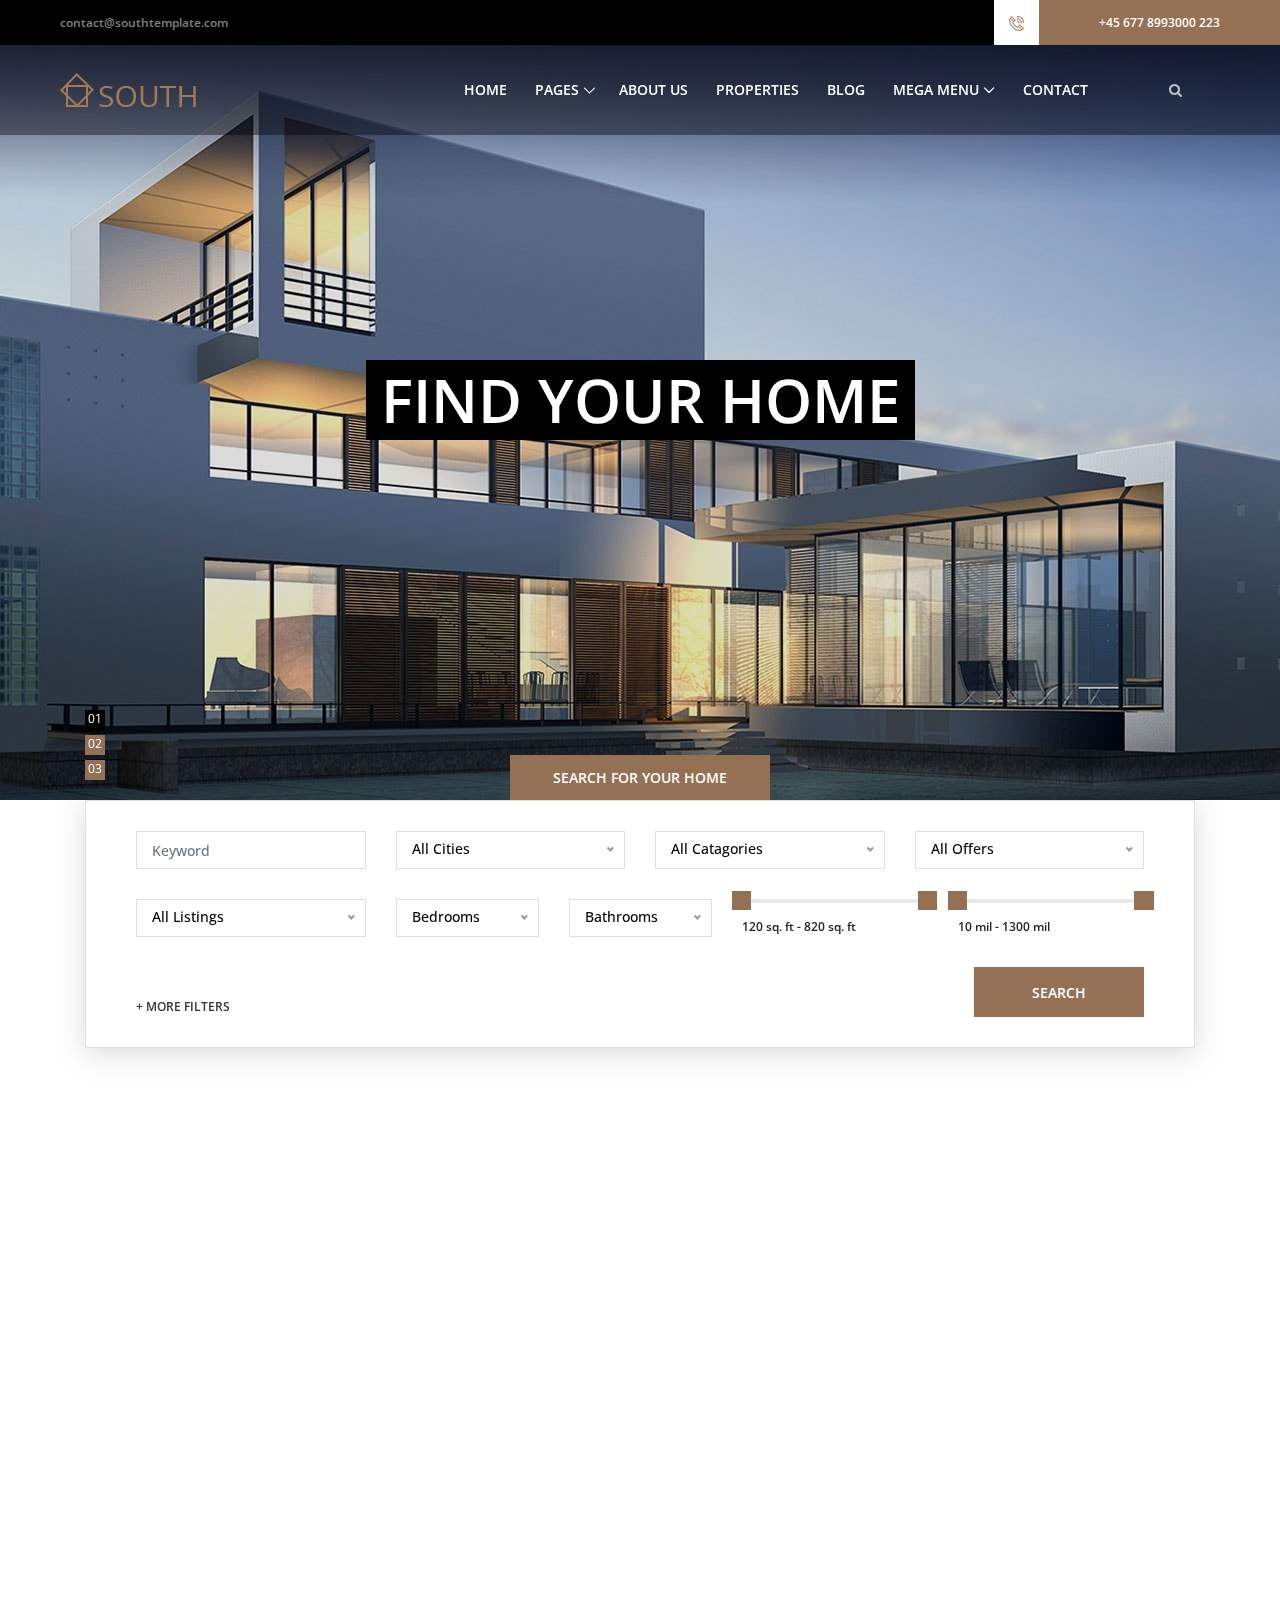
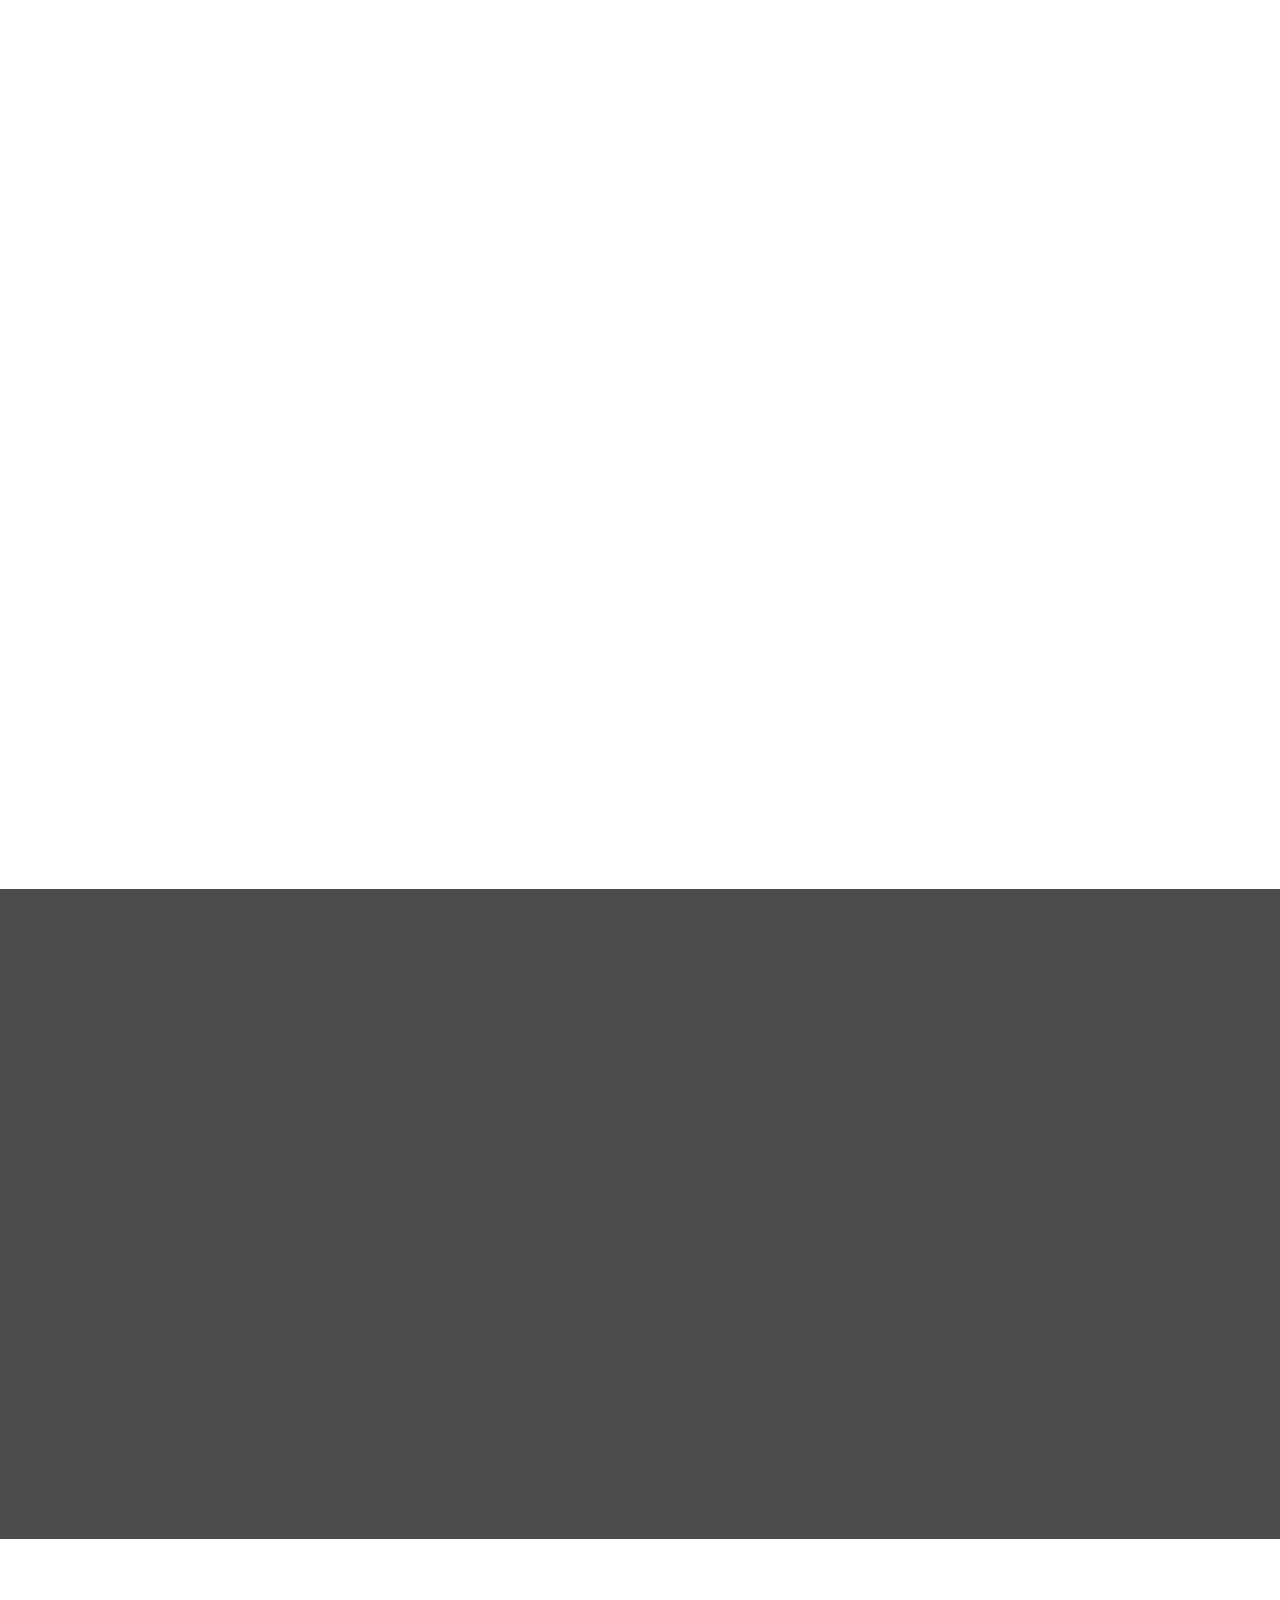
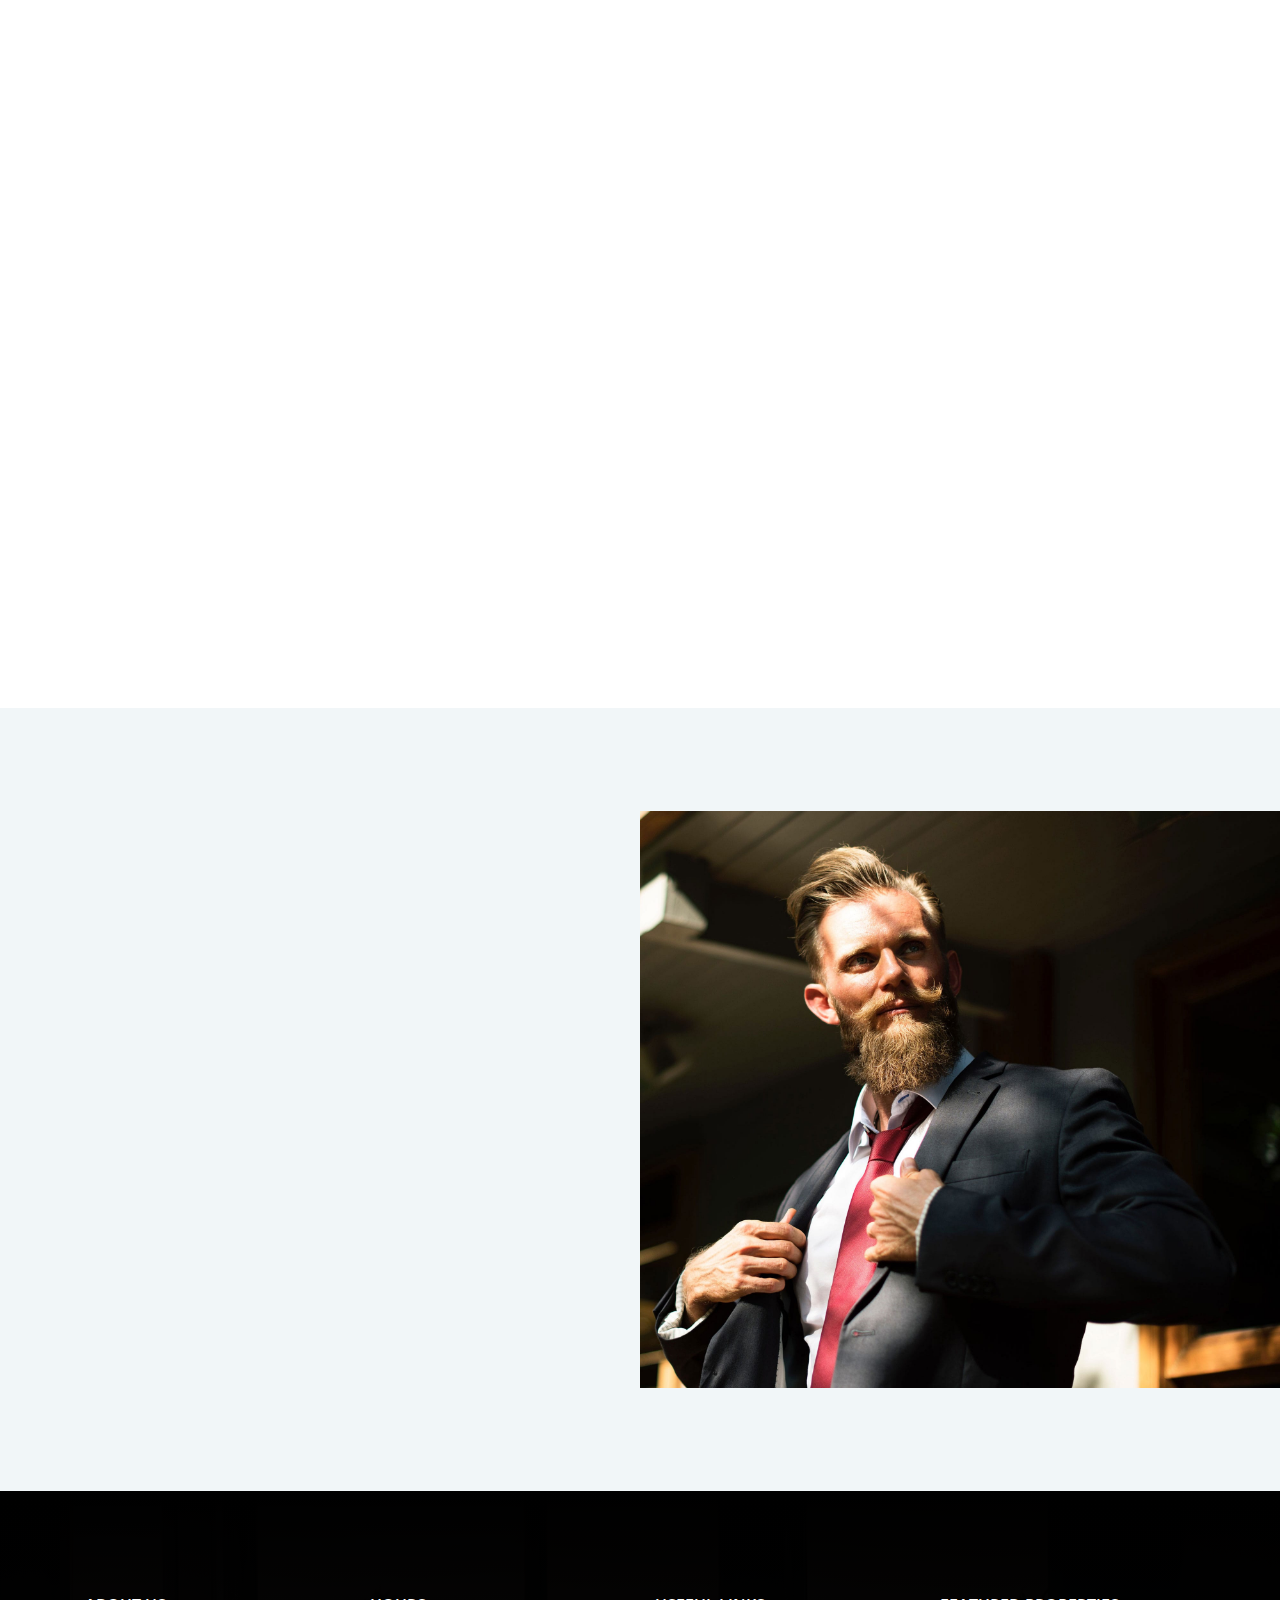
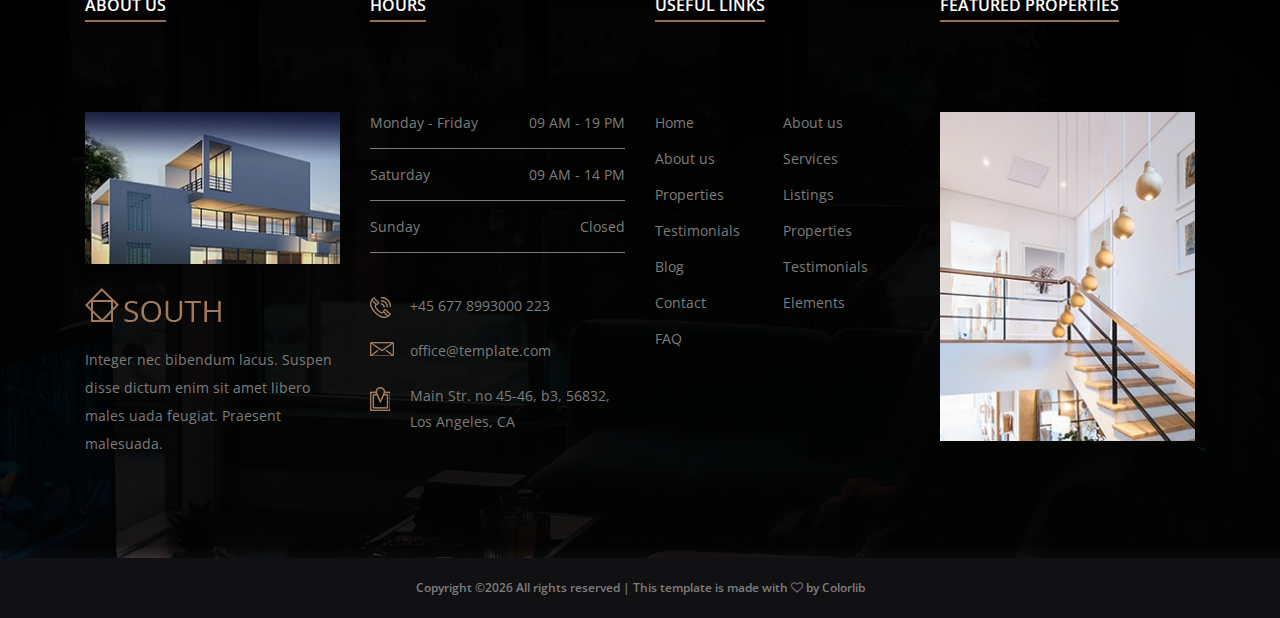
<file: south/index.html>
<!DOCTYPE html>
<html lang="en">

<head>
    <meta charset="UTF-8">
    <meta name="description" content="">
    <meta http-equiv="X-UA-Compatible" content="IE=edge">
    <meta name="viewport" content="width=device-width, initial-scale=1, shrink-to-fit=no">
    <!-- The above 4 meta tags *must* come first in the head; any other head content must come *after* these tags -->

    <!-- Title  -->
    <title>South - Real Estate Agency Template | Home</title>

    <!-- Favicon  -->
    <link rel="icon" href="img/core-img/favicon.ico">

    <!-- Style CSS -->
    <link rel="stylesheet" href="style.css">

</head>

<body>
    <!-- Preloader -->
    <div id="preloader">
        <div class="south-load"></div>
    </div>

    <!-- ##### Header Area Start ##### -->
    <header class="header-area">

        <!-- Top Header Area -->
        <div class="top-header-area">
            <div class="h-100 d-md-flex justify-content-between align-items-center">
                <div class="email-address">
                    <a href="mailto:contact@southtemplate.com">contact@southtemplate.com</a>
                </div>
                <div class="phone-number d-flex">
                    <div class="icon">
                        <img src="img/icons/phone-call.png" alt="">
                    </div>
                    <div class="number">
                        <a href="tel:+45 677 8993000 223">+45 677 8993000 223</a>
                    </div>
                </div>
            </div>
        </div>

        <!-- Main Header Area -->
        <div class="main-header-area" id="stickyHeader">
            <div class="classy-nav-container breakpoint-off">
                <!-- Classy Menu -->
                <nav class="classy-navbar justify-content-between" id="southNav">

                    <!-- Logo -->
                    <a class="nav-brand" href="index.html"><img src="img/core-img/logo.png" alt=""></a>

                    <!-- Navbar Toggler -->
                    <div class="classy-navbar-toggler">
                        <span class="navbarToggler"><span></span><span></span><span></span></span>
                    </div>

                    <!-- Menu -->
                    <div class="classy-menu">

                        <!-- close btn -->
                        <div class="classycloseIcon">
                            <div class="cross-wrap"><span class="top"></span><span class="bottom"></span></div>
                        </div>

                        <!-- Nav Start -->
                        <div class="classynav">
                            <ul>
                                <li><a href="index.html">Home</a></li>
                                <li><a href="#">Pages</a>
                                    <ul class="dropdown">
                                        <li><a href="index.html">Home</a></li>
                                        <li><a href="about-us.html">About Us</a></li>
                                        <li><a href="#">Listings</a>
                                            <ul class="dropdown">
                                                <li><a href="listings.html">Listings</a></li>
                                                <li><a href="single-listings.html">Single Listings</a></li>
                                            </ul>
                                        </li>
                                        <li><a href="#">Blog</a>
                                            <ul class="dropdown">
                                                <li><a href="blog.html">Blog</a></li>
                                                <li><a href="single-blog.html">Single Blog</a></li>
                                            </ul>
                                        </li>
                                        <li><a href="contact.html">Contact</a></li>
                                        <li><a href="elements.html">Elements</a></li>
                                    </ul>
                                </li>
                                <li><a href="about-us.html">About Us</a></li>
                                <li><a href="listings.html">Properties</a></li>
                                <li><a href="blog.html">Blog</a></li>
                                <li><a href="#">Mega Menu</a>
                                    <div class="megamenu">
                                        <ul class="single-mega cn-col-4">
                                            <li class="title">Headline 1</li>
                                            <li><a href="#">Mega Menu Item 1</a></li>
                                            <li><a href="#">Mega Menu Item 2</a></li>
                                            <li><a href="#">Mega Menu Item 3</a></li>
                                            <li><a href="#">Mega Menu Item 4</a></li>
                                            <li><a href="#">Mega Menu Item 5</a></li>
                                        </ul>
                                        <ul class="single-mega cn-col-4">
                                            <li class="title">Headline 2</li>
                                            <li><a href="#">Mega Menu Item 1</a></li>
                                            <li><a href="#">Mega Menu Item 2</a></li>
                                            <li><a href="#">Mega Menu Item 3</a></li>
                                            <li><a href="#">Mega Menu Item 4</a></li>
                                            <li><a href="#">Mega Menu Item 5</a></li>
                                        </ul>
                                        <ul class="single-mega cn-col-4">
                                            <li class="title">Headline 3</li>
                                            <li><a href="#">Mega Menu Item 1</a></li>
                                            <li><a href="#">Mega Menu Item 2</a></li>
                                            <li><a href="#">Mega Menu Item 3</a></li>
                                            <li><a href="#">Mega Menu Item 4</a></li>
                                            <li><a href="#">Mega Menu Item 5</a></li>
                                        </ul>
                                        <ul class="single-mega cn-col-4">
                                            <li class="title">Headline 4</li>
                                            <li><a href="#">Mega Menu Item 1</a></li>
                                            <li><a href="#">Mega Menu Item 2</a></li>
                                            <li><a href="#">Mega Menu Item 3</a></li>
                                            <li><a href="#">Mega Menu Item 4</a></li>
                                            <li><a href="#">Mega Menu Item 5</a></li>
                                        </ul>
                                    </div>
                                </li>
                                <li><a href="contact.html">Contact</a></li>
                            </ul>

                            <!-- Search Form -->
                            <div class="south-search-form">
                                <form action="#" method="post">
                                    <input type="search" name="search" id="search" placeholder="Search Anything ...">
                                    <button type="submit"><i class="fa fa-search" aria-hidden="true"></i></button>
                                </form>
                            </div>

                            <!-- Search Button -->
                            <a href="#" class="searchbtn"><i class="fa" aria-hidden="true"></i></a>
                        </div>
                        <!-- Nav End -->
                    </div>
                </nav>
            </div>
        </div>
    </header>
    <!-- ##### Header Area End ##### -->

    <!-- ##### Hero Area Start ##### -->
    <section class="hero-area">
        <div class="hero-slides owl-carousel">
            <!-- Single Hero Slide -->
            <div class="single-hero-slide bg-img" style="background-image: url(img/bg-img/hero1.jpg);">
                <div class="container h-100">
                    <div class="row h-100 align-items-center">
                        <div class="col-12">
                            <div class="hero-slides-content">
                                <h2 data-animation="fadeInUp" data-delay="100ms">Find your home</h2>
                            </div>
                        </div>
                    </div>
                </div>
            </div>
            <!-- Single Hero Slide -->
            <div class="single-hero-slide bg-img" style="background-image: url(img/bg-img/hero2.jpg);">
                <div class="container h-100">
                    <div class="row h-100 align-items-center">
                        <div class="col-12">
                            <div class="hero-slides-content">
                                <h2 data-animation="fadeInUp" data-delay="100ms">Find your dream house</h2>
                            </div>
                        </div>
                    </div>
                </div>
            </div>
            <!-- Single Hero Slide -->
            <div class="single-hero-slide bg-img" style="background-image: url(img/bg-img/hero3.jpg);">
                <div class="container h-100">
                    <div class="row h-100 align-items-center">
                        <div class="col-12">
                            <div class="hero-slides-content">
                                <h2 data-animation="fadeInUp" data-delay="100ms">Find your perfect house</h2>
                            </div>
                        </div>
                    </div>
                </div>
            </div>
        </div>
    </section>
    <!-- ##### Hero Area End ##### -->

    <!-- ##### Advance Search Area Start ##### -->
    <div class="south-search-area">
        <div class="container">
            <div class="row">
                <div class="col-12">
                    <div class="advanced-search-form">
                        <!-- Search Title -->
                        <div class="search-title">
                            <p>Search for your home</p>
                        </div>
                        <!-- Search Form -->
                        <form action="#" method="post" id="advanceSearch">
                            <div class="row">

                                <div class="col-12 col-md-4 col-lg-3">
                                    <div class="form-group">
                                        <input type="input" class="form-control" name="input" placeholder="Keyword">
                                    </div>
                                </div>

                                <div class="col-12 col-md-4 col-lg-3">
                                    <div class="form-group">
                                        <select class="form-control" id="cities">
                                            <option>All Cities</option>
                                            <option>Riga</option>
                                            <option>Melbourne</option>
                                            <option>Vienna</option>
                                            <option>Vancouver</option>
                                            <option>Toronto</option>
                                            <option>Calgary</option>
                                            <option>Adelaide</option>
                                            <option>Perth</option>
                                            <option>Auckland</option>
                                            <option>Helsinki</option>
                                        </select>
                                    </div>
                                </div>

                                <div class="col-12 col-md-4 col-lg-3">
                                    <div class="form-group">
                                        <select class="form-control" id="catagories">
                                            <option>All Catagories</option>
                                            <option>Apartment</option>
                                            <option>Bar</option>
                                            <option>Farm</option>
                                            <option>House</option>
                                            <option>Store</option>
                                        </select>
                                    </div>
                                </div>

                                <div class="col-12 col-md-4 col-lg-3">
                                    <div class="form-group">
                                        <select class="form-control" id="offers">
                                            <option>All Offers</option>
                                            <option>100% OFF</option>
                                            <option>75% OFF</option>
                                            <option>50% OFF</option>
                                            <option>25% OFF</option>
                                            <option>10% OFF</option>
                                        </select>
                                    </div>
                                </div>

                                <div class="col-12 col-md-4 col-xl-3">
                                    <div class="form-group">
                                        <select class="form-control" id="listings">
                                            <option>All Listings</option>
                                            <option>Listings 1</option>
                                            <option>Listings 2</option>
                                            <option>Listings 3</option>
                                            <option>Listings 4</option>
                                            <option>Listings 5</option>
                                        </select>
                                    </div>
                                </div>

                                <div class="col-12 col-md-4 col-xl-2">
                                    <div class="form-group">
                                        <select class="form-control" id="bedrooms">
                                            <option>Bedrooms</option>
                                            <option>1</option>
                                            <option>2</option>
                                            <option>3</option>
                                            <option>4</option>
                                            <option>5+</option>
                                        </select>
                                    </div>
                                </div>

                                <div class="col-12 col-md-4 col-xl-2">
                                    <div class="form-group">
                                        <select class="form-control" id="bathrooms">
                                            <option>Bathrooms</option>
                                            <option>1</option>
                                            <option>2</option>
                                            <option>3</option>
                                            <option>4</option>
                                            <option>5+</option>
                                        </select>
                                    </div>
                                </div>

                                <div class="col-12 col-md-8 col-lg-12 col-xl-5 d-flex">
                                    <!-- Space Range -->
                                    <div class="slider-range">
                                        <div data-min="120" data-max="820" data-unit=" sq. ft" class="slider-range-price ui-slider ui-slider-horizontal ui-widget ui-widget-content ui-corner-all" data-value-min="120" data-value-max="820">
                                            <div class="ui-slider-range ui-widget-header ui-corner-all"></div>
                                            <span class="ui-slider-handle ui-state-default ui-corner-all" tabindex="0"></span>
                                            <span class="ui-slider-handle ui-state-default ui-corner-all" tabindex="0"></span>
                                        </div>
                                        <div class="range">120 sq. ft - 820 sq. ft</div>
                                    </div>

                                    <!-- Distance Range -->
                                    <div class="slider-range">
                                        <div data-min="10" data-max="1300" data-unit=" mil" class="slider-range-price ui-slider ui-slider-horizontal ui-widget ui-widget-content ui-corner-all" data-value-min="10" data-value-max="1300">
                                            <div class="ui-slider-range ui-widget-header ui-corner-all"></div>
                                            <span class="ui-slider-handle ui-state-default ui-corner-all" tabindex="0"></span>
                                            <span class="ui-slider-handle ui-state-default ui-corner-all" tabindex="0"></span>
                                        </div>
                                        <div class="range">10 mil - 1300 mil</div>
                                    </div>
                                </div>

                                <div class="col-12 search-form-second-steps">
                                    <div class="row">

                                        <div class="col-12 col-md-4 col-lg-3">
                                            <div class="form-group">
                                                <select class="form-control" id="types">
                                                    <option>All Types</option>
                                                    <option>Apartment <span>(30)</span></option>
                                                    <option>Land <span>(69)</span></option>
                                                    <option>Villas <span>(103)</span></option>
                                                </select>
                                            </div>
                                        </div>

                                        <div class="col-12 col-md-4 col-lg-3">
                                            <div class="form-group">
                                                <select class="form-control" id="catagories2">
                                                    <option>All Catagories</option>
                                                    <option>Apartment</option>
                                                    <option>Bar</option>
                                                    <option>Farm</option>
                                                    <option>House</option>
                                                    <option>Store</option>
                                                </select>
                                            </div>
                                        </div>

                                        <div class="col-12 col-md-4 col-lg-3">
                                            <div class="form-group">
                                                <select class="form-control" id="Actions">
                                                    <option>All Actions</option>
                                                    <option>Sales</option>
                                                    <option>Booking</option>
                                                </select>
                                            </div>
                                        </div>

                                        <div class="col-12 col-md-4 col-lg-3">
                                            <div class="form-group">
                                                <select class="form-control" id="city2">
                                                    <option>All City</option>
                                                    <option>City 1</option>
                                                    <option>City 2</option>
                                                    <option>City 3</option>
                                                </select>
                                            </div>
                                        </div>

                                        <div class="col-12 col-md-4">
                                            <div class="form-group">
                                                <select class="form-control" id="Actions3">
                                                    <option>All Actions</option>
                                                    <option>Sales</option>
                                                    <option>Booking</option>
                                                </select>
                                            </div>
                                        </div>

                                        <div class="col-12 col-md-4">
                                            <div class="form-group">
                                                <select class="form-control" id="city3">
                                                    <option>All City</option>
                                                    <option>City 1</option>
                                                    <option>City 2</option>
                                                    <option>City 3</option>
                                                </select>
                                            </div>
                                        </div>

                                        <div class="col-12 col-md-4">
                                            <div class="form-group">
                                                <select class="form-control" id="city5">
                                                    <option>All City</option>
                                                    <option>City 1</option>
                                                    <option>City 2</option>
                                                    <option>City 3</option>
                                                </select>
                                            </div>
                                        </div>
                                    </div>
                                </div>

                                <div class="col-12 d-flex justify-content-between align-items-end">
                                    <!-- More Filter -->
                                    <div class="more-filter">
                                        <a href="#" id="moreFilter">+ More filters</a>
                                    </div>
                                    <!-- Submit -->
                                    <div class="form-group mb-0">
                                        <button type="submit" class="btn south-btn">Search</button>
                                    </div>
                                </div>
                            </div>
                        </form>
                    </div>
                </div>
            </div>
        </div>
    </div>
    <!-- ##### Advance Search Area End ##### -->

    <!-- ##### Featured Properties Area Start ##### -->
    <section class="featured-properties-area section-padding-100-50">
        <div class="container">
            <div class="row">
                <div class="col-12">
                    <div class="section-heading wow fadeInUp">
                        <h2>Featured Properties</h2>
                        <p>Suspendisse dictum enim sit amet libero malesuada feugiat.</p>
                    </div>
                </div>
            </div>

            <div class="row">

                <!-- Single Featured Property -->
                <div class="col-12 col-md-6 col-xl-4">
                    <div class="single-featured-property mb-50 wow fadeInUp" data-wow-delay="100ms">
                        <!-- Property Thumbnail -->
                        <div class="property-thumb">
                            <img src="img/bg-img/feature1.jpg" alt="">

                            <div class="tag">
                                <span>For Sale</span>
                            </div>
                            <div class="list-price">
                                <p>$945 679</p>
                            </div>
                        </div>
                        <!-- Property Content -->
                        <div class="property-content">
                            <h5>Villa in Los Angeles</h5>
                            <p class="location"><img src="img/icons/location.png" alt="">Upper Road 3411, no.34 CA</p>
                            <p>Integer nec bibendum lacus. Suspendisse dictum enim sit amet libero malesuada.</p>
                            <div class="property-meta-data d-flex align-items-end justify-content-between">
                                <div class="new-tag">
                                    <img src="img/icons/new.png" alt="">
                                </div>
                                <div class="bathroom">
                                    <img src="img/icons/bathtub.png" alt="">
                                    <span>2</span>
                                </div>
                                <div class="garage">
                                    <img src="img/icons/garage.png" alt="">
                                    <span>2</span>
                                </div>
                                <div class="space">
                                    <img src="img/icons/space.png" alt="">
                                    <span>120 sq ft</span>
                                </div>
                            </div>
                        </div>
                    </div>
                </div>

                <!-- Single Featured Property -->
                <div class="col-12 col-md-6 col-xl-4">
                    <div class="single-featured-property mb-50 wow fadeInUp" data-wow-delay="200ms">
                        <!-- Property Thumbnail -->
                        <div class="property-thumb">
                            <img src="img/bg-img/feature2.jpg" alt="">

                            <div class="tag">
                                <span>For Sale</span>
                            </div>
                            <div class="list-price">
                                <p>$945 679</p>
                            </div>
                        </div>
                        <!-- Property Content -->
                        <div class="property-content">
                            <h5>Town House in Los Angeles</h5>
                            <p class="location"><img src="img/icons/location.png" alt="">Upper Road 3411, no.34 CA</p>
                            <p>Integer nec bibendum lacus. Suspendisse dictum enim sit amet libero malesuada.</p>
                            <div class="property-meta-data d-flex align-items-end justify-content-between">
                                <div class="new-tag">
                                    <img src="img/icons/new.png" alt="">
                                </div>
                                <div class="bathroom">
                                    <img src="img/icons/bathtub.png" alt="">
                                    <span>2</span>
                                </div>
                                <div class="garage">
                                    <img src="img/icons/garage.png" alt="">
                                    <span>2</span>
                                </div>
                                <div class="space">
                                    <img src="img/icons/space.png" alt="">
                                    <span>120 sq ft</span>
                                </div>
                            </div>
                        </div>
                    </div>
                </div>

                <!-- Single Featured Property -->
                <div class="col-12 col-md-6 col-xl-4">
                    <div class="single-featured-property mb-50 wow fadeInUp" data-wow-delay="300ms">
                        <!-- Property Thumbnail -->
                        <div class="property-thumb">
                            <img src="img/bg-img/feature3.jpg" alt="">

                            <div class="tag">
                                <span>For Sale</span>
                            </div>
                            <div class="list-price">
                                <p>$945 679</p>
                            </div>
                        </div>
                        <!-- Property Content -->
                        <div class="property-content">
                            <h5>Town House in Los Angeles</h5>
                            <p class="location"><img src="img/icons/location.png" alt="">Upper Road 3411, no.34 CA</p>
                            <p>Integer nec bibendum lacus. Suspendisse dictum enim sit amet libero malesuada.</p>
                            <div class="property-meta-data d-flex align-items-end justify-content-between">
                                <div class="new-tag">
                                    <img src="img/icons/new.png" alt="">
                                </div>
                                <div class="bathroom">
                                    <img src="img/icons/bathtub.png" alt="">
                                    <span>2</span>
                                </div>
                                <div class="garage">
                                    <img src="img/icons/garage.png" alt="">
                                    <span>2</span>
                                </div>
                                <div class="space">
                                    <img src="img/icons/space.png" alt="">
                                    <span>120 sq ft</span>
                                </div>
                            </div>
                        </div>
                    </div>
                </div>

                <!-- Single Featured Property -->
                <div class="col-12 col-md-6 col-xl-4">
                    <div class="single-featured-property mb-50 wow fadeInUp" data-wow-delay="400ms">
                        <!-- Property Thumbnail -->
                        <div class="property-thumb">
                            <img src="img/bg-img/feature4.jpg" alt="">

                            <div class="tag">
                                <span>For Sale</span>
                            </div>
                            <div class="list-price">
                                <p>$945 679</p>
                            </div>
                        </div>
                        <!-- Property Content -->
                        <div class="property-content">
                            <h5>Villa in Los Angeles</h5>
                            <p class="location"><img src="img/icons/location.png" alt="">Upper Road 3411, no.34 CA</p>
                            <p>Integer nec bibendum lacus. Suspendisse dictum enim sit amet libero malesuada.</p>
                            <div class="property-meta-data d-flex align-items-end justify-content-between">
                                <div class="new-tag">
                                    <img src="img/icons/new.png" alt="">
                                </div>
                                <div class="bathroom">
                                    <img src="img/icons/bathtub.png" alt="">
                                    <span>2</span>
                                </div>
                                <div class="garage">
                                    <img src="img/icons/garage.png" alt="">
                                    <span>2</span>
                                </div>
                                <div class="space">
                                    <img src="img/icons/space.png" alt="">
                                    <span>120 sq ft</span>
                                </div>
                            </div>
                        </div>
                    </div>
                </div>

                <!-- Single Featured Property -->
                <div class="col-12 col-md-6 col-xl-4">
                    <div class="single-featured-property mb-50 wow fadeInUp" data-wow-delay="500ms">
                        <!-- Property Thumbnail -->
                        <div class="property-thumb">
                            <img src="img/bg-img/feature5.jpg" alt="">

                            <div class="tag">
                                <span>For Sale</span>
                            </div>
                            <div class="list-price">
                                <p>$945 679</p>
                            </div>
                        </div>
                        <!-- Property Content -->
                        <div class="property-content">
                            <h5>Town House in Los Angeles</h5>
                            <p class="location"><img src="img/icons/location.png" alt="">Upper Road 3411, no.34 CA</p>
                            <p>Integer nec bibendum lacus. Suspendisse dictum enim sit amet libero malesuada.</p>
                            <div class="property-meta-data d-flex align-items-end justify-content-between">
                                <div class="new-tag">
                                    <img src="img/icons/new.png" alt="">
                                </div>
                                <div class="bathroom">
                                    <img src="img/icons/bathtub.png" alt="">
                                    <span>2</span>
                                </div>
                                <div class="garage">
                                    <img src="img/icons/garage.png" alt="">
                                    <span>2</span>
                                </div>
                                <div class="space">
                                    <img src="img/icons/space.png" alt="">
                                    <span>120 sq ft</span>
                                </div>
                            </div>
                        </div>
                    </div>
                </div>

                <!-- Single Featured Property -->
                <div class="col-12 col-md-6 col-xl-4">
                    <div class="single-featured-property mb-50 wow fadeInUp" data-wow-delay="600ms">
                        <!-- Property Thumbnail -->
                        <div class="property-thumb">
                            <img src="img/bg-img/feature6.jpg" alt="">

                            <div class="tag">
                                <span>For Sale</span>
                            </div>
                            <div class="list-price">
                                <p>$945 679</p>
                            </div>
                        </div>
                        <!-- Property Content -->
                        <div class="property-content">
                            <h5>Town House in Los Angeles</h5>
                            <p class="location"><img src="img/icons/location.png" alt="">Upper Road 3411, no.34 CA</p>
                            <p>Integer nec bibendum lacus. Suspendisse dictum enim sit amet libero malesuada.</p>
                            <div class="property-meta-data d-flex align-items-end justify-content-between">
                                <div class="new-tag">
                                    <img src="img/icons/new.png" alt="">
                                </div>
                                <div class="bathroom">
                                    <img src="img/icons/bathtub.png" alt="">
                                    <span>2</span>
                                </div>
                                <div class="garage">
                                    <img src="img/icons/garage.png" alt="">
                                    <span>2</span>
                                </div>
                                <div class="space">
                                    <img src="img/icons/space.png" alt="">
                                    <span>120 sq ft</span>
                                </div>
                            </div>
                        </div>
                    </div>
                </div>
            </div>
        </div>
    </section>
    <!-- ##### Featured Properties Area End ##### -->

    <!-- ##### Call To Action Area Start ##### -->
    <section class="call-to-action-area bg-fixed bg-overlay-black" style="background-image: url(img/bg-img/cta.jpg)">
        <div class="container h-100">
            <div class="row align-items-center h-100">
                <div class="col-12">
                    <div class="cta-content text-center">
                        <h2 class="wow fadeInUp" data-wow-delay="300ms">Are you looking for a place to rent?</h2>
                        <h6 class="wow fadeInUp" data-wow-delay="400ms">Suspendisse dictum enim sit amet libero malesuada feugiat.</h6>
                        <a href="#" class="btn south-btn mt-50 wow fadeInUp" data-wow-delay="500ms">Search</a>
                    </div>
                </div>
            </div>
        </div>
    </section>
    <!-- ##### Call To Action Area End ##### -->

    <!-- ##### Testimonials Area Start ##### -->
    <section class="south-testimonials-area section-padding-100">
        <div class="container">
            <div class="row">
                <div class="col-12">
                    <div class="section-heading wow fadeInUp" data-wow-delay="250ms">
                        <h2>Client testimonials</h2>
                        <p>Suspendisse dictum enim sit amet libero malesuada feugiat.</p>
                    </div>
                </div>
            </div>

            <div class="row">
                <div class="col-12">
                    <div class="testimonials-slides owl-carousel wow fadeInUp" data-wow-delay="500ms">

                        <!-- Single Testimonial Slide -->
                        <div class="single-testimonial-slide text-center">
                            <h5>Perfect Home for me</h5>
                            <p>Etiam nec odio vestibulum est mattis effic iturut magna. Pellentesque sit amet tellus blandit. Etiam nec odio vestibulum est mattis effic iturut magna. Pellentesque sit am et tellus blandit. Etiam nec odio vestibul. Etiam nec odio vestibulum est mat tis effic iturut magna.</p>

                            <div class="testimonial-author-info">
                                <img src="img/bg-img/feature6.jpg" alt="">
                                <p>Daiane Smith, <span>Customer</span></p>
                            </div>
                        </div>

                        <!-- Single Testimonial Slide -->
                        <div class="single-testimonial-slide text-center">
                            <h5>Perfect Home for me</h5>
                            <p>Etiam nec odio vestibulum est mattis effic iturut magna. Pellentesque sit amet tellus blandit. Etiam nec odio vestibulum est mattis effic iturut magna. Pellentesque sit am et tellus blandit. Etiam nec odio vestibul. Etiam nec odio vestibulum est mat tis effic iturut magna.</p>

                            <div class="testimonial-author-info">
                                <img src="img/bg-img/feature6.jpg" alt="">
                                <p>Daiane Smith, <span>Customer</span></p>
                            </div>
                        </div>

                        <!-- Single Testimonial Slide -->
                        <div class="single-testimonial-slide text-center">
                            <h5>Perfect Home for me</h5>
                            <p>Etiam nec odio vestibulum est mattis effic iturut magna. Pellentesque sit amet tellus blandit. Etiam nec odio vestibulum est mattis effic iturut magna. Pellentesque sit am et tellus blandit. Etiam nec odio vestibul. Etiam nec odio vestibulum est mat tis effic iturut magna.</p>

                            <div class="testimonial-author-info">
                                <img src="img/bg-img/feature6.jpg" alt="">
                                <p>Daiane Smith, <span>Customer</span></p>
                            </div>
                        </div>
                    </div>
                </div>
            </div>
        </div>
    </section>
    <!-- ##### Testimonials Area End ##### -->

    <!-- ##### Editor Area Start ##### -->
    <section class="south-editor-area d-flex align-items-center">
        <!-- Editor Content -->
        <div class="editor-content-area">
            <!-- Section Heading -->
            <div class="section-heading wow fadeInUp" data-wow-delay="250ms">
                <img src="img/icons/prize.png" alt="">
                <h2>jeremy Scott</h2>
                <p>Realtor</p>
            </div>
            <p class="wow fadeInUp" data-wow-delay="500ms">Etiam nec odio vestibulum est mattis effic iturut magna. Pellentesque sit amet tellus blandit. Etiam nec odiomattis effic iturut magna. Pellentesque sit am et tellus blandit. Etiam nec odio vestibul. Etiam nec odio vestibulum est mat tis effic iturut magna. Curabitur rhoncus auctor eleifend. Fusce venenatis diam urna, eu pharetra arcu varius ac. Etiam cursus turpis lectus, id iaculis risus tempor id. Phasellus fringilla nisl sed sem scelerisque, eget aliquam magna vehicula.</p>
            <div class="address wow fadeInUp" data-wow-delay="750ms">
                <h6><img src="img/icons/phone-call.png" alt=""> +45 677 8993000 223</h6>
                <h6><img src="img/icons/envelope.png" alt=""> office@template.com</h6>
            </div>
            <div class="signature mt-50 wow fadeInUp" data-wow-delay="1000ms">
                <img src="img/core-img/signature.png" alt="">
            </div>
        </div>

        <!-- Editor Thumbnail -->
        <div class="editor-thumbnail">
            <img src="img/bg-img/editor.jpg" alt="">
        </div>
    </section>
    <!-- ##### Editor Area End ##### -->

    <!-- ##### Footer Area Start ##### -->
    <footer class="footer-area section-padding-100-0 bg-img gradient-background-overlay" style="background-image: url(img/bg-img/cta.jpg);">
        <!-- Main Footer Area -->
        <div class="main-footer-area">
            <div class="container">
                <div class="row">

                    <!-- Single Footer Widget -->
                    <div class="col-12 col-sm-6 col-xl-3">
                        <div class="footer-widget-area mb-100">
                            <!-- Widget Title -->
                            <div class="widget-title">
                                <h6>About Us</h6>
                            </div>

                            <img src="img/bg-img/footer.jpg" alt="">
                            <div class="footer-logo my-4">
                                <img src="img/core-img/logo.png" alt="">
                            </div>
                            <p>Integer nec bibendum lacus. Suspen disse dictum enim sit amet libero males uada feugiat. Praesent malesuada.</p>
                        </div>
                    </div>

                    <!-- Single Footer Widget -->
                    <div class="col-12 col-sm-6 col-xl-3">
                        <div class="footer-widget-area mb-100">
                            <!-- Widget Title -->
                            <div class="widget-title">
                                <h6>Hours</h6>
                            </div>
                            <!-- Office Hours -->
                            <div class="weekly-office-hours">
                                <ul>
                                    <li class="d-flex align-items-center justify-content-between"><span>Monday - Friday</span> <span>09 AM - 19 PM</span></li>
                                    <li class="d-flex align-items-center justify-content-between"><span>Saturday</span> <span>09 AM - 14 PM</span></li>
                                    <li class="d-flex align-items-center justify-content-between"><span>Sunday</span> <span>Closed</span></li>
                                </ul>
                            </div>
                            <!-- Address -->
                            <div class="address">
                                <h6><img src="img/icons/phone-call.png" alt=""> +45 677 8993000 223</h6>
                                <h6><img src="img/icons/envelope.png" alt=""> office@template.com</h6>
                                <h6><img src="img/icons/location.png" alt=""> Main Str. no 45-46, b3, 56832, Los Angeles, CA</h6>
                            </div>
                        </div>
                    </div>

                    <!-- Single Footer Widget -->
                    <div class="col-12 col-sm-6 col-xl-3">
                        <div class="footer-widget-area mb-100">
                            <!-- Widget Title -->
                            <div class="widget-title">
                                <h6>Useful Links</h6>
                            </div>
                            <!-- Nav -->
                            <ul class="useful-links-nav d-flex align-items-center">
                                <li><a href="#">Home</a></li>
                                <li><a href="#">About us</a></li>
                                <li><a href="#">About us</a></li>
                                <li><a href="#">Services</a></li>
                                <li><a href="#">Properties</a></li>
                                <li><a href="#">Listings</a></li>
                                <li><a href="#">Testimonials</a></li>
                                <li><a href="#">Properties</a></li>
                                <li><a href="#">Blog</a></li>
                                <li><a href="#">Testimonials</a></li>
                                <li><a href="#">Contact</a></li>
                                <li><a href="#">Elements</a></li>
                                <li><a href="#">FAQ</a></li>
                            </ul>
                        </div>
                    </div>

                    <!-- Single Footer Widget -->
                    <div class="col-12 col-sm-6 col-xl-3">
                        <div class="footer-widget-area mb-100">
                            <!-- Widget Title -->
                            <div class="widget-title">
                                <h6>Featured Properties</h6>
                            </div>
                            <!-- Featured Properties Slides -->
                            <div class="featured-properties-slides owl-carousel">
                                <!-- Single Slide -->
                                <div class="single-featured-properties-slide">
                                    <a href="#"><img src="img/bg-img/fea-product.jpg" alt=""></a>
                                </div>
                                <!-- Single Slide -->
                                <div class="single-featured-properties-slide">
                                    <a href="#"><img src="img/bg-img/fea-product.jpg" alt=""></a>
                                </div>
                                <!-- Single Slide -->
                                <div class="single-featured-properties-slide">
                                    <a href="#"><img src="img/bg-img/fea-product.jpg" alt=""></a>
                                </div>
                            </div>
                        </div>
                    </div>

                </div>
            </div>
        </div>

        <!-- Copywrite Text -->
        <div class="copywrite-text d-flex align-items-center justify-content-center">
            <p><!-- Link back to Colorlib can't be removed. Template is licensed under CC BY 3.0. -->
Copyright &copy;<script>document.write(new Date().getFullYear());</script> All rights reserved | This template is made with <i class="fa fa-heart-o" aria-hidden="true"></i> by <a href="https://colorlib.com" target="_blank">Colorlib</a>
<!-- Link back to Colorlib can't be removed. Template is licensed under CC BY 3.0. -->
        </div>
    </footer>
    <!-- ##### Footer Area End ##### -->

    <!-- jQuery (Necessary for All JavaScript Plugins) -->
    <script src="js/jquery/jquery-2.2.4.min.js"></script>
    <!-- Popper js -->
    <script src="js/popper.min.js"></script>
    <!-- Bootstrap js -->
    <script src="js/bootstrap.min.js"></script>
    <!-- Plugins js -->
    <script src="js/plugins.js"></script>
    <script src="js/classy-nav.min.js"></script>
    <script src="js/jquery-ui.min.js"></script>
    <!-- Active js -->
    <script src="js/active.js"></script>

</body>

</html>
</file>
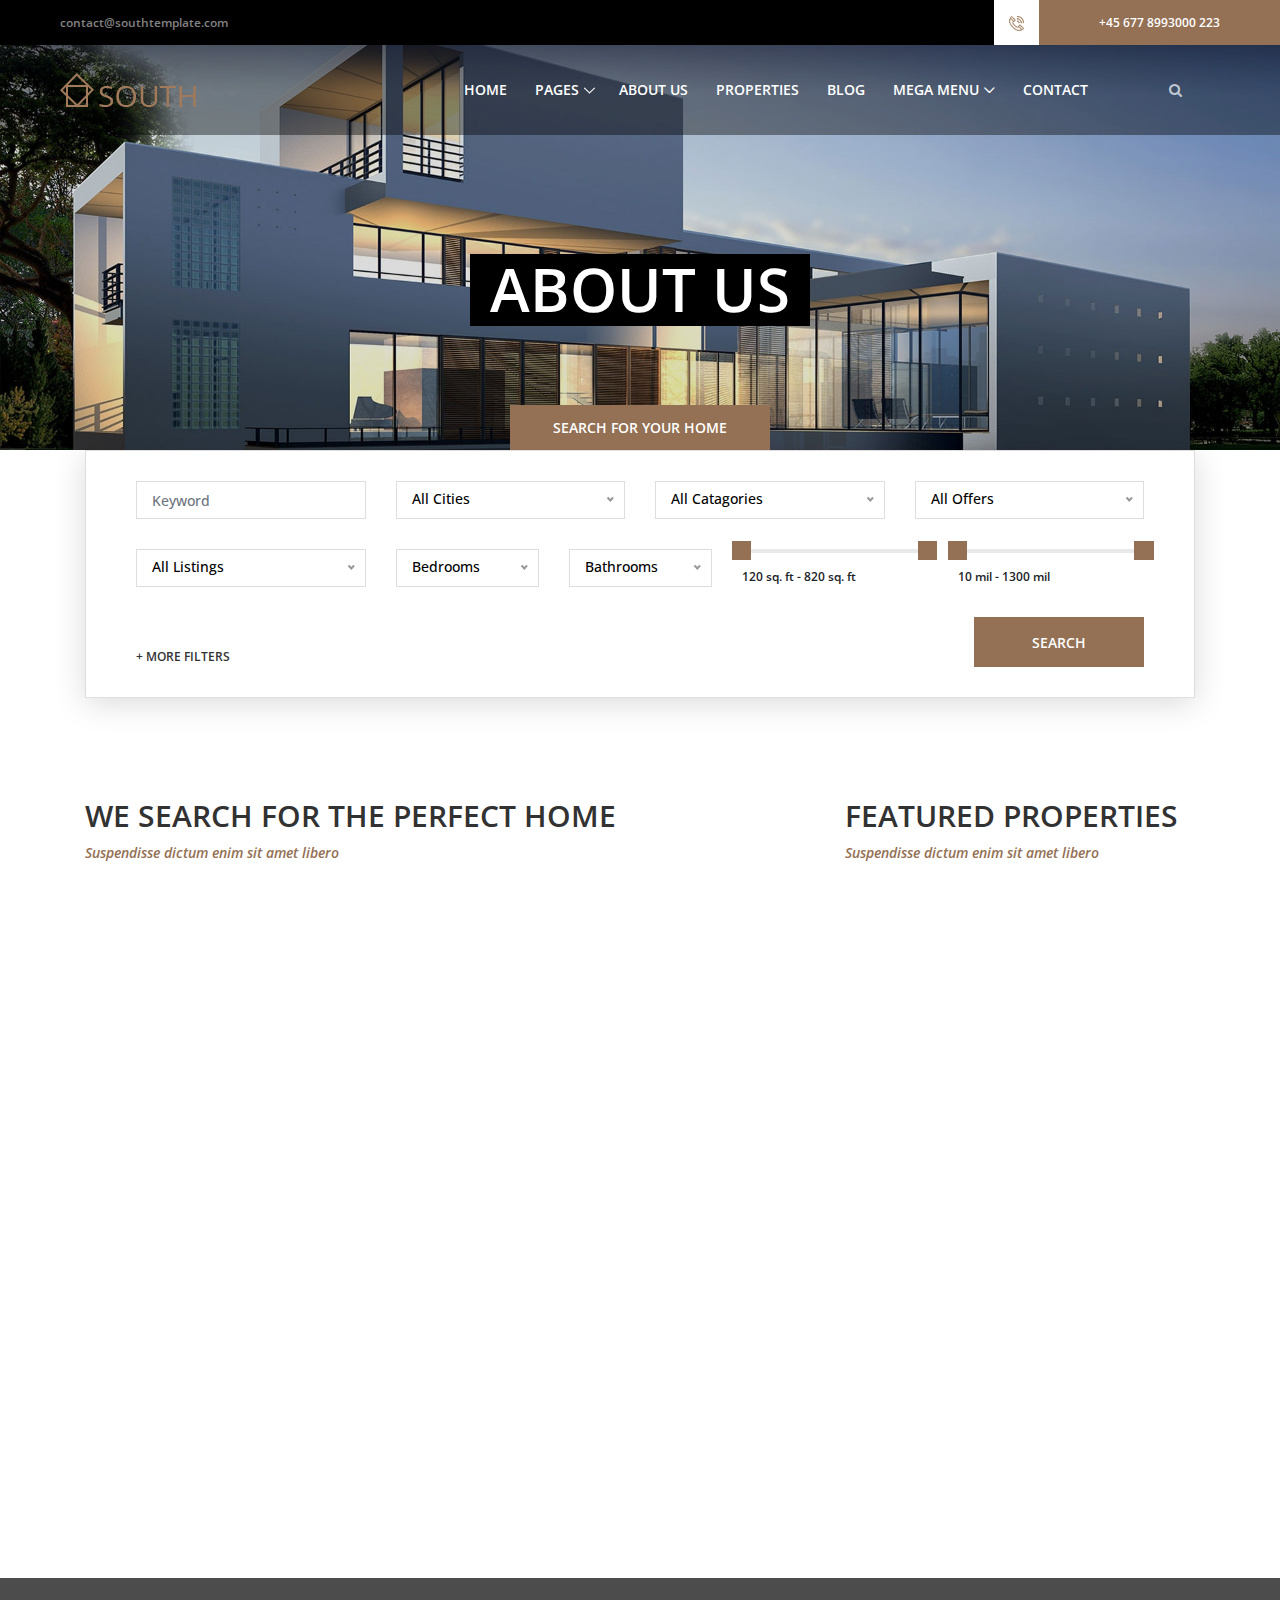
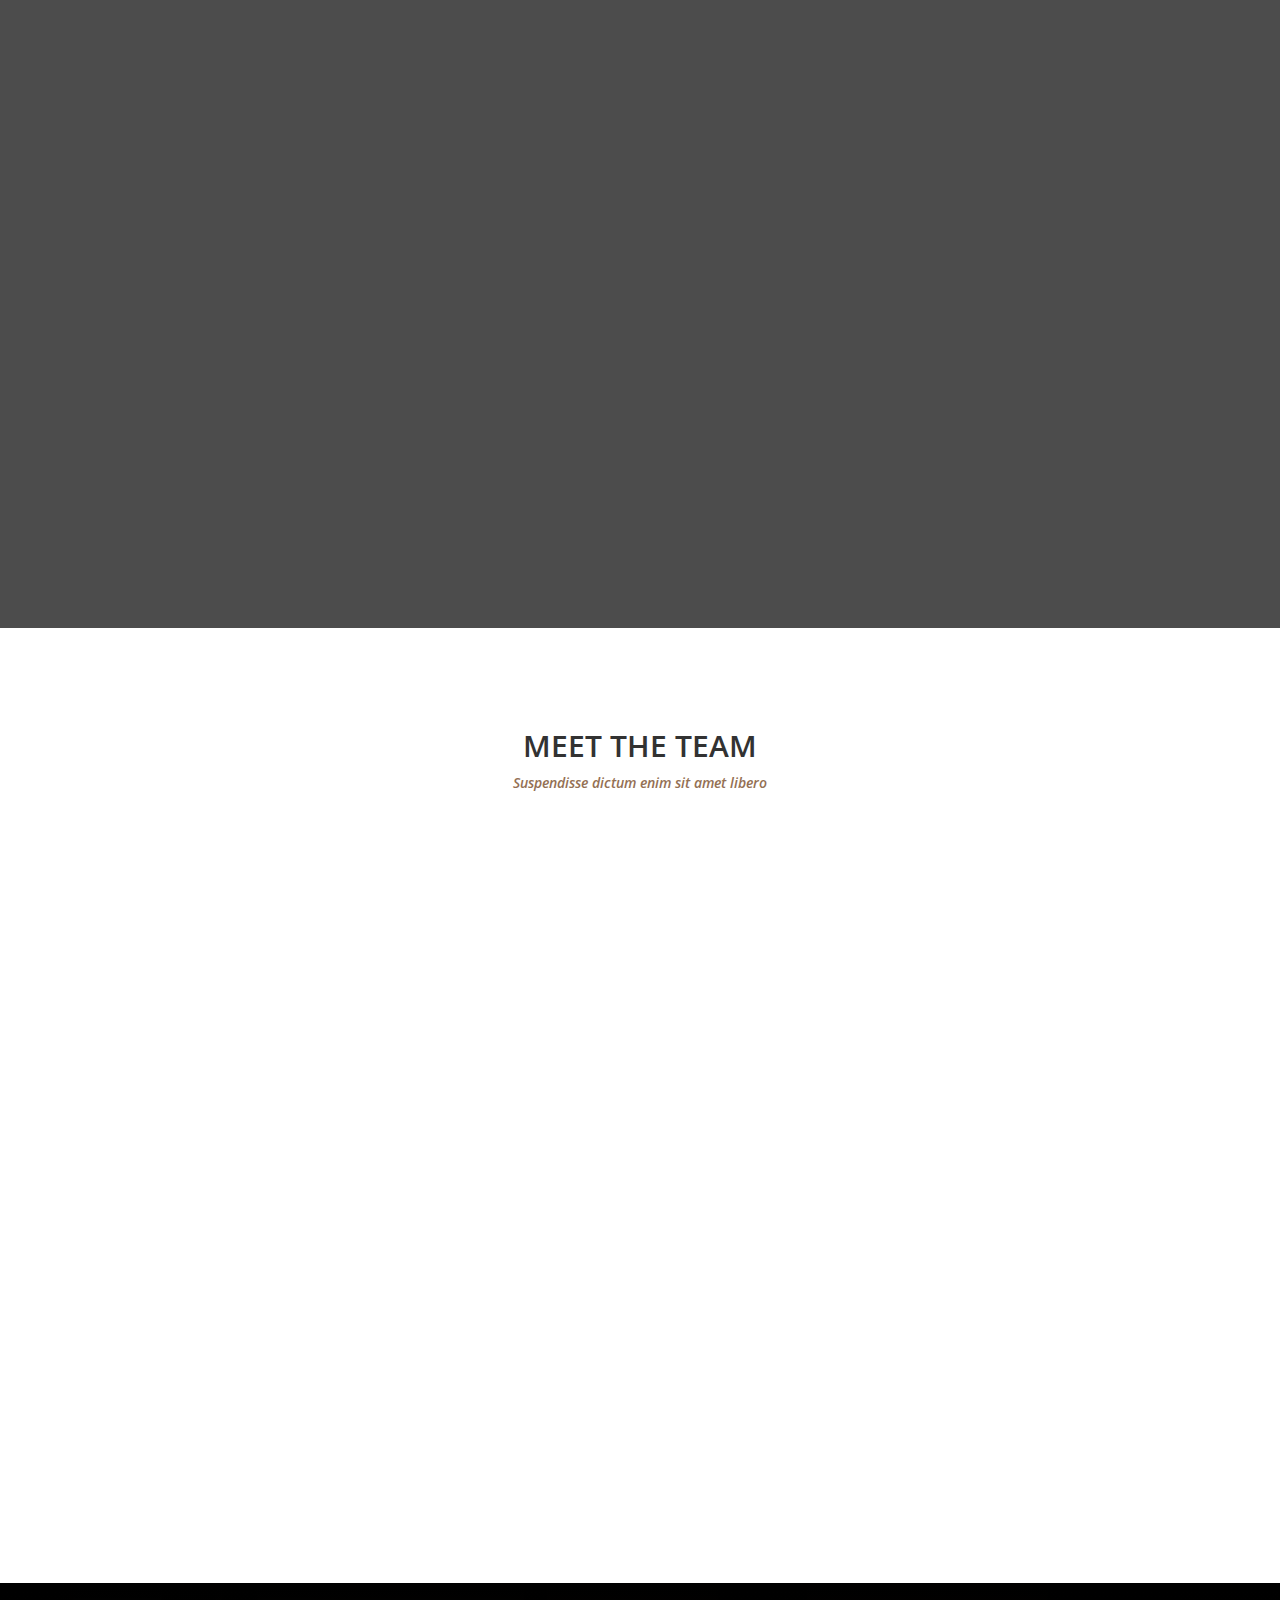
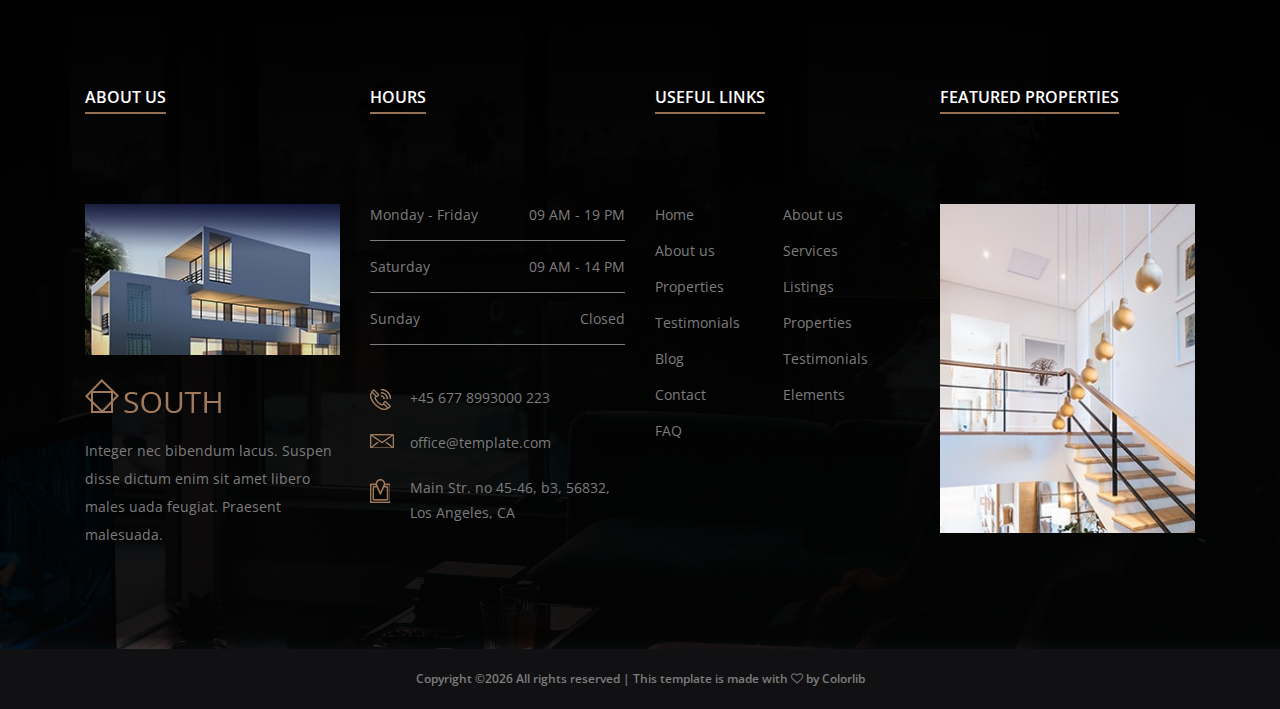
<file: south/about-us.html>
<!DOCTYPE html>
<html lang="en">

<head>
    <meta charset="UTF-8">
    <meta name="description" content="">
    <meta http-equiv="X-UA-Compatible" content="IE=edge">
    <meta name="viewport" content="width=device-width, initial-scale=1, shrink-to-fit=no">
    <!-- The above 4 meta tags *must* come first in the head; any other head content must come *after* these tags -->

    <!-- Title  -->
    <title>South - Real Estate Agency Template | About Us</title>

    <!-- Favicon  -->
    <link rel="icon" href="img/core-img/favicon.ico">

    <!-- Style CSS -->
    <link rel="stylesheet" href="style.css">

</head>

<body>
    <!-- Preloader -->
    <div id="preloader">
        <div class="south-load"></div>
    </div>

    <!-- ##### Header Area Start ##### -->
    <header class="header-area">

        <!-- Top Header Area -->
        <div class="top-header-area">
            <div class="h-100 d-md-flex justify-content-between align-items-center">
                <div class="email-address">
                    <a href="mailto:contact@southtemplate.com">contact@southtemplate.com</a>
                </div>
                <div class="phone-number d-flex">
                    <div class="icon">
                        <img src="img/icons/phone-call.png" alt="">
                    </div>
                    <div class="number">
                        <a href="tel:+45 677 8993000 223">+45 677 8993000 223</a>
                    </div>
                </div>
            </div>
        </div>

        <!-- Main Header Area -->
        <div class="main-header-area" id="stickyHeader">
            <div class="classy-nav-container breakpoint-off">
                <!-- Classy Menu -->
                <nav class="classy-navbar justify-content-between" id="southNav">

                    <!-- Logo -->
                    <a class="nav-brand" href="index.html"><img src="img/core-img/logo.png" alt=""></a>

                    <!-- Navbar Toggler -->
                    <div class="classy-navbar-toggler">
                        <span class="navbarToggler"><span></span><span></span><span></span></span>
                    </div>

                    <!-- Menu -->
                    <div class="classy-menu">

                        <!-- close btn -->
                        <div class="classycloseIcon">
                            <div class="cross-wrap"><span class="top"></span><span class="bottom"></span></div>
                        </div>

                        <!-- Nav Start -->
                        <div class="classynav">
                            <ul>
                                <li><a href="index.html">Home</a></li>
                                <li><a href="#">Pages</a>
                                    <ul class="dropdown">
                                        <li><a href="index.html">Home</a></li>
                                        <li><a href="about-us.html">About Us</a></li>
                                        <li><a href="#">Listings</a>
                                            <ul class="dropdown">
                                                <li><a href="listings.html">Listings</a></li>
                                                <li><a href="single-listings.html">Single Listings</a></li>
                                            </ul>
                                        </li>
                                        <li><a href="#">Blog</a>
                                            <ul class="dropdown">
                                                <li><a href="blog.html">Blog</a></li>
                                                <li><a href="single-blog.html">Single Blog</a></li>
                                            </ul>
                                        </li>
                                        <li><a href="contact.html">Contact</a></li>
                                        <li><a href="elements.html">Elements</a></li>
                                    </ul>
                                </li>
                                <li><a href="about-us.html">About Us</a></li>
                                <li><a href="listings.html">Properties</a></li>
                                <li><a href="blog.html">Blog</a></li>
                                <li><a href="#">Mega Menu</a>
                                    <div class="megamenu">
                                        <ul class="single-mega cn-col-4">
                                            <li class="title">Headline 1</li>
                                            <li><a href="#">Mega Menu Item 1</a></li>
                                            <li><a href="#">Mega Menu Item 2</a></li>
                                            <li><a href="#">Mega Menu Item 3</a></li>
                                            <li><a href="#">Mega Menu Item 4</a></li>
                                            <li><a href="#">Mega Menu Item 5</a></li>
                                        </ul>
                                        <ul class="single-mega cn-col-4">
                                            <li class="title">Headline 2</li>
                                            <li><a href="#">Mega Menu Item 1</a></li>
                                            <li><a href="#">Mega Menu Item 2</a></li>
                                            <li><a href="#">Mega Menu Item 3</a></li>
                                            <li><a href="#">Mega Menu Item 4</a></li>
                                            <li><a href="#">Mega Menu Item 5</a></li>
                                        </ul>
                                        <ul class="single-mega cn-col-4">
                                            <li class="title">Headline 3</li>
                                            <li><a href="#">Mega Menu Item 1</a></li>
                                            <li><a href="#">Mega Menu Item 2</a></li>
                                            <li><a href="#">Mega Menu Item 3</a></li>
                                            <li><a href="#">Mega Menu Item 4</a></li>
                                            <li><a href="#">Mega Menu Item 5</a></li>
                                        </ul>
                                        <ul class="single-mega cn-col-4">
                                            <li class="title">Headline 4</li>
                                            <li><a href="#">Mega Menu Item 1</a></li>
                                            <li><a href="#">Mega Menu Item 2</a></li>
                                            <li><a href="#">Mega Menu Item 3</a></li>
                                            <li><a href="#">Mega Menu Item 4</a></li>
                                            <li><a href="#">Mega Menu Item 5</a></li>
                                        </ul>
                                    </div>
                                </li>
                                <li><a href="contact.html">Contact</a></li>
                            </ul>

                            <!-- Search Form -->
                            <div class="south-search-form">
                                <form action="#" method="post">
                                    <input type="search" name="search" id="search" placeholder="Search Anything ...">
                                    <button type="submit"><i class="fa fa-search" aria-hidden="true"></i></button>
                                </form>
                            </div>

                            <!-- Search Button -->
                            <a href="#" class="searchbtn"><i class="fa" aria-hidden="true"></i></a>
                        </div>
                        <!-- Nav End -->
                    </div>
                </nav>
            </div>
        </div>
    </header>
    <!-- ##### Header Area End ##### -->

    <!-- ##### Breadcumb Area Start ##### -->
    <section class="breadcumb-area bg-img" style="background-image: url(img/bg-img/hero1.jpg);">
        <div class="container h-100">
            <div class="row h-100 align-items-center">
                <div class="col-12">
                    <div class="breadcumb-content">
                        <h3 class="breadcumb-title">About us</h3>
                    </div>
                </div>
            </div>
        </div>
    </section>
    <!-- ##### Breadcumb Area End ##### -->

    <!-- ##### Advance Search Area Start ##### -->
    <div class="south-search-area">
        <div class="container">
            <div class="row">
                <div class="col-12">
                    <div class="advanced-search-form">
                        <!-- Search Title -->
                        <div class="search-title">
                            <p>Search for your home</p>
                        </div>
                        <!-- Search Form -->
                        <form action="#" method="post" id="advanceSearch">
                            <div class="row">

                                <div class="col-12 col-md-4 col-lg-3">
                                    <div class="form-group">
                                        <input type="input" class="form-control" name="input" placeholder="Keyword">
                                    </div>
                                </div>

                                <div class="col-12 col-md-4 col-lg-3">
                                    <div class="form-group">
                                        <select class="form-control" id="cities">
                                            <option>All Cities</option>
                                            <option>Riga</option>
                                            <option>Melbourne</option>
                                            <option>Vienna</option>
                                            <option>Vancouver</option>
                                            <option>Toronto</option>
                                            <option>Calgary</option>
                                            <option>Adelaide</option>
                                            <option>Perth</option>
                                            <option>Auckland</option>
                                            <option>Helsinki</option>
                                        </select>
                                    </div>
                                </div>

                                <div class="col-12 col-md-4 col-lg-3">
                                    <div class="form-group">
                                        <select class="form-control" id="catagories">
                                            <option>All Catagories</option>
                                            <option>Apartment</option>
                                            <option>Bar</option>
                                            <option>Farm</option>
                                            <option>House</option>
                                            <option>Store</option>
                                        </select>
                                    </div>
                                </div>

                                <div class="col-12 col-md-4 col-lg-3">
                                    <div class="form-group">
                                        <select class="form-control" id="offers">
                                            <option>All Offers</option>
                                            <option>100% OFF</option>
                                            <option>75% OFF</option>
                                            <option>50% OFF</option>
                                            <option>25% OFF</option>
                                            <option>10% OFF</option>
                                        </select>
                                    </div>
                                </div>

                                <div class="col-12 col-md-4 col-xl-3">
                                    <div class="form-group">
                                        <select class="form-control" id="listings">
                                            <option>All Listings</option>
                                            <option>Listings 1</option>
                                            <option>Listings 2</option>
                                            <option>Listings 3</option>
                                            <option>Listings 4</option>
                                            <option>Listings 5</option>
                                        </select>
                                    </div>
                                </div>

                                <div class="col-12 col-md-4 col-xl-2">
                                    <div class="form-group">
                                        <select class="form-control" id="bedrooms">
                                            <option>Bedrooms</option>
                                            <option>1</option>
                                            <option>2</option>
                                            <option>3</option>
                                            <option>4</option>
                                            <option>5+</option>
                                        </select>
                                    </div>
                                </div>

                                <div class="col-12 col-md-4 col-xl-2">
                                    <div class="form-group">
                                        <select class="form-control" id="bathrooms">
                                            <option>Bathrooms</option>
                                            <option>1</option>
                                            <option>2</option>
                                            <option>3</option>
                                            <option>4</option>
                                            <option>5+</option>
                                        </select>
                                    </div>
                                </div>

                                <div class="col-12 col-md-8 col-lg-12 col-xl-5 d-flex">
                                    <!-- Space Range -->
                                    <div class="slider-range">
                                        <div data-min="120" data-max="820" data-unit=" sq. ft" class="slider-range-price ui-slider ui-slider-horizontal ui-widget ui-widget-content ui-corner-all" data-value-min="120" data-value-max="820">
                                            <div class="ui-slider-range ui-widget-header ui-corner-all"></div>
                                            <span class="ui-slider-handle ui-state-default ui-corner-all" tabindex="0"></span>
                                            <span class="ui-slider-handle ui-state-default ui-corner-all" tabindex="0"></span>
                                        </div>
                                        <div class="range">120 sq. ft - 820 sq. ft</div>
                                    </div>

                                    <!-- Distance Range -->
                                    <div class="slider-range">
                                        <div data-min="10" data-max="1300" data-unit=" mil" class="slider-range-price ui-slider ui-slider-horizontal ui-widget ui-widget-content ui-corner-all" data-value-min="10" data-value-max="1300">
                                            <div class="ui-slider-range ui-widget-header ui-corner-all"></div>
                                            <span class="ui-slider-handle ui-state-default ui-corner-all" tabindex="0"></span>
                                            <span class="ui-slider-handle ui-state-default ui-corner-all" tabindex="0"></span>
                                        </div>
                                        <div class="range">10 mil - 1300 mil</div>
                                    </div>
                                </div>

                                <div class="col-12 search-form-second-steps">
                                    <div class="row">

                                        <div class="col-12 col-md-4 col-lg-3">
                                            <div class="form-group">
                                                <select class="form-control" id="types">
                                                    <option>All Types</option>
                                                    <option>Apartment <span>(30)</span></option>
                                                    <option>Land <span>(69)</span></option>
                                                    <option>Villas <span>(103)</span></option>
                                                </select>
                                            </div>
                                        </div>

                                        <div class="col-12 col-md-4 col-lg-3">
                                            <div class="form-group">
                                                <select class="form-control" id="catagories2">
                                                    <option>All Catagories</option>
                                                    <option>Apartment</option>
                                                    <option>Bar</option>
                                                    <option>Farm</option>
                                                    <option>House</option>
                                                    <option>Store</option>
                                                </select>
                                            </div>
                                        </div>

                                        <div class="col-12 col-md-4 col-lg-3">
                                            <div class="form-group">
                                                <select class="form-control" id="Actions">
                                                    <option>All Actions</option>
                                                    <option>Sales</option>
                                                    <option>Booking</option>
                                                </select>
                                            </div>
                                        </div>

                                        <div class="col-12 col-md-4 col-lg-3">
                                            <div class="form-group">
                                                <select class="form-control" id="city2">
                                                    <option>All City</option>
                                                    <option>City 1</option>
                                                    <option>City 2</option>
                                                    <option>City 3</option>
                                                </select>
                                            </div>
                                        </div>

                                        <div class="col-12 col-md-4">
                                            <div class="form-group">
                                                <select class="form-control" id="Actions3">
                                                    <option>All Actions</option>
                                                    <option>Sales</option>
                                                    <option>Booking</option>
                                                </select>
                                            </div>
                                        </div>

                                        <div class="col-12 col-md-4">
                                            <div class="form-group">
                                                <select class="form-control" id="city3">
                                                    <option>All City</option>
                                                    <option>City 1</option>
                                                    <option>City 2</option>
                                                    <option>City 3</option>
                                                </select>
                                            </div>
                                        </div>

                                        <div class="col-12 col-md-4">
                                            <div class="form-group">
                                                <select class="form-control" id="city5">
                                                    <option>All City</option>
                                                    <option>City 1</option>
                                                    <option>City 2</option>
                                                    <option>City 3</option>
                                                </select>
                                            </div>
                                        </div>
                                    </div>
                                </div>

                                <div class="col-12 d-flex justify-content-between align-items-end">
                                    <!-- More Filter -->
                                    <div class="more-filter">
                                        <a href="#" id="moreFilter">+ More filters</a>
                                    </div>
                                    <!-- Submit -->
                                    <div class="form-group mb-0">
                                        <button type="submit" class="btn south-btn">Search</button>
                                    </div>
                                </div>
                            </div>
                        </form>
                    </div>
                </div>
            </div>
        </div>
    </div>
    <!-- ##### Advance Search Area End ##### -->

    <!-- ##### About Content Wrapper Start ##### -->
    <section class="about-content-wrapper section-padding-100">
        <div class="container">
            <div class="row">
                <div class="col-12 col-lg-8">
                    <div class="section-heading text-left wow fadeInUp" data-wow-delay="250ms">
                        <h2>We search for the perfect home</h2>
                        <p>Suspendisse dictum enim sit amet libero</p>
                    </div>
                    <div class="about-content">
                        <img class="wow fadeInUp" data-wow-delay="350ms" src="img/bg-img/about.jpg" alt="">
                        <p class="wow fadeInUp" data-wow-delay="450ms">Integer nec bibendum lacus. Suspendisse dictum enim sit amet libero malesuada. Integer nec bibendum lacus. Suspendisse dictum enim sit amet libero malesuada feugiat. Praesent malesuada congue magna at finibus. In hac habitasse platea dictumst. Curabitur rhoncus auctor eleifend. Fusce venenatis diam urna, eu pharetra arcu varius ac. Etiam cursus turpis lectus, id iaculis risus tempor id. Phasellus fringilla nisl sed sem scelerisque, eget aliquam magna vehicula.</p>
                    </div>
                </div>

                <div class="col-12 col-lg-4">
                    <div class="section-heading text-left wow fadeInUp" data-wow-delay="250ms">
                        <h2>Featured Properties</h2>
                        <p>Suspendisse dictum enim sit amet libero</p>
                    </div>

                    <div class="featured-properties-slides owl-carousel wow fadeInUp" data-wow-delay="350ms">

                        <!-- Single Slide -->
                        <div class="single-featured-property">
                            <!-- Property Thumbnail -->
                            <div class="property-thumb">
                                <img src="img/bg-img/feature1.jpg" alt="">

                                <div class="tag">
                                    <span>For Sale</span>
                                </div>
                                <div class="list-price">
                                    <p>$945 679</p>
                                </div>
                            </div>
                            <!-- Property Content -->
                            <div class="property-content">
                                <h5>Villa in Los Angeles</h5>
                                <p class="location"><img src="img/icons/location.png" alt="">Upper Road 3411, no.34 CA</p>
                                <p>Integer nec bibendum lacus. Suspendisse dictum enim sit amet libero malesuada.</p>
                                <div class="property-meta-data d-flex align-items-end justify-content-between">
                                    <div class="new-tag">
                                        <img src="img/icons/new.png" alt="">
                                    </div>
                                    <div class="bathroom">
                                        <img src="img/icons/bathtub.png" alt="">
                                        <span>2</span>
                                    </div>
                                    <div class="garage">
                                        <img src="img/icons/garage.png" alt="">
                                        <span>2</span>
                                    </div>
                                    <div class="space">
                                        <img src="img/icons/space.png" alt="">
                                        <span>120 sq ft</span>
                                    </div>
                                </div>
                            </div>
                        </div>

                        <!-- Single Slide -->
                        <div class="single-featured-property">
                            <!-- Property Thumbnail -->
                            <div class="property-thumb">
                                <img src="img/bg-img/feature2.jpg" alt="">

                                <div class="tag">
                                    <span>For Sale</span>
                                </div>
                                <div class="list-price">
                                    <p>$945 679</p>
                                </div>
                            </div>
                            <!-- Property Content -->
                            <div class="property-content">
                                <h5>Town House in Los Angeles</h5>
                                <p class="location"><img src="img/icons/location.png" alt="">Upper Road 3411, no.34 CA</p>
                                <p>Integer nec bibendum lacus. Suspendisse dictum enim sit amet libero malesuada.</p>
                                <div class="property-meta-data d-flex align-items-end justify-content-between">
                                    <div class="new-tag">
                                        <img src="img/icons/new.png" alt="">
                                    </div>
                                    <div class="bathroom">
                                        <img src="img/icons/bathtub.png" alt="">
                                        <span>2</span>
                                    </div>
                                    <div class="garage">
                                        <img src="img/icons/garage.png" alt="">
                                        <span>2</span>
                                    </div>
                                    <div class="space">
                                        <img src="img/icons/space.png" alt="">
                                        <span>120 sq ft</span>
                                    </div>
                                </div>
                            </div>
                        </div>

                        <!-- Single Slide -->
                        <div class="single-featured-property">
                            <!-- Property Thumbnail -->
                            <div class="property-thumb">
                                <img src="img/bg-img/feature3.jpg" alt="">

                                <div class="tag">
                                    <span>For Sale</span>
                                </div>
                                <div class="list-price">
                                    <p>$945 679</p>
                                </div>
                            </div>
                            <!-- Property Content -->
                            <div class="property-content">
                                <h5>Villa in Los Angeles</h5>
                                <p class="location"><img src="img/icons/location.png" alt="">Upper Road 3411, no.34 CA</p>
                                <p>Integer nec bibendum lacus. Suspendisse dictum enim sit amet libero malesuada.</p>
                                <div class="property-meta-data d-flex align-items-end justify-content-between">
                                    <div class="new-tag">
                                        <img src="img/icons/new.png" alt="">
                                    </div>
                                    <div class="bathroom">
                                        <img src="img/icons/bathtub.png" alt="">
                                        <span>2</span>
                                    </div>
                                    <div class="garage">
                                        <img src="img/icons/garage.png" alt="">
                                        <span>2</span>
                                    </div>
                                    <div class="space">
                                        <img src="img/icons/space.png" alt="">
                                        <span>120 sq ft</span>
                                    </div>
                                </div>
                            </div>
                        </div>

                        <!-- Single Slide -->
                        <div class="single-featured-property">
                            <!-- Property Thumbnail -->
                            <div class="property-thumb">
                                <img src="img/bg-img/feature4.jpg" alt="">

                                <div class="tag">
                                    <span>For Sale</span>
                                </div>
                                <div class="list-price">
                                    <p>$945 679</p>
                                </div>
                            </div>
                            <!-- Property Content -->
                            <div class="property-content">
                                <h5>Town House in Los Angeles</h5>
                                <p class="location"><img src="img/icons/location.png" alt="">Upper Road 3411, no.34 CA</p>
                                <p>Integer nec bibendum lacus. Suspendisse dictum enim sit amet libero malesuada.</p>
                                <div class="property-meta-data d-flex align-items-end justify-content-between">
                                    <div class="new-tag">
                                        <img src="img/icons/new.png" alt="">
                                    </div>
                                    <div class="bathroom">
                                        <img src="img/icons/bathtub.png" alt="">
                                        <span>2</span>
                                    </div>
                                    <div class="garage">
                                        <img src="img/icons/garage.png" alt="">
                                        <span>2</span>
                                    </div>
                                    <div class="space">
                                        <img src="img/icons/space.png" alt="">
                                        <span>120 sq ft</span>
                                    </div>
                                </div>
                            </div>
                        </div>
                    </div>
                </div>
            </div>
        </div>
    </section>
    <!-- ##### About Content Wrapper End ##### -->

    <!-- ##### Call To Action Area Start ##### -->
    <section class="call-to-action-area bg-fixed bg-overlay-black" style="background-image: url(img/bg-img/cta.jpg)">
        <div class="container h-100">
            <div class="row align-items-center h-100">
                <div class="col-12">
                    <div class="cta-content text-center">
                        <h2 class="wow fadeInUp" data-wow-delay="300ms">Are you looking for a place to rent?</h2>
                        <h6 class="wow fadeInUp" data-wow-delay="400ms">Suspendisse dictum enim sit amet libero malesuada feugiat.</h6>
                        <a href="#" class="btn south-btn mt-50 wow fadeInUp" data-wow-delay="500ms">Search</a>
                    </div>
                </div>
            </div>
        </div>
    </section>
    <!-- ##### Call To Action Area End ##### -->

    <!-- ##### Meet The Team Area Start ##### -->
    <section class="meet-the-team-area section-padding-100-0">
        <div class="container">
            <div class="row">
                <div class="col-12">
                    <div class="section-heading">
                        <h2>Meet The Team</h2>
                        <p>Suspendisse dictum enim sit amet libero</p>
                    </div>
                </div>
            </div>

            <div class="row justify-content-center">
                <!-- Single Team Member -->
                <div class="col-12 col-sm-6 col-lg-4">
                    <div class="single-team-member mb-100 wow fadeInUp" data-wow-delay="250ms">
                        <!-- Team Member Thumb -->
                        <div class="team-member-thumb">
                            <img src="img/bg-img/team1.jpg" alt="">
                        </div>
                        <!-- Team Member Info -->
                        <div class="team-member-info">
                            <div class="section-heading">
                                <img src="img/icons/prize.png" alt="">
                                <h2>Jeremy Scott</h2>
                                <p>Realtor</p>
                            </div>
                            <div class="address">
                                <h6><img src="img/icons/phone-call.png" alt=""> +45 677 8993000 223</h6>
                                <h6><img src="img/icons/envelope.png" alt=""> office@template.com</h6>
                            </div>
                        </div>
                    </div>
                </div>
                <!-- Single Team Member -->
                <div class="col-12 col-sm-6 col-lg-4">
                    <div class="single-team-member mb-100 wow fadeInUp" data-wow-delay="500ms">
                        <!-- Team Member Thumb -->
                        <div class="team-member-thumb">
                            <img src="img/bg-img/team2.jpg" alt="">
                        </div>
                        <!-- Team Member Info -->
                        <div class="team-member-info">
                            <div class="section-heading">
                                <img src="img/icons/prize.png" alt="">
                                <h2>Maria Williams</h2>
                                <p>Realtor</p>
                            </div>
                            <div class="address">
                                <h6><img src="img/icons/phone-call.png" alt=""> +45 677 8993000 223</h6>
                                <h6><img src="img/icons/envelope.png" alt=""> office@template.com</h6>
                            </div>
                        </div>
                    </div>
                </div>
                <!-- Single Team Member -->
                <div class="col-12 col-sm-6 col-lg-4">
                    <div class="single-team-member mb-100 wow fadeInUp" data-wow-delay="750ms">
                        <!-- Team Member Thumb -->
                        <div class="team-member-thumb">
                            <img src="img/bg-img/team3.jpg" alt="">
                        </div>
                        <!-- Team Member Info -->
                        <div class="team-member-info">
                            <div class="section-heading">
                                <img src="img/icons/prize.png" alt="">
                                <h2>Patrick Joe</h2>
                                <p>Realtor</p>
                            </div>
                            <div class="address">
                                <h6><img src="img/icons/phone-call.png" alt=""> +45 677 8993000 223</h6>
                                <h6><img src="img/icons/envelope.png" alt=""> office@template.com</h6>
                            </div>
                        </div>
                    </div>
                </div>
            </div>
        </div>
    </section>
    <!-- ##### Meet The Team Area End ##### -->

    <!-- ##### Footer Area Start ##### -->
    <footer class="footer-area section-padding-100-0 bg-img gradient-background-overlay" style="background-image: url(img/bg-img/cta.jpg);">
        <!-- Main Footer Area -->
        <div class="main-footer-area">
            <div class="container">
                <div class="row">

                    <!-- Single Footer Widget -->
                    <div class="col-12 col-sm-6 col-xl-3">
                        <div class="footer-widget-area mb-100">
                            <!-- Widget Title -->
                            <div class="widget-title">
                                <h6>About Us</h6>
                            </div>

                            <img src="img/bg-img/footer.jpg" alt="">
                            <div class="footer-logo my-4">
                                <img src="img/core-img/logo.png" alt="">
                            </div>
                            <p>Integer nec bibendum lacus. Suspen disse dictum enim sit amet libero males uada feugiat. Praesent malesuada.</p>
                        </div>
                    </div>

                    <!-- Single Footer Widget -->
                    <div class="col-12 col-sm-6 col-xl-3">
                        <div class="footer-widget-area mb-100">
                            <!-- Widget Title -->
                            <div class="widget-title">
                                <h6>Hours</h6>
                            </div>
                            <!-- Office Hours -->
                            <div class="weekly-office-hours">
                                <ul>
                                    <li class="d-flex align-items-center justify-content-between"><span>Monday - Friday</span> <span>09 AM - 19 PM</span></li>
                                    <li class="d-flex align-items-center justify-content-between"><span>Saturday</span> <span>09 AM - 14 PM</span></li>
                                    <li class="d-flex align-items-center justify-content-between"><span>Sunday</span> <span>Closed</span></li>
                                </ul>
                            </div>
                            <!-- Address -->
                            <div class="address">
                                <h6><img src="img/icons/phone-call.png" alt=""> +45 677 8993000 223</h6>
                                <h6><img src="img/icons/envelope.png" alt=""> office@template.com</h6>
                                <h6><img src="img/icons/location.png" alt=""> Main Str. no 45-46, b3, 56832, Los Angeles, CA</h6>
                            </div>
                        </div>
                    </div>

                    <!-- Single Footer Widget -->
                    <div class="col-12 col-sm-6 col-xl-3">
                        <div class="footer-widget-area mb-100">
                            <!-- Widget Title -->
                            <div class="widget-title">
                                <h6>Useful Links</h6>
                            </div>
                            <!-- Nav -->
                            <ul class="useful-links-nav d-flex align-items-center">
                                <li><a href="#">Home</a></li>
                                <li><a href="#">About us</a></li>
                                <li><a href="#">About us</a></li>
                                <li><a href="#">Services</a></li>
                                <li><a href="#">Properties</a></li>
                                <li><a href="#">Listings</a></li>
                                <li><a href="#">Testimonials</a></li>
                                <li><a href="#">Properties</a></li>
                                <li><a href="#">Blog</a></li>
                                <li><a href="#">Testimonials</a></li>
                                <li><a href="#">Contact</a></li>
                                <li><a href="#">Elements</a></li>
                                <li><a href="#">FAQ</a></li>
                            </ul>
                        </div>
                    </div>

                    <!-- Single Footer Widget -->
                    <div class="col-12 col-sm-6 col-xl-3">
                        <div class="footer-widget-area mb-100">
                            <!-- Widget Title -->
                            <div class="widget-title">
                                <h6>Featured Properties</h6>
                            </div>
                            <!-- Featured Properties Slides -->
                            <div class="featured-properties-slides owl-carousel">
                                <!-- Single Slide -->
                                <div class="single-featured-properties-slide">
                                    <a href="#"><img src="img/bg-img/fea-product.jpg" alt=""></a>
                                </div>
                                <!-- Single Slide -->
                                <div class="single-featured-properties-slide">
                                    <a href="#"><img src="img/bg-img/fea-product.jpg" alt=""></a>
                                </div>
                                <!-- Single Slide -->
                                <div class="single-featured-properties-slide">
                                    <a href="#"><img src="img/bg-img/fea-product.jpg" alt=""></a>
                                </div>
                            </div>
                        </div>
                    </div>

                </div>
            </div>
        </div>

        <!-- Copywrite Text -->
        <div class="copywrite-text d-flex align-items-center justify-content-center">
            <p><!-- Link back to Colorlib can't be removed. Template is licensed under CC BY 3.0. -->
Copyright &copy;<script>document.write(new Date().getFullYear());</script> All rights reserved | This template is made with <i class="fa fa-heart-o" aria-hidden="true"></i> by <a href="https://colorlib.com" target="_blank">Colorlib</a>
<!-- Link back to Colorlib can't be removed. Template is licensed under CC BY 3.0. -->
        </div>
    </footer>
    <!-- ##### Footer Area End ##### -->

    <!-- jQuery (Necessary for All JavaScript Plugins) -->
    <script src="js/jquery/jquery-2.2.4.min.js"></script>
    <!-- Popper js -->
    <script src="js/popper.min.js"></script>
    <!-- Bootstrap js -->
    <script src="js/bootstrap.min.js"></script>
    <!-- Plugins js -->
    <script src="js/plugins.js"></script>
    <script src="js/classy-nav.min.js"></script>
    <script src="js/jquery-ui.min.js"></script>
    <!-- Active js -->
    <script src="js/active.js"></script>

</body>

</html>
</file>
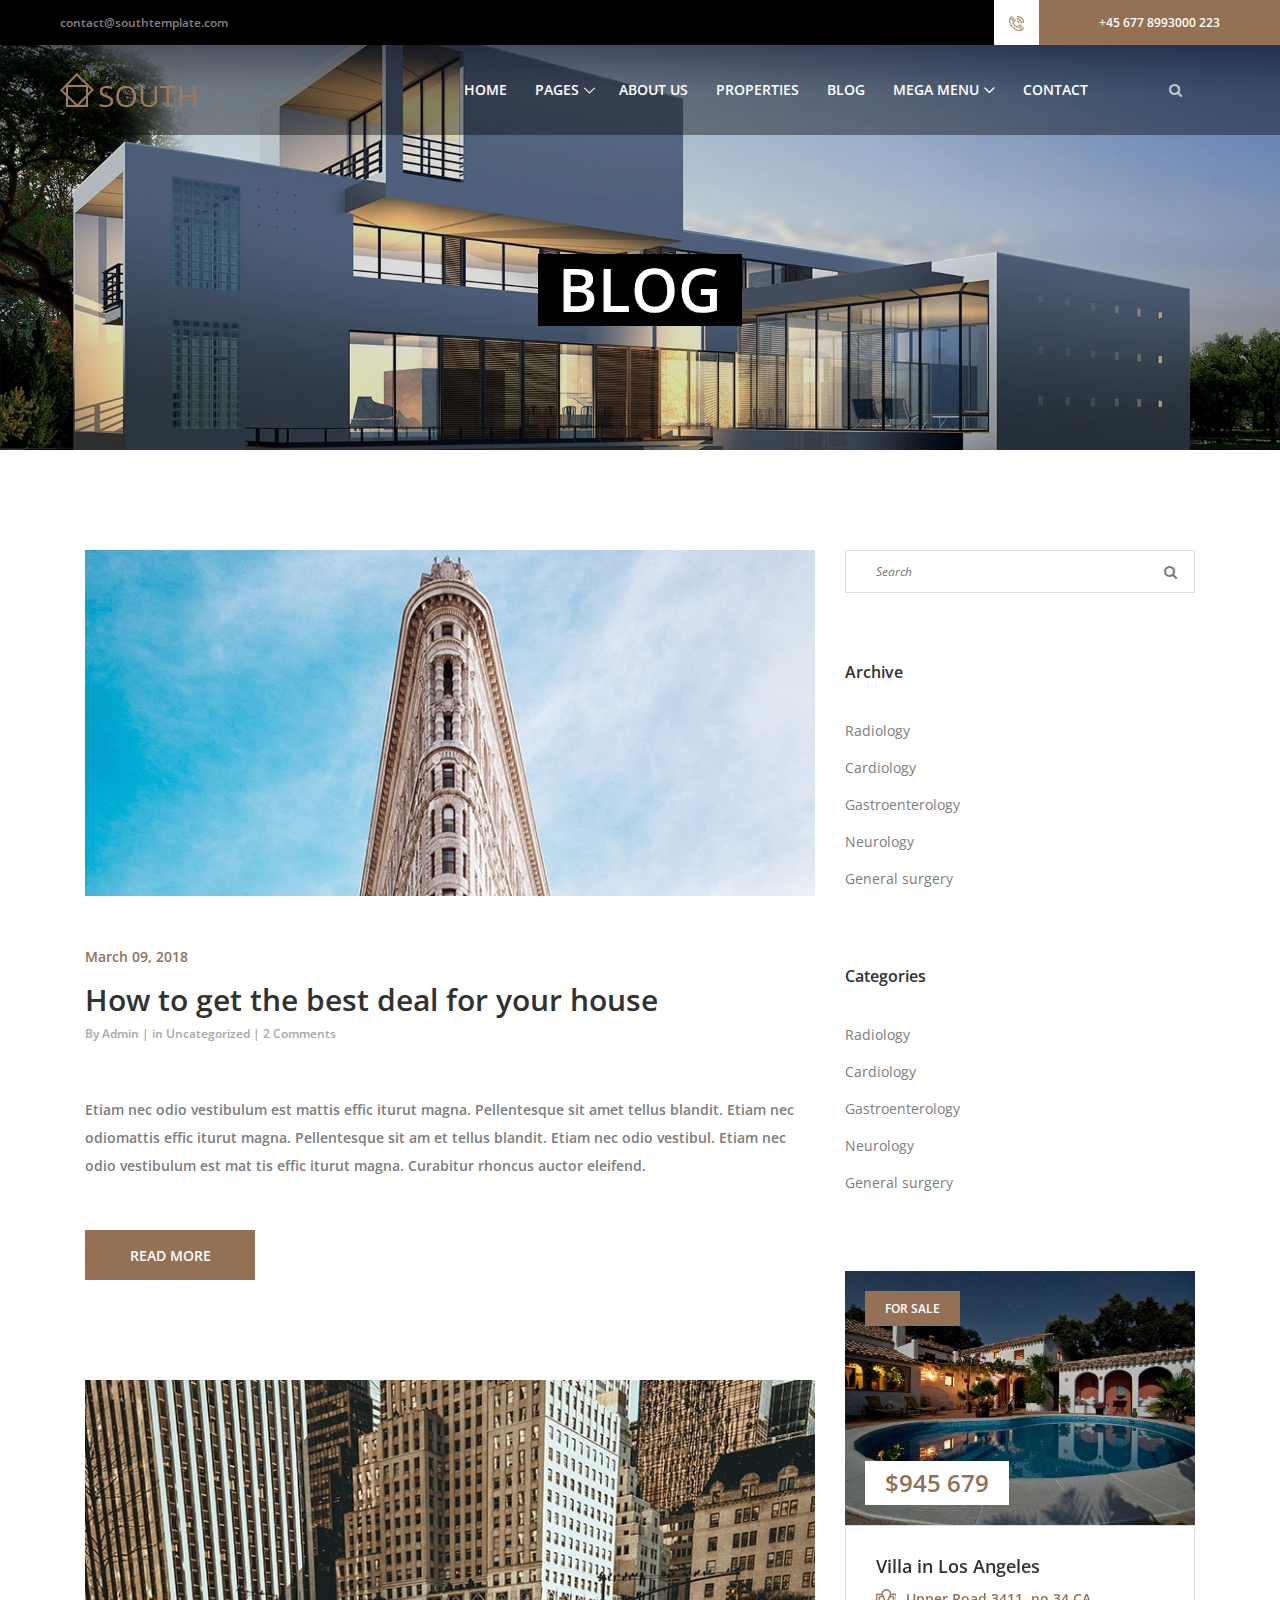
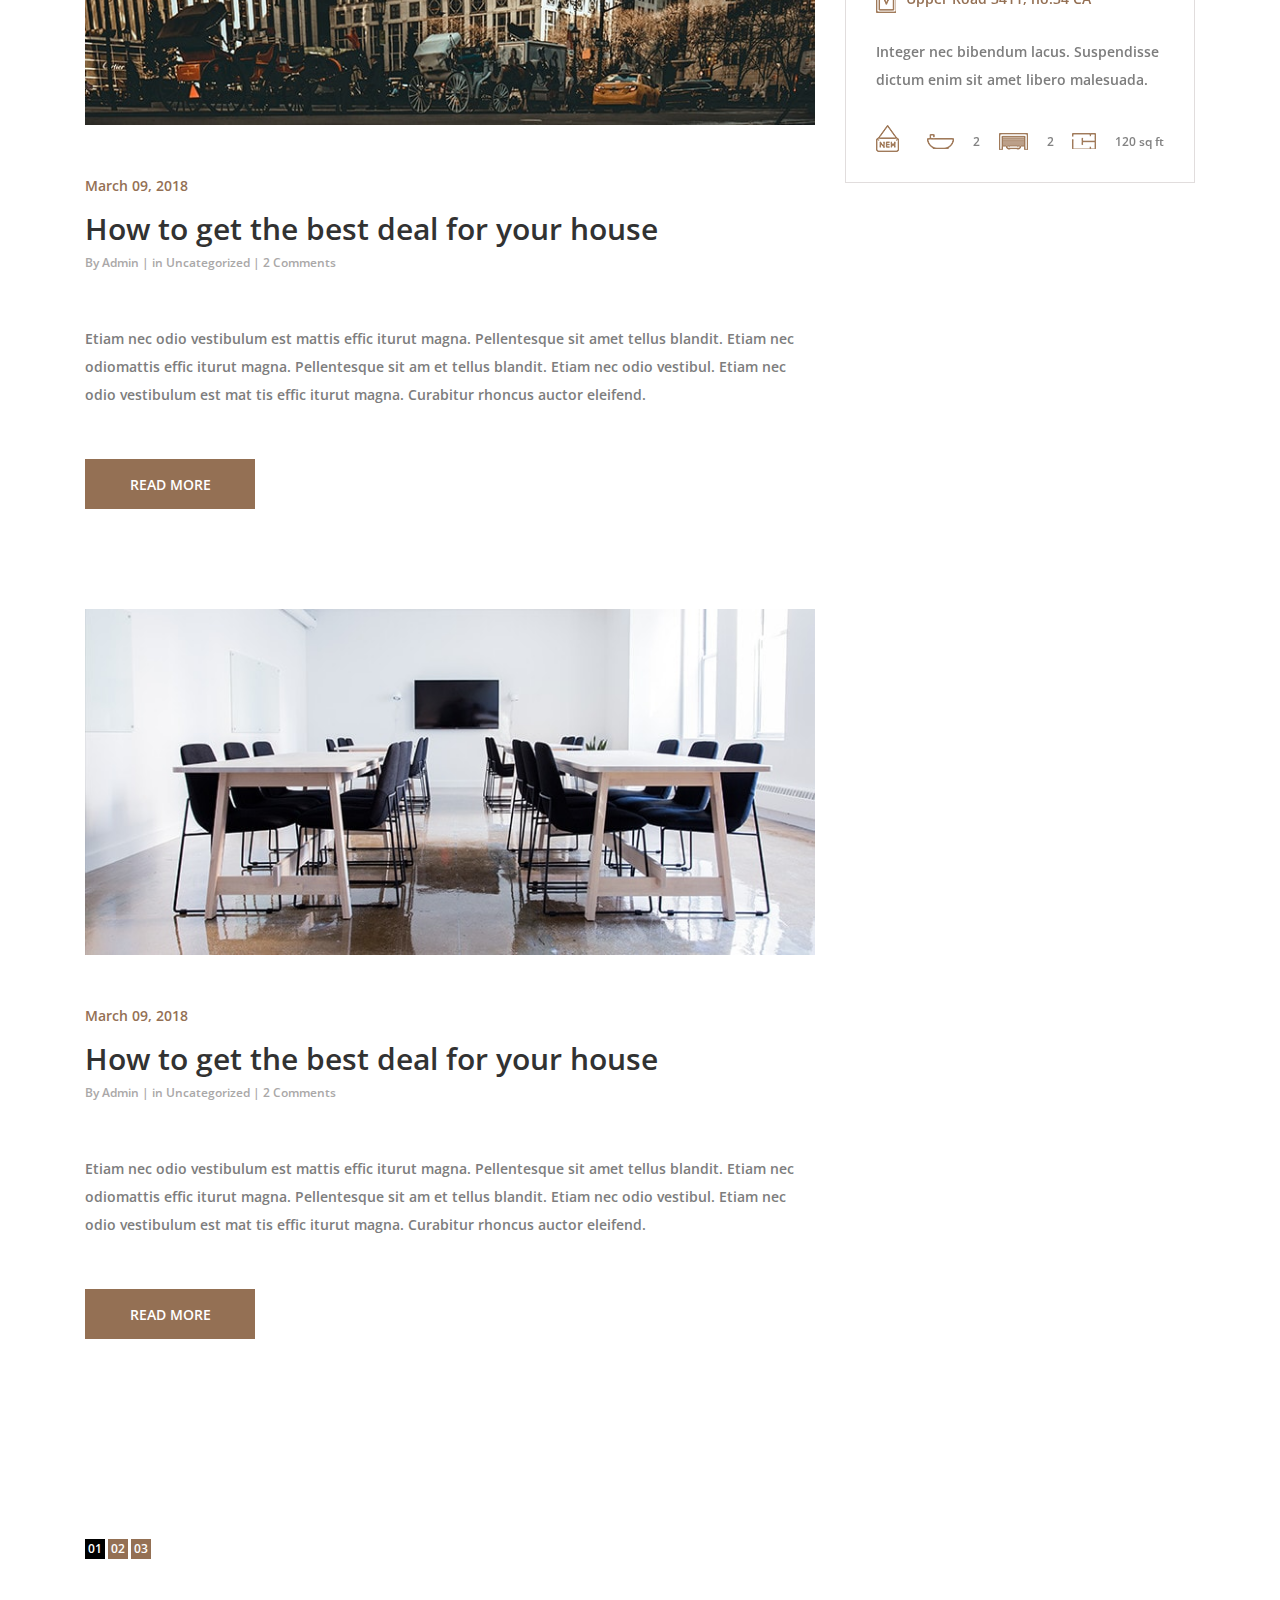
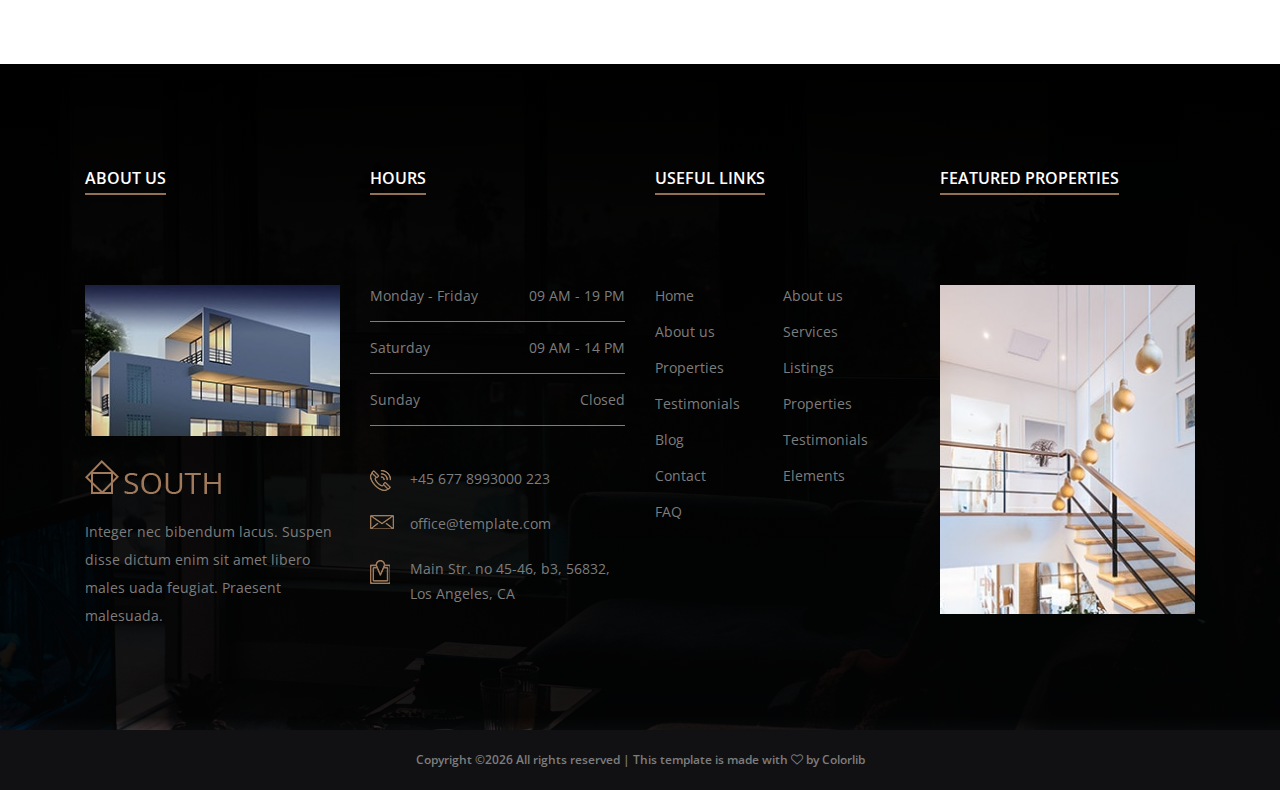
<file: south/blog.html>
<!DOCTYPE html>
<html lang="en">

<head>
    <meta charset="UTF-8">
    <meta name="description" content="">
    <meta http-equiv="X-UA-Compatible" content="IE=edge">
    <meta name="viewport" content="width=device-width, initial-scale=1, shrink-to-fit=no">
    <!-- The above 4 meta tags *must* come first in the head; any other head content must come *after* these tags -->

    <!-- Title  -->
    <title>South - Real Estate Agency Template | Blog</title>

    <!-- Favicon  -->
    <link rel="icon" href="img/core-img/favicon.ico">

    <!-- Style CSS -->
    <link rel="stylesheet" href="style.css">

</head>

<body>
    <!-- Preloader -->
    <div id="preloader">
        <div class="south-load"></div>
    </div>

    <!-- ##### Header Area Start ##### -->
    <header class="header-area">

        <!-- Top Header Area -->
        <div class="top-header-area">
            <div class="h-100 d-md-flex justify-content-between align-items-center">
                <div class="email-address">
                    <a href="mailto:contact@southtemplate.com">contact@southtemplate.com</a>
                </div>
                <div class="phone-number d-flex">
                    <div class="icon">
                        <img src="img/icons/phone-call.png" alt="">
                    </div>
                    <div class="number">
                        <a href="tel:+45 677 8993000 223">+45 677 8993000 223</a>
                    </div>
                </div>
            </div>
        </div>

        <!-- Main Header Area -->
        <div class="main-header-area" id="stickyHeader">
            <div class="classy-nav-container breakpoint-off">
                <!-- Classy Menu -->
                <nav class="classy-navbar justify-content-between" id="southNav">

                    <!-- Logo -->
                    <a class="nav-brand" href="index.html"><img src="img/core-img/logo.png" alt=""></a>

                    <!-- Navbar Toggler -->
                    <div class="classy-navbar-toggler">
                        <span class="navbarToggler"><span></span><span></span><span></span></span>
                    </div>

                    <!-- Menu -->
                    <div class="classy-menu">

                        <!-- close btn -->
                        <div class="classycloseIcon">
                            <div class="cross-wrap"><span class="top"></span><span class="bottom"></span></div>
                        </div>

                        <!-- Nav Start -->
                        <div class="classynav">
                            <ul>
                                <li><a href="index.html">Home</a></li>
                                <li><a href="#">Pages</a>
                                    <ul class="dropdown">
                                        <li><a href="index.html">Home</a></li>
                                        <li><a href="about-us.html">About Us</a></li>
                                        <li><a href="#">Listings</a>
                                            <ul class="dropdown">
                                                <li><a href="listings.html">Listings</a></li>
                                                <li><a href="single-listings.html">Single Listings</a></li>
                                            </ul>
                                        </li>
                                        <li><a href="#">Blog</a>
                                            <ul class="dropdown">
                                                <li><a href="blog.html">Blog</a></li>
                                                <li><a href="single-blog.html">Single Blog</a></li>
                                            </ul>
                                        </li>
                                        <li><a href="contact.html">Contact</a></li>
                                        <li><a href="elements.html">Elements</a></li>
                                    </ul>
                                </li>
                                <li><a href="about-us.html">About Us</a></li>
                                <li><a href="listings.html">Properties</a></li>
                                <li><a href="blog.html">Blog</a></li>
                                <li><a href="#">Mega Menu</a>
                                    <div class="megamenu">
                                        <ul class="single-mega cn-col-4">
                                            <li class="title">Headline 1</li>
                                            <li><a href="#">Mega Menu Item 1</a></li>
                                            <li><a href="#">Mega Menu Item 2</a></li>
                                            <li><a href="#">Mega Menu Item 3</a></li>
                                            <li><a href="#">Mega Menu Item 4</a></li>
                                            <li><a href="#">Mega Menu Item 5</a></li>
                                        </ul>
                                        <ul class="single-mega cn-col-4">
                                            <li class="title">Headline 2</li>
                                            <li><a href="#">Mega Menu Item 1</a></li>
                                            <li><a href="#">Mega Menu Item 2</a></li>
                                            <li><a href="#">Mega Menu Item 3</a></li>
                                            <li><a href="#">Mega Menu Item 4</a></li>
                                            <li><a href="#">Mega Menu Item 5</a></li>
                                        </ul>
                                        <ul class="single-mega cn-col-4">
                                            <li class="title">Headline 3</li>
                                            <li><a href="#">Mega Menu Item 1</a></li>
                                            <li><a href="#">Mega Menu Item 2</a></li>
                                            <li><a href="#">Mega Menu Item 3</a></li>
                                            <li><a href="#">Mega Menu Item 4</a></li>
                                            <li><a href="#">Mega Menu Item 5</a></li>
                                        </ul>
                                        <ul class="single-mega cn-col-4">
                                            <li class="title">Headline 4</li>
                                            <li><a href="#">Mega Menu Item 1</a></li>
                                            <li><a href="#">Mega Menu Item 2</a></li>
                                            <li><a href="#">Mega Menu Item 3</a></li>
                                            <li><a href="#">Mega Menu Item 4</a></li>
                                            <li><a href="#">Mega Menu Item 5</a></li>
                                        </ul>
                                    </div>
                                </li>
                                <li><a href="contact.html">Contact</a></li>
                            </ul>

                            <!-- Search Form -->
                            <div class="south-search-form">
                                <form action="#" method="post">
                                    <input type="search" name="search" id="search" placeholder="Search Anything ...">
                                    <button type="submit"><i class="fa fa-search" aria-hidden="true"></i></button>
                                </form>
                            </div>

                            <!-- Search Button -->
                            <a href="#" class="searchbtn"><i class="fa" aria-hidden="true"></i></a>
                        </div>
                        <!-- Nav End -->
                    </div>
                </nav>
            </div>
        </div>
    </header>
    <!-- ##### Header Area End ##### -->

    <!-- ##### Breadcumb Area Start ##### -->
    <section class="breadcumb-area bg-img" style="background-image: url(img/bg-img/hero1.jpg);">
        <div class="container h-100">
            <div class="row h-100 align-items-center">
                <div class="col-12">
                    <div class="breadcumb-content">
                        <h3 class="breadcumb-title">Blog</h3>
                    </div>
                </div>
            </div>
        </div>
    </section>
    <!-- ##### Breadcumb Area End ##### -->

    <!-- ##### Blog Area Start ##### -->
    <section class="south-blog-area section-padding-100">
        <div class="container">
            <div class="row">
                <div class="col-12 col-lg-8">
                   
                    <!-- Single Blog Area -->
                    <div class="single-blog-area mb-50">
                        <!-- Post Thumbnail -->
                        <div class="blog-post-thumbnail">
                            <img src="img/blog-img/blog1.jpg" alt="">
                        </div>
                        <!-- Post Content -->
                        <div class="post-content">
                            <!-- Date -->
                            <div class="post-date">
                                <a href="#">March 09, 2018</a>
                            </div>
                            <!-- Headline -->
                            <a href="#" class="headline">How to get the best deal for your house</a>
                            <!-- Post Meta -->
                            <div class="post-meta">
                                <p>By <a href="#">Admin</a> | in <a href="#">Uncategorized</a> | <a href="#">2 Comments</a></p>
                            </div>
                            <p>Etiam nec odio vestibulum est mattis effic iturut magna. Pellentesque sit amet tellus blandit. Etiam nec odiomattis effic iturut magna. Pellentesque sit am et tellus blandit. Etiam nec odio vestibul. Etiam nec odio vestibulum est mat tis effic iturut magna. Curabitur rhoncus auctor eleifend.</p>
                            <!-- Read More btn -->
                            <a href="#" class="btn south-btn">Read More</a>
                        </div>
                    </div>
                   
                    <!-- Single Blog Area -->
                    <div class="single-blog-area mb-50">
                        <!-- Post Thumbnail -->
                        <div class="blog-post-thumbnail">
                            <img src="img/blog-img/blog2.jpg" alt="">
                        </div>
                        <!-- Post Content -->
                        <div class="post-content">
                            <!-- Date -->
                            <div class="post-date">
                                <a href="#">March 09, 2018</a>
                            </div>
                            <!-- Headline -->
                            <a href="#" class="headline">How to get the best deal for your house</a>
                            <!-- Post Meta -->
                            <div class="post-meta">
                                <p>By <a href="#">Admin</a> | in <a href="#">Uncategorized</a> | <a href="#">2 Comments</a></p>
                            </div>
                            <p>Etiam nec odio vestibulum est mattis effic iturut magna. Pellentesque sit amet tellus blandit. Etiam nec odiomattis effic iturut magna. Pellentesque sit am et tellus blandit. Etiam nec odio vestibul. Etiam nec odio vestibulum est mat tis effic iturut magna. Curabitur rhoncus auctor eleifend.</p>
                            <!-- Read More btn -->
                            <a href="#" class="btn south-btn">Read More</a>
                        </div>
                    </div>
                   
                    <!-- Single Blog Area -->
                    <div class="single-blog-area mb-50">
                        <!-- Post Thumbnail -->
                        <div class="blog-post-thumbnail">
                            <img src="img/blog-img/blog3.jpg" alt="">
                        </div>
                        <!-- Post Content -->
                        <div class="post-content">
                            <!-- Date -->
                            <div class="post-date">
                                <a href="#">March 09, 2018</a>
                            </div>
                            <!-- Headline -->
                            <a href="#" class="headline">How to get the best deal for your house</a>
                            <!-- Post Meta -->
                            <div class="post-meta">
                                <p>By <a href="#">Admin</a> | in <a href="#">Uncategorized</a> | <a href="#">2 Comments</a></p>
                            </div>
                            <p>Etiam nec odio vestibulum est mattis effic iturut magna. Pellentesque sit amet tellus blandit. Etiam nec odiomattis effic iturut magna. Pellentesque sit am et tellus blandit. Etiam nec odio vestibul. Etiam nec odio vestibulum est mat tis effic iturut magna. Curabitur rhoncus auctor eleifend.</p>
                            <!-- Read More btn -->
                            <a href="#" class="btn south-btn">Read More</a>
                        </div>
                    </div>
                </div>

                <div class="col-12 col-lg-4">
                    <div class="blog-sidebar-area">

                        <!-- Search Widget -->
                        <div class="search-widget-area mb-70">
                            <form action="#" method="get">
                                <input type="search" name="search" id="search" placeholder="Search">
                                <button type="submit"><i class="fa fa-search"></i></button>
                            </form>
                        </div>

                        <!-- Catagories Widget -->
                        <div class="south-catagories-card mb-70">
                            <h5>Archive</h5>
                            <ul class="catagories-menu">
                                <li><a href="#">Radiology</a></li>
                                <li><a href="#">Cardiology</a></li>
                                <li><a href="#">Gastroenterology</a></li>
                                <li><a href="#">Neurology</a></li>
                                <li><a href="#">General surgery</a></li>
                            </ul>
                        </div>

                        <!-- Catagories Widget -->
                        <div class="south-catagories-card mb-70">
                            <h5>Categories</h5>
                            <ul class="catagories-menu">
                                <li><a href="#">Radiology</a></li>
                                <li><a href="#">Cardiology</a></li>
                                <li><a href="#">Gastroenterology</a></li>
                                <li><a href="#">Neurology</a></li>
                                <li><a href="#">General surgery</a></li>
                            </ul>
                        </div>

                        <!-- Catagories Widget -->
                        <div class="featured-properties-slides owl-carousel">

                            <!-- Single Slide -->
                            <div class="single-featured-property">
                                <!-- Property Thumbnail -->
                                <div class="property-thumb">
                                    <img src="img/bg-img/feature1.jpg" alt="">

                                    <div class="tag">
                                        <span>For Sale</span>
                                    </div>
                                    <div class="list-price">
                                        <p>$945 679</p>
                                    </div>
                                </div>
                                <!-- Property Content -->
                                <div class="property-content">
                                    <h5>Villa in Los Angeles</h5>
                                    <p class="location"><img src="img/icons/location.png" alt="">Upper Road 3411, no.34 CA</p>
                                    <p>Integer nec bibendum lacus. Suspendisse dictum enim sit amet libero malesuada.</p>
                                    <div class="property-meta-data d-flex align-items-end justify-content-between">
                                        <div class="new-tag">
                                            <img src="img/icons/new.png" alt="">
                                        </div>
                                        <div class="bathroom">
                                            <img src="img/icons/bathtub.png" alt="">
                                            <span>2</span>
                                        </div>
                                        <div class="garage">
                                            <img src="img/icons/garage.png" alt="">
                                            <span>2</span>
                                        </div>
                                        <div class="space">
                                            <img src="img/icons/space.png" alt="">
                                            <span>120 sq ft</span>
                                        </div>
                                    </div>
                                </div>
                            </div>

                            <!-- Single Slide -->
                            <div class="single-featured-property">
                                <!-- Property Thumbnail -->
                                <div class="property-thumb">
                                    <img src="img/bg-img/feature2.jpg" alt="">

                                    <div class="tag">
                                        <span>For Sale</span>
                                    </div>
                                    <div class="list-price">
                                        <p>$945 679</p>
                                    </div>
                                </div>
                                <!-- Property Content -->
                                <div class="property-content">
                                    <h5>Town House in Los Angeles</h5>
                                    <p class="location"><img src="img/icons/location.png" alt="">Upper Road 3411, no.34 CA</p>
                                    <p>Integer nec bibendum lacus. Suspendisse dictum enim sit amet libero malesuada.</p>
                                    <div class="property-meta-data d-flex align-items-end justify-content-between">
                                        <div class="new-tag">
                                            <img src="img/icons/new.png" alt="">
                                        </div>
                                        <div class="bathroom">
                                            <img src="img/icons/bathtub.png" alt="">
                                            <span>2</span>
                                        </div>
                                        <div class="garage">
                                            <img src="img/icons/garage.png" alt="">
                                            <span>2</span>
                                        </div>
                                        <div class="space">
                                            <img src="img/icons/space.png" alt="">
                                            <span>120 sq ft</span>
                                        </div>
                                    </div>
                                </div>
                            </div>
                        </div>

                    </div>
                </div>
            </div>

            <div class="row">
                <div class="col-12">
                    <!-- Pagination -->
                    <div class="south-pagination mt-100 d-flex">
                        <nav aria-label="Page navigation">
                            <ul class="pagination">
                                <li class="page-item"><a class="page-link active" href="#">01</a></li>
                                <li class="page-item"><a class="page-link" href="#">02</a></li>
                                <li class="page-item"><a class="page-link" href="#">03</a></li>
                            </ul>
                        </nav>
                    </div>
                </div>
            </div>
        </div>
    </section>
    <!-- ##### Blog Area End ##### -->

    <!-- ##### Footer Area Start ##### -->
    <footer class="footer-area section-padding-100-0 bg-img gradient-background-overlay" style="background-image: url(img/bg-img/cta.jpg);">
        <!-- Main Footer Area -->
        <div class="main-footer-area">
            <div class="container">
                <div class="row">

                    <!-- Single Footer Widget -->
                    <div class="col-12 col-sm-6 col-xl-3">
                        <div class="footer-widget-area mb-100">
                            <!-- Widget Title -->
                            <div class="widget-title">
                                <h6>About Us</h6>
                            </div>

                            <img src="img/bg-img/footer.jpg" alt="">
                            <div class="footer-logo my-4">
                                <img src="img/core-img/logo.png" alt="">
                            </div>
                            <p>Integer nec bibendum lacus. Suspen disse dictum enim sit amet libero males uada feugiat. Praesent malesuada.</p>
                        </div>
                    </div>

                    <!-- Single Footer Widget -->
                    <div class="col-12 col-sm-6 col-xl-3">
                        <div class="footer-widget-area mb-100">
                            <!-- Widget Title -->
                            <div class="widget-title">
                                <h6>Hours</h6>
                            </div>
                            <!-- Office Hours -->
                            <div class="weekly-office-hours">
                                <ul>
                                    <li class="d-flex align-items-center justify-content-between"><span>Monday - Friday</span> <span>09 AM - 19 PM</span></li>
                                    <li class="d-flex align-items-center justify-content-between"><span>Saturday</span> <span>09 AM - 14 PM</span></li>
                                    <li class="d-flex align-items-center justify-content-between"><span>Sunday</span> <span>Closed</span></li>
                                </ul>
                            </div>
                            <!-- Address -->
                            <div class="address">
                                <h6><img src="img/icons/phone-call.png" alt=""> +45 677 8993000 223</h6>
                                <h6><img src="img/icons/envelope.png" alt=""> office@template.com</h6>
                                <h6><img src="img/icons/location.png" alt=""> Main Str. no 45-46, b3, 56832, Los Angeles, CA</h6>
                            </div>
                        </div>
                    </div>

                    <!-- Single Footer Widget -->
                    <div class="col-12 col-sm-6 col-xl-3">
                        <div class="footer-widget-area mb-100">
                            <!-- Widget Title -->
                            <div class="widget-title">
                                <h6>Useful Links</h6>
                            </div>
                            <!-- Nav -->
                            <ul class="useful-links-nav d-flex align-items-center">
                                <li><a href="#">Home</a></li>
                                <li><a href="#">About us</a></li>
                                <li><a href="#">About us</a></li>
                                <li><a href="#">Services</a></li>
                                <li><a href="#">Properties</a></li>
                                <li><a href="#">Listings</a></li>
                                <li><a href="#">Testimonials</a></li>
                                <li><a href="#">Properties</a></li>
                                <li><a href="#">Blog</a></li>
                                <li><a href="#">Testimonials</a></li>
                                <li><a href="#">Contact</a></li>
                                <li><a href="#">Elements</a></li>
                                <li><a href="#">FAQ</a></li>
                            </ul>
                        </div>
                    </div>

                    <!-- Single Footer Widget -->
                    <div class="col-12 col-sm-6 col-xl-3">
                        <div class="footer-widget-area mb-100">
                            <!-- Widget Title -->
                            <div class="widget-title">
                                <h6>Featured Properties</h6>
                            </div>
                            <!-- Featured Properties Slides -->
                            <div class="featured-properties-slides owl-carousel">
                                <!-- Single Slide -->
                                <div class="single-featured-properties-slide">
                                    <a href="#"><img src="img/bg-img/fea-product.jpg" alt=""></a>
                                </div>
                                <!-- Single Slide -->
                                <div class="single-featured-properties-slide">
                                    <a href="#"><img src="img/bg-img/fea-product.jpg" alt=""></a>
                                </div>
                                <!-- Single Slide -->
                                <div class="single-featured-properties-slide">
                                    <a href="#"><img src="img/bg-img/fea-product.jpg" alt=""></a>
                                </div>
                            </div>
                        </div>
                    </div>

                </div>
            </div>
        </div>

        <!-- Copywrite Text -->
        <div class="copywrite-text d-flex align-items-center justify-content-center">
           <p> <!-- Link back to Colorlib can't be removed. Template is licensed under CC BY 3.0. -->
Copyright &copy;<script>document.write(new Date().getFullYear());</script> All rights reserved | This template is made with <i class="fa fa-heart-o" aria-hidden="true"></i> by <a href="https://colorlib.com" target="_blank">Colorlib</a>
<!-- Link back to Colorlib can't be removed. Template is licensed under CC BY 3.0. -->
        </div>
    </footer>
    <!-- ##### Footer Area End ##### -->

    <!-- jQuery (Necessary for All JavaScript Plugins) -->
    <script src="js/jquery/jquery-2.2.4.min.js"></script>
    <!-- Popper js -->
    <script src="js/popper.min.js"></script>
    <!-- Bootstrap js -->
    <script src="js/bootstrap.min.js"></script>
    <!-- Plugins js -->
    <script src="js/plugins.js"></script>
    <script src="js/classy-nav.min.js"></script>
    <script src="js/jquery-ui.min.js"></script>
    <!-- Active js -->
    <script src="js/active.js"></script>

</body>

</html>
</file>
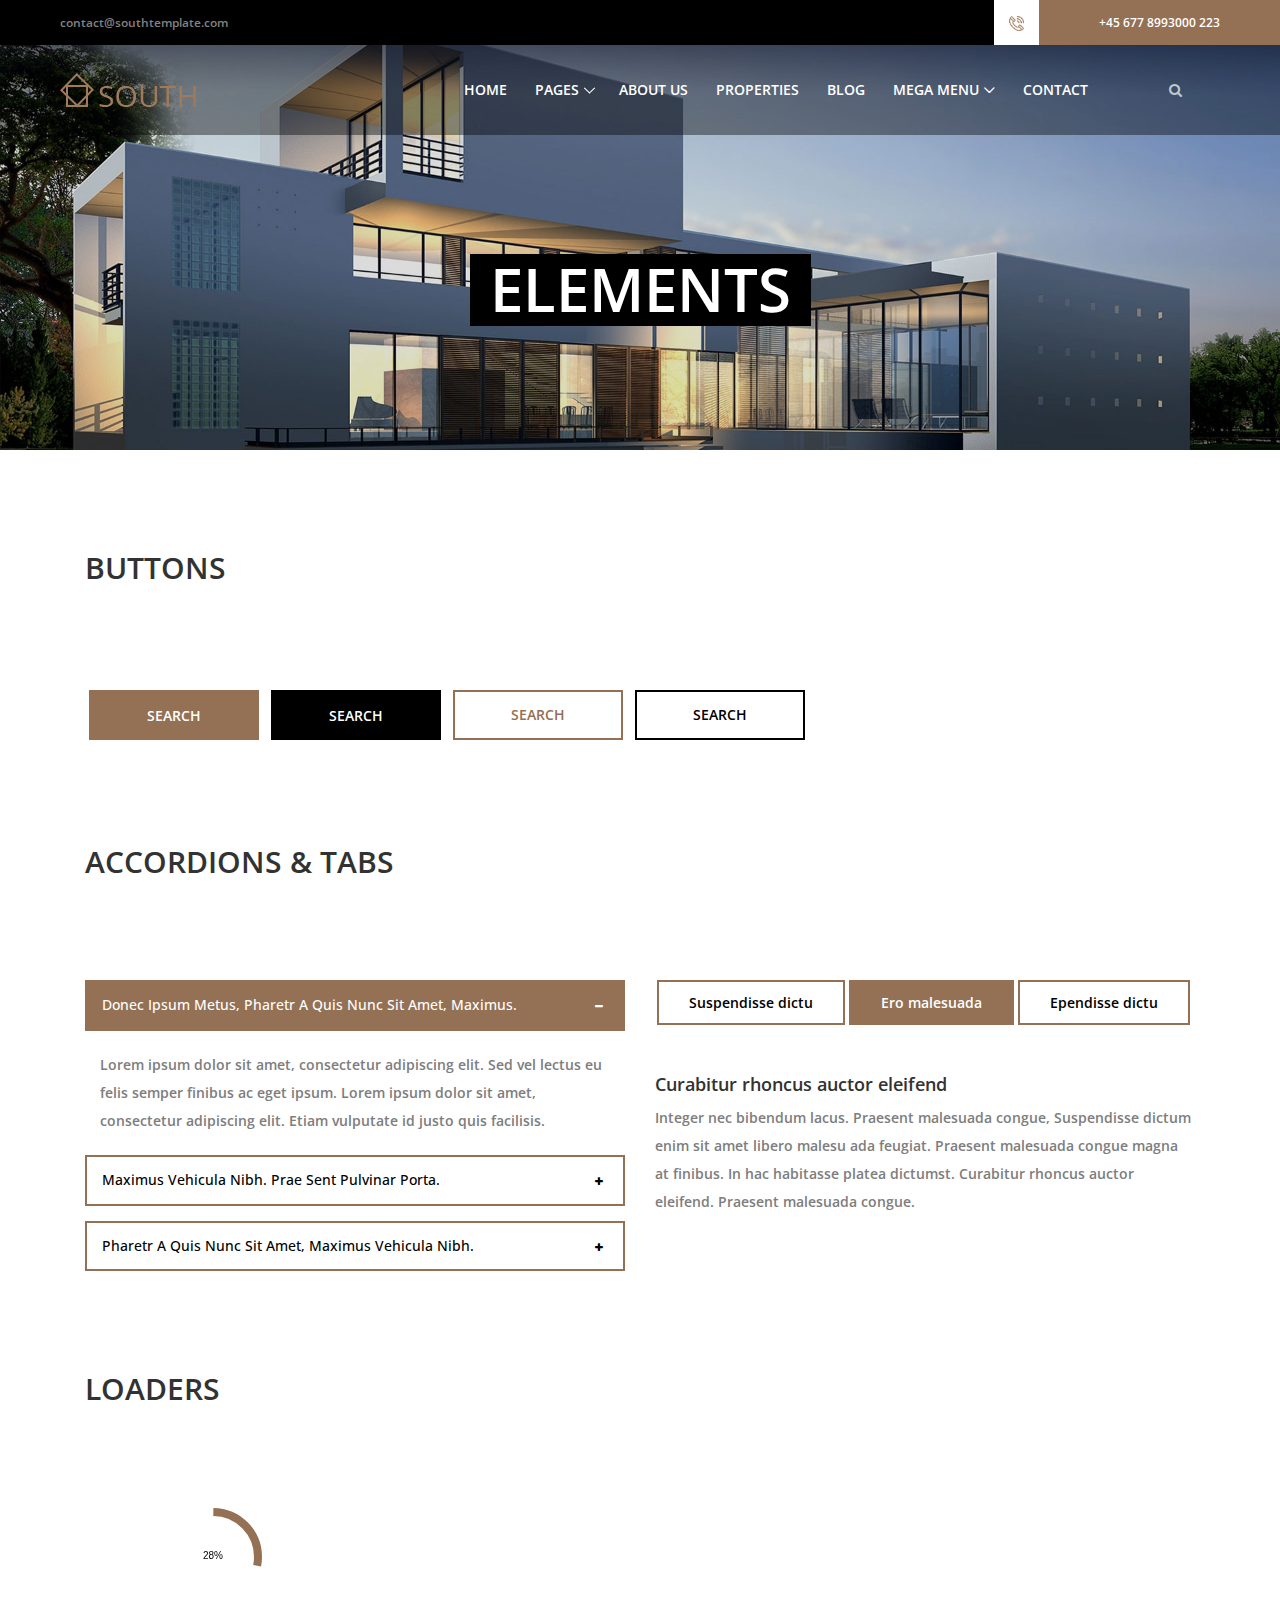
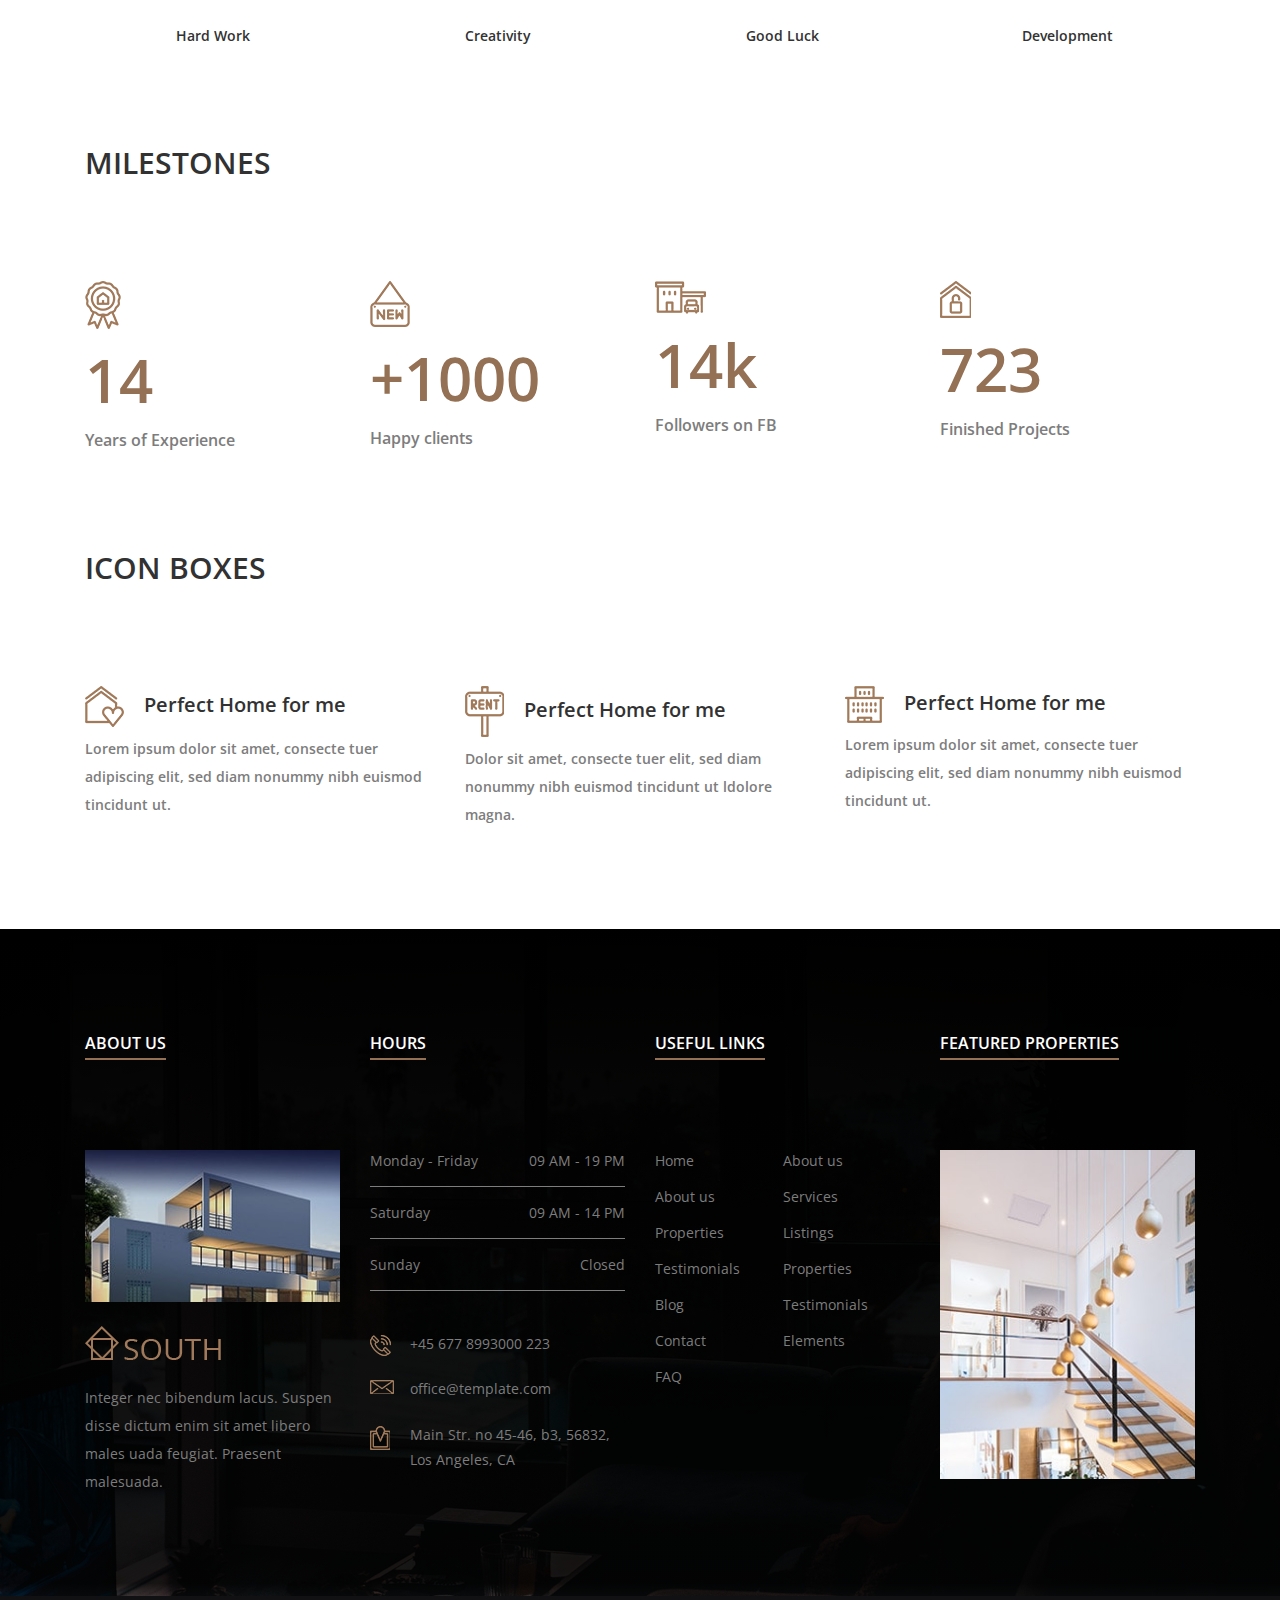
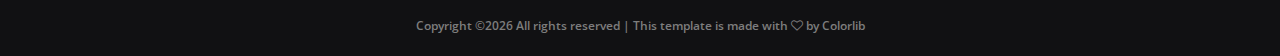
<file: south/elements.html>
<!DOCTYPE html>
<html lang="en">

<head>
    <meta charset="UTF-8">
    <meta name="description" content="">
    <meta http-equiv="X-UA-Compatible" content="IE=edge">
    <meta name="viewport" content="width=device-width, initial-scale=1, shrink-to-fit=no">
    <!-- The above 4 meta tags *must* come first in the head; any other head content must come *after* these tags -->

    <!-- Title  -->
    <title>South - Real Estate Agency Template | Elements</title>

    <!-- Favicon  -->
    <link rel="icon" href="img/core-img/favicon.ico">

    <!-- Style CSS -->
    <link rel="stylesheet" href="style.css">

</head>

<body>
    <!-- Preloader -->
    <div id="preloader">
        <div class="south-load"></div>
    </div>

    <!-- ##### Header Area Start ##### -->
    <header class="header-area">

        <!-- Top Header Area -->
        <div class="top-header-area">
            <div class="h-100 d-md-flex justify-content-between align-items-center">
                <div class="email-address">
                    <a href="mailto:contact@southtemplate.com">contact@southtemplate.com</a>
                </div>
                <div class="phone-number d-flex">
                    <div class="icon">
                        <img src="img/icons/phone-call.png" alt="">
                    </div>
                    <div class="number">
                        <a href="tel:+45 677 8993000 223">+45 677 8993000 223</a>
                    </div>
                </div>
            </div>
        </div>

        <!-- Main Header Area -->
        <div class="main-header-area" id="stickyHeader">
            <div class="classy-nav-container breakpoint-off">
                <!-- Classy Menu -->
                <nav class="classy-navbar justify-content-between" id="southNav">

                    <!-- Logo -->
                    <a class="nav-brand" href="index.html"><img src="img/core-img/logo.png" alt=""></a>

                    <!-- Navbar Toggler -->
                    <div class="classy-navbar-toggler">
                        <span class="navbarToggler"><span></span><span></span><span></span></span>
                    </div>

                    <!-- Menu -->
                    <div class="classy-menu">

                        <!-- close btn -->
                        <div class="classycloseIcon">
                            <div class="cross-wrap"><span class="top"></span><span class="bottom"></span></div>
                        </div>

                        <!-- Nav Start -->
                        <div class="classynav">
                            <ul>
                                <li><a href="index.html">Home</a></li>
                                <li><a href="#">Pages</a>
                                    <ul class="dropdown">
                                        <li><a href="index.html">Home</a></li>
                                        <li><a href="about-us.html">About Us</a></li>
                                        <li><a href="#">Listings</a>
                                            <ul class="dropdown">
                                                <li><a href="listings.html">Listings</a></li>
                                                <li><a href="single-listings.html">Single Listings</a></li>
                                            </ul>
                                        </li>
                                        <li><a href="#">Blog</a>
                                            <ul class="dropdown">
                                                <li><a href="blog.html">Blog</a></li>
                                                <li><a href="single-blog.html">Single Blog</a></li>
                                            </ul>
                                        </li>
                                        <li><a href="contact.html">Contact</a></li>
                                        <li><a href="elements.html">Elements</a></li>
                                    </ul>
                                </li>
                                <li><a href="about-us.html">About Us</a></li>
                                <li><a href="listings.html">Properties</a></li>
                                <li><a href="blog.html">Blog</a></li>
                                <li><a href="#">Mega Menu</a>
                                    <div class="megamenu">
                                        <ul class="single-mega cn-col-4">
                                            <li class="title">Headline 1</li>
                                            <li><a href="#">Mega Menu Item 1</a></li>
                                            <li><a href="#">Mega Menu Item 2</a></li>
                                            <li><a href="#">Mega Menu Item 3</a></li>
                                            <li><a href="#">Mega Menu Item 4</a></li>
                                            <li><a href="#">Mega Menu Item 5</a></li>
                                        </ul>
                                        <ul class="single-mega cn-col-4">
                                            <li class="title">Headline 2</li>
                                            <li><a href="#">Mega Menu Item 1</a></li>
                                            <li><a href="#">Mega Menu Item 2</a></li>
                                            <li><a href="#">Mega Menu Item 3</a></li>
                                            <li><a href="#">Mega Menu Item 4</a></li>
                                            <li><a href="#">Mega Menu Item 5</a></li>
                                        </ul>
                                        <ul class="single-mega cn-col-4">
                                            <li class="title">Headline 3</li>
                                            <li><a href="#">Mega Menu Item 1</a></li>
                                            <li><a href="#">Mega Menu Item 2</a></li>
                                            <li><a href="#">Mega Menu Item 3</a></li>
                                            <li><a href="#">Mega Menu Item 4</a></li>
                                            <li><a href="#">Mega Menu Item 5</a></li>
                                        </ul>
                                        <ul class="single-mega cn-col-4">
                                            <li class="title">Headline 4</li>
                                            <li><a href="#">Mega Menu Item 1</a></li>
                                            <li><a href="#">Mega Menu Item 2</a></li>
                                            <li><a href="#">Mega Menu Item 3</a></li>
                                            <li><a href="#">Mega Menu Item 4</a></li>
                                            <li><a href="#">Mega Menu Item 5</a></li>
                                        </ul>
                                    </div>
                                </li>
                                <li><a href="contact.html">Contact</a></li>
                            </ul>

                            <!-- Search Form -->
                            <div class="south-search-form">
                                <form action="#" method="post">
                                    <input type="search" name="search" id="search" placeholder="Search Anything ...">
                                    <button type="submit"><i class="fa fa-search" aria-hidden="true"></i></button>
                                </form>
                            </div>

                            <!-- Search Button -->
                            <a href="#" class="searchbtn"><i class="fa" aria-hidden="true"></i></a>
                        </div>
                        <!-- Nav End -->
                    </div>
                </nav>
            </div>
        </div>
    </header>
    <!-- ##### Header Area End ##### -->

    <!-- ##### Breadcumb Area Start ##### -->
    <section class="breadcumb-area bg-img" style="background-image: url(img/bg-img/hero1.jpg);">
        <div class="container h-100">
            <div class="row h-100 align-items-center">
                <div class="col-12">
                    <div class="breadcumb-content">
                        <h3 class="breadcumb-title">Elements</h3>
                    </div>
                </div>
            </div>
        </div>
    </section>
    <!-- ##### Breadcumb Area End ##### -->

    <!-- ##### Elements Area Start ##### -->
    <section class="elements-area section-padding-100-0">
        <div class="container">

            <div class="row">
                <!-- ##### Buttons ##### -->
                <div class="col-12">
                    <div class="elements-title">
                        <h2>Buttons</h2>
                    </div>
                    <!-- Button -->
                    <div class="south-buttons-area mb-100">
                        <a href="#" class="btn south-btn m-1">Search</a>
                        <a href="#" class="btn south-btn active m-1">Search</a>
                        <a href="#" class="btn south-btn btn-2 m-1">Search</a>
                        <a href="#" class="btn south-btn btn-3 m-1">Search</a>
                    </div>
                </div>
            </div>

            <div class="row">
                <!-- ##### Progress Bars & Accordions ##### -->
                <div class="col-12">
                    <div class="elements-title">
                        <h2>Accordions &amp; Tabs</h2>
                    </div>
                </div>

                <!-- ##### Accordians ##### -->
                <div class="col-12 col-lg-6">
                    <div class="accordions mb-100" id="accordion" role="tablist" aria-multiselectable="true">
                        <!-- single accordian area -->
                        <div class="panel single-accordion">
                            <h6><a role="button" class="" aria-expanded="true" aria-controls="collapseOne" data-toggle="collapse" data-parent="#accordion" href="#collapseOne">Donec ipsum metus, pharetr a quis nunc sit amet, maximus.
                                    <span class="accor-open"><i class="fa fa-plus" aria-hidden="true"></i></span>
                                    <span class="accor-close"><i class="fa fa-minus" aria-hidden="true"></i></span>
                                    </a></h6>
                            <div id="collapseOne" class="accordion-content collapse show">
                                <p>Lorem ipsum dolor sit amet, consectetur adipiscing elit. Sed vel lectus eu felis semper finibus ac eget ipsum. Lorem ipsum dolor sit amet, consectetur adipiscing elit. Etiam vulputate id justo quis facilisis.</p>
                            </div>
                        </div>
                        <!-- single accordian area -->
                        <div class="panel single-accordion">
                            <h6>
                                <a role="button" class="collapsed" aria-expanded="true" aria-controls="collapseTwo" data-parent="#accordion" data-toggle="collapse" href="#collapseTwo">Maximus vehicula nibh. Prae sent pulvinar porta.
                                        <span class="accor-open"><i class="fa fa-plus" aria-hidden="true"></i></span>
                                        <span class="accor-close"><i class="fa fa-minus" aria-hidden="true"></i></span>
                                        </a>
                            </h6>
                            <div id="collapseTwo" class="accordion-content collapse">
                                <p>Lorem ipsum dolor sit amet, consectetur adipiscing elit. Sed vel lectus eu felis semper finibus ac eget ipsum. Lorem ipsum dolor sit amet, consectetur adipiscing elit. Etiam vulputate id justo quis facilisis.</p>
                            </div>
                        </div>
                        <!-- single accordian area -->
                        <div class="panel single-accordion">
                            <h6>
                                <a role="button" aria-expanded="true" aria-controls="collapseThree" class="collapsed" data-parent="#accordion" data-toggle="collapse" href="#collapseThree">Pharetr a quis nunc sit amet, maximus vehicula nibh.
                                        <span class="accor-open"><i class="fa fa-plus" aria-hidden="true"></i></span>
                                        <span class="accor-close"><i class="fa fa-minus" aria-hidden="true"></i></span>
                                    </a>
                            </h6>
                            <div id="collapseThree" class="accordion-content collapse">
                                <p>Lorem ipsum dolor sit amet, consectetur adipiscing elit. Sed vel lectus eu felis semper finibus ac eget ipsum. Lorem ipsum dolor sit amet, consectetur adipiscing elit. Etiam vulputate id justo quis facilisis.</p>
                            </div>
                        </div>
                    </div>
                </div>

                <!-- ##### Tabs ##### -->
                <div class="col-12 col-lg-6">
                    <div class="south-tabs-content">
                        <ul class="nav nav-tabs" id="myTab" role="tablist">
                            <li class="nav-item">
                                <a class="nav-link" id="tab--1" data-toggle="tab" href="#tab1" role="tab" aria-controls="tab1" aria-selected="false">Suspendisse dictu</a>
                            </li>
                            <li class="nav-item">
                                <a class="nav-link active" id="tab--2" data-toggle="tab" href="#tab2" role="tab" aria-controls="tab2" aria-selected="false">Ero malesuada</a>
                            </li>
                            <li class="nav-item">
                                <a class="nav-link" id="tab--3" data-toggle="tab" href="#tab3" role="tab" aria-controls="tab3" aria-selected="true">Ependisse dictu</a>
                            </li>
                        </ul>

                        <div class="tab-content mb-100" id="myTabContent">
                            <div class="tab-pane fade" id="tab1" role="tabpanel" aria-labelledby="tab--1">
                                <div class="south-tab-content">
                                    <!-- Tab Text -->
                                    <div class="south-tab-text">
                                        <h6>Curabitur rhoncus auctor eleifend</h6>
                                        <p>Integer nec bibendum lacus. Praesent malesuada congue, Suspendisse dictum enim sit amet libero malesu ada feugiat. Praesent malesuada congue magna at finibus. In hac habitasse platea dictumst. Curabitur rhoncus auctor eleifend. Praesent malesuada congue.</p>
                                    </div>
                                </div>
                            </div>
                            <div class="tab-pane fade show active" id="tab2" role="tabpanel" aria-labelledby="tab--2">
                                <div class="south-tab-content">
                                    <!-- Tab Text -->
                                    <div class="south-tab-text">
                                        <h6>Curabitur rhoncus auctor eleifend</h6>
                                        <p>Integer nec bibendum lacus. Praesent malesuada congue, Suspendisse dictum enim sit amet libero malesu ada feugiat. Praesent malesuada congue magna at finibus. In hac habitasse platea dictumst. Curabitur rhoncus auctor eleifend. Praesent malesuada congue.</p>
                                    </div>
                                </div>
                            </div>
                            <div class="tab-pane fade" id="tab3" role="tabpanel" aria-labelledby="tab--3">
                                <div class="south-tab-content">
                                    <!-- Tab Text -->
                                    <div class="south-tab-text">
                                        <h6>Curabitur rhoncus auctor eleifend</h6>
                                        <p>Integer nec bibendum lacus. Praesent malesuada congue, Suspendisse dictum enim sit amet libero malesu ada feugiat. Praesent malesuada congue magna at finibus. In hac habitasse platea dictumst. Curabitur rhoncus auctor eleifend. Praesent malesuada congue.</p>
                                    </div>
                                </div>
                            </div>
                        </div>
                    </div>
                </div>
            </div>

            <div class="row">
                <!-- ##### Loaders ##### -->
                <div class="col-12">
                    <div class="elements-title">
                        <h2>Loaders</h2>
                    </div>

                    <div class="our-skills-area text-center">
                        <div class="row">
                            <div class="col-12 col-sm-6 col-lg-3">
                                <div class="single-pie-bar mb-100" data-percent="75">
                                    <canvas class="bar-circle" width="100" height="100"></canvas>
                                    <h5>Hard Work</h5>
                                </div>
                            </div>
                            <div class="col-12 col-sm-6 col-lg-3">
                                <div class="single-pie-bar mb-100" data-percent="83">
                                    <canvas class="bar-circle" width="100" height="100"></canvas>
                                    <h5>Creativity</h5>
                                </div>
                            </div>
                            <div class="col-12 col-sm-6 col-lg-3">
                                <div class="single-pie-bar mb-100" data-percent="25">
                                    <canvas class="bar-circle" width="100" height="100"></canvas>
                                    <h5>Good Luck</h5>
                                </div>
                            </div>
                            <div class="col-12 col-sm-6 col-lg-3">
                                <div class="single-pie-bar mb-100" data-percent="95">
                                    <canvas class="bar-circle" width="100" height="100"></canvas>
                                    <h5>Development</h5>
                                </div>
                            </div>
                        </div>
                    </div>

                </div>
            </div>

            <div class="row">
                <!-- ##### Milestones ##### -->
                <div class="col-12">
                    <div class="elements-title">
                        <h2>Milestones</h2>
                    </div>
                </div>

                <!-- Single Cool Fact -->
                <div class="col-12 col-sm-6 col-lg-3">
                    <div class="single-cool-fact-area mb-100">
                        <img src="img/icons/prize2.png" alt="">
                        <h2><span class="counter">14</span></h2>
                        <h6>Years of Experience</h6>
                    </div>
                </div>
                <!-- Single Cool Fact -->
                <div class="col-12 col-sm-6 col-lg-3">
                    <div class="single-cool-fact-area mb-100">
                        <img src="img/icons/new2.png" alt="">
                        <h2>+<span class="counter">1000</span></h2>
                        <h6>Happy clients</h6>
                    </div>
                </div>
                <!-- Single Cool Fact -->
                <div class="col-12 col-sm-6 col-lg-3">
                    <div class="single-cool-fact-area mb-100">
                        <img src="img/icons/house2.png" alt="">
                        <h2><span class="counter">14</span>k</h2>
                        <h6>Followers on FB</h6>
                    </div>
                </div>
                <!-- Single Cool Fact -->
                <div class="col-12 col-sm-6 col-lg-3">
                    <div class="single-cool-fact-area mb-100">
                        <img src="img/icons/house1.png" alt="">
                        <h2><span class="counter">723</span></h2>
                        <h6>Finished Projects</h6>
                    </div>
                </div>
            </div>

            <div class="row">
                <!-- ##### Icon Boxes ##### -->
                <div class="col-12">
                    <div class="elements-title">
                        <h2>Icon boxes</h2>
                    </div>
                </div>

                <!-- Single Service Area -->
                <div class="col-12 col-md-6 col-lg-4">
                    <div class="single-service-area mb-100">
                        <div class="service-content">
                            <h5><img class="mr-15" src="img/icons/home3.png" alt=""> Perfect Home for me</h5>
                            <p>Lorem ipsum dolor sit amet, consecte tuer adipiscing elit, sed diam nonummy nibh euismod tincidunt ut.</p>
                        </div>
                    </div>
                </div>
                
                <!-- Single Service Area -->
                <div class="col-12 col-md-6 col-lg-4">
                    <div class="single-service-area mb-100">
                        <div class="service-content">
                            <h5><img class="mr-15" src="img/icons/rent.png" alt=""> Perfect Home for me</h5>
                            <p>Dolor sit amet, consecte tuer elit, sed diam nonummy nibh euismod tincidunt ut ldolore magna.</p>
                        </div>
                    </div>
                </div>
                
                <!-- Single Service Area -->
                <div class="col-12 col-md-6 col-lg-4">
                    <div class="single-service-area mb-100">
                        <div class="service-content">
                            <h5><img class="mr-15" src="img/icons/flat.png" alt=""> Perfect Home for me</h5>
                            <p>Lorem ipsum dolor sit amet, consecte tuer adipiscing elit, sed diam nonummy nibh euismod tincidunt ut.</p>
                        </div>
                    </div>
                </div>
            </div>
        </div>
    </section>
    <!-- ##### Elements Area End ##### -->

    <!-- ##### Footer Area Start ##### -->
    <footer class="footer-area section-padding-100-0 bg-img gradient-background-overlay" style="background-image: url(img/bg-img/cta.jpg);">
        <!-- Main Footer Area -->
        <div class="main-footer-area">
            <div class="container">
                <div class="row">

                    <!-- Single Footer Widget -->
                    <div class="col-12 col-sm-6 col-xl-3">
                        <div class="footer-widget-area mb-100">
                            <!-- Widget Title -->
                            <div class="widget-title">
                                <h6>About Us</h6>
                            </div>

                            <img src="img/bg-img/footer.jpg" alt="">
                            <div class="footer-logo my-4">
                                <img src="img/core-img/logo.png" alt="">
                            </div>
                            <p>Integer nec bibendum lacus. Suspen disse dictum enim sit amet libero males uada feugiat. Praesent malesuada.</p>
                        </div>
                    </div>

                    <!-- Single Footer Widget -->
                    <div class="col-12 col-sm-6 col-xl-3">
                        <div class="footer-widget-area mb-100">
                            <!-- Widget Title -->
                            <div class="widget-title">
                                <h6>Hours</h6>
                            </div>
                            <!-- Office Hours -->
                            <div class="weekly-office-hours">
                                <ul>
                                    <li class="d-flex align-items-center justify-content-between"><span>Monday - Friday</span> <span>09 AM - 19 PM</span></li>
                                    <li class="d-flex align-items-center justify-content-between"><span>Saturday</span> <span>09 AM - 14 PM</span></li>
                                    <li class="d-flex align-items-center justify-content-between"><span>Sunday</span> <span>Closed</span></li>
                                </ul>
                            </div>
                            <!-- Address -->
                            <div class="address">
                                <h6><img src="img/icons/phone-call.png" alt=""> +45 677 8993000 223</h6>
                                <h6><img src="img/icons/envelope.png" alt=""> office@template.com</h6>
                                <h6><img src="img/icons/location.png" alt=""> Main Str. no 45-46, b3, 56832, Los Angeles, CA</h6>
                            </div>
                        </div>
                    </div>

                    <!-- Single Footer Widget -->
                    <div class="col-12 col-sm-6 col-xl-3">
                        <div class="footer-widget-area mb-100">
                            <!-- Widget Title -->
                            <div class="widget-title">
                                <h6>Useful Links</h6>
                            </div>
                            <!-- Nav -->
                            <ul class="useful-links-nav d-flex align-items-center">
                                <li><a href="#">Home</a></li>
                                <li><a href="#">About us</a></li>
                                <li><a href="#">About us</a></li>
                                <li><a href="#">Services</a></li>
                                <li><a href="#">Properties</a></li>
                                <li><a href="#">Listings</a></li>
                                <li><a href="#">Testimonials</a></li>
                                <li><a href="#">Properties</a></li>
                                <li><a href="#">Blog</a></li>
                                <li><a href="#">Testimonials</a></li>
                                <li><a href="#">Contact</a></li>
                                <li><a href="#">Elements</a></li>
                                <li><a href="#">FAQ</a></li>
                            </ul>
                        </div>
                    </div>

                    <!-- Single Footer Widget -->
                    <div class="col-12 col-sm-6 col-xl-3">
                        <div class="footer-widget-area mb-100">
                            <!-- Widget Title -->
                            <div class="widget-title">
                                <h6>Featured Properties</h6>
                            </div>
                            <!-- Featured Properties Slides -->
                            <div class="featured-properties-slides owl-carousel">
                                <!-- Single Slide -->
                                <div class="single-featured-properties-slide">
                                    <a href="#"><img src="img/bg-img/fea-product.jpg" alt=""></a>
                                </div>
                                <!-- Single Slide -->
                                <div class="single-featured-properties-slide">
                                    <a href="#"><img src="img/bg-img/fea-product.jpg" alt=""></a>
                                </div>
                                <!-- Single Slide -->
                                <div class="single-featured-properties-slide">
                                    <a href="#"><img src="img/bg-img/fea-product.jpg" alt=""></a>
                                </div>
                            </div>
                        </div>
                    </div>

                </div>
            </div>
        </div>

        <!-- Copywrite Text -->
        <div class="copywrite-text d-flex align-items-center justify-content-center">
            <p><!-- Link back to Colorlib can't be removed. Template is licensed under CC BY 3.0. -->
Copyright &copy;<script>document.write(new Date().getFullYear());</script> All rights reserved | This template is made with <i class="fa fa-heart-o" aria-hidden="true"></i> by <a href="https://colorlib.com" target="_blank">Colorlib</a>
<!-- Link back to Colorlib can't be removed. Template is licensed under CC BY 3.0. -->
        </div>
    </footer>
    <!-- ##### Footer Area End ##### -->

    <!-- jQuery (Necessary for All JavaScript Plugins) -->
    <script src="js/jquery/jquery-2.2.4.min.js"></script>
    <!-- Popper js -->
    <script src="js/popper.min.js"></script>
    <!-- Bootstrap js -->
    <script src="js/bootstrap.min.js"></script>
    <!-- Plugins js -->
    <script src="js/plugins.js"></script>
    <script src="js/classy-nav.min.js"></script>
    <script src="js/jquery-ui.min.js"></script>
    <!-- Active js -->
    <script src="js/active.js"></script>

</body>

</html>
</file>
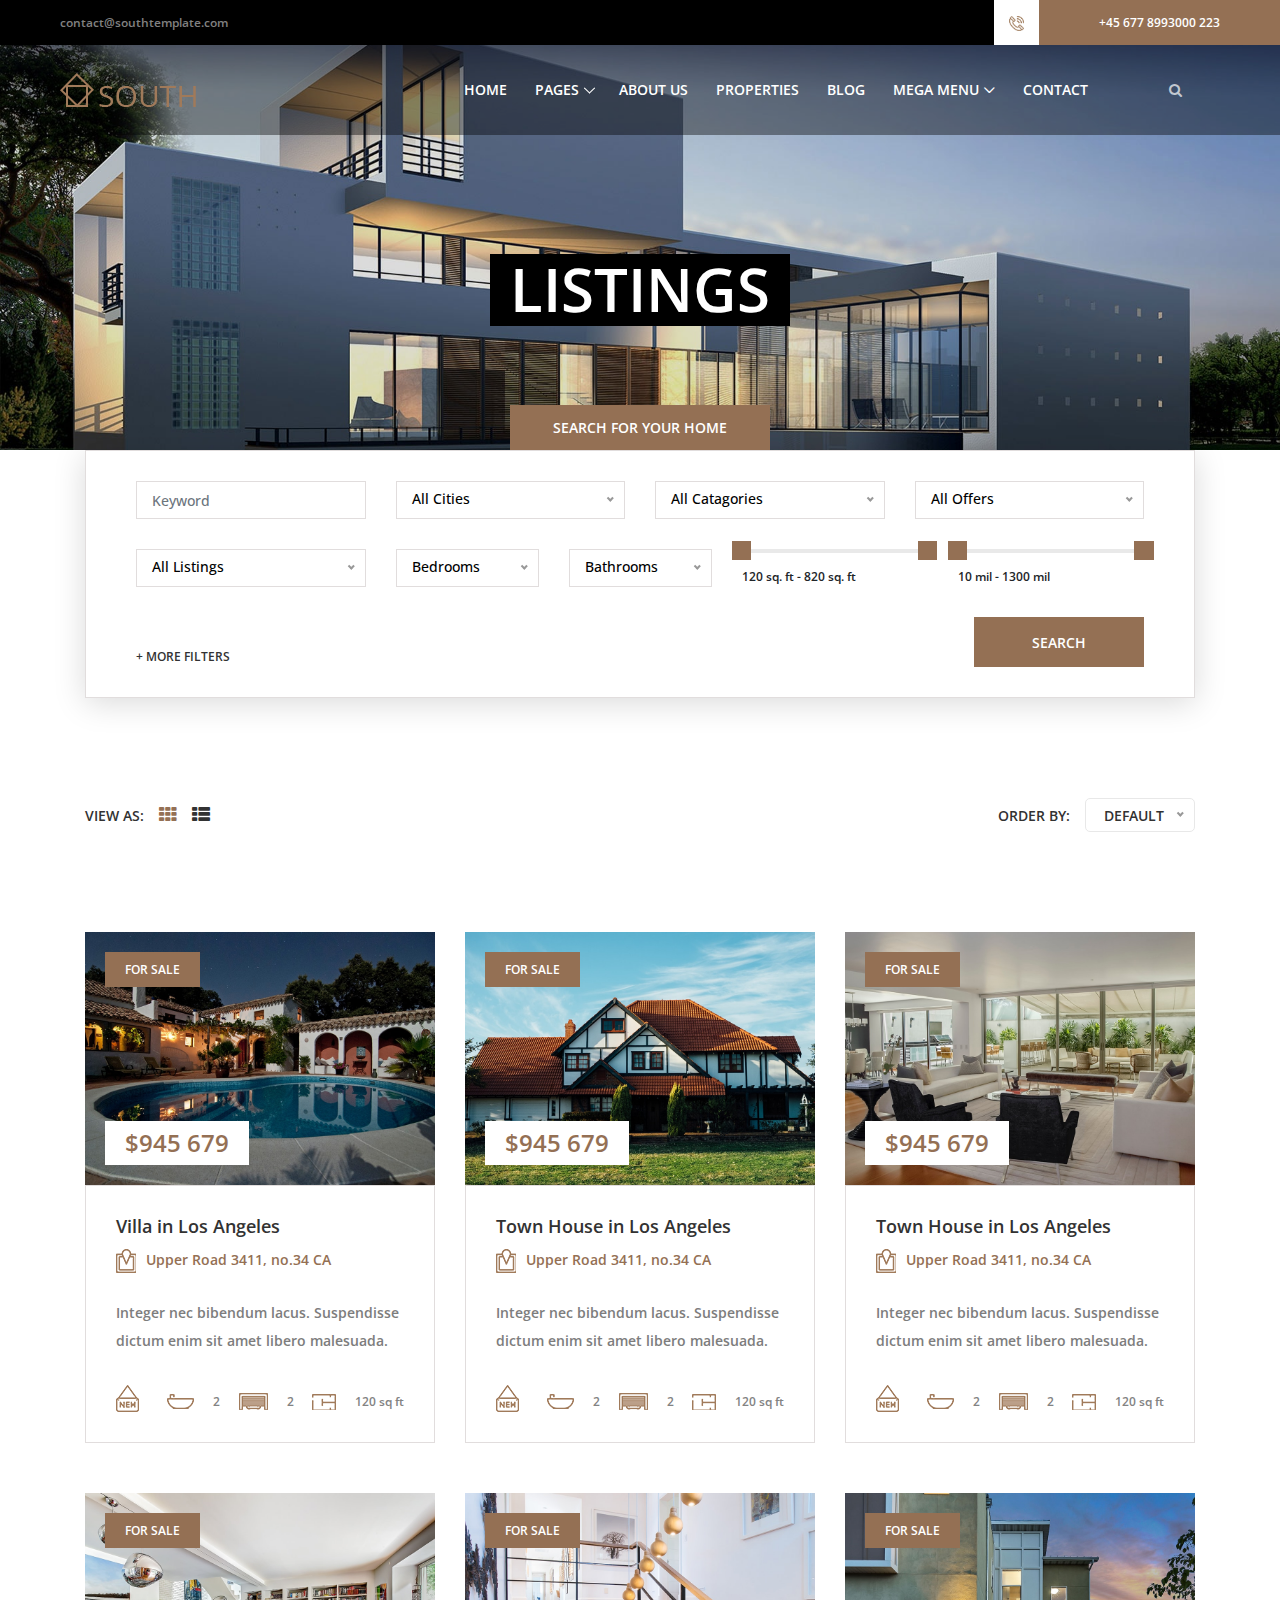
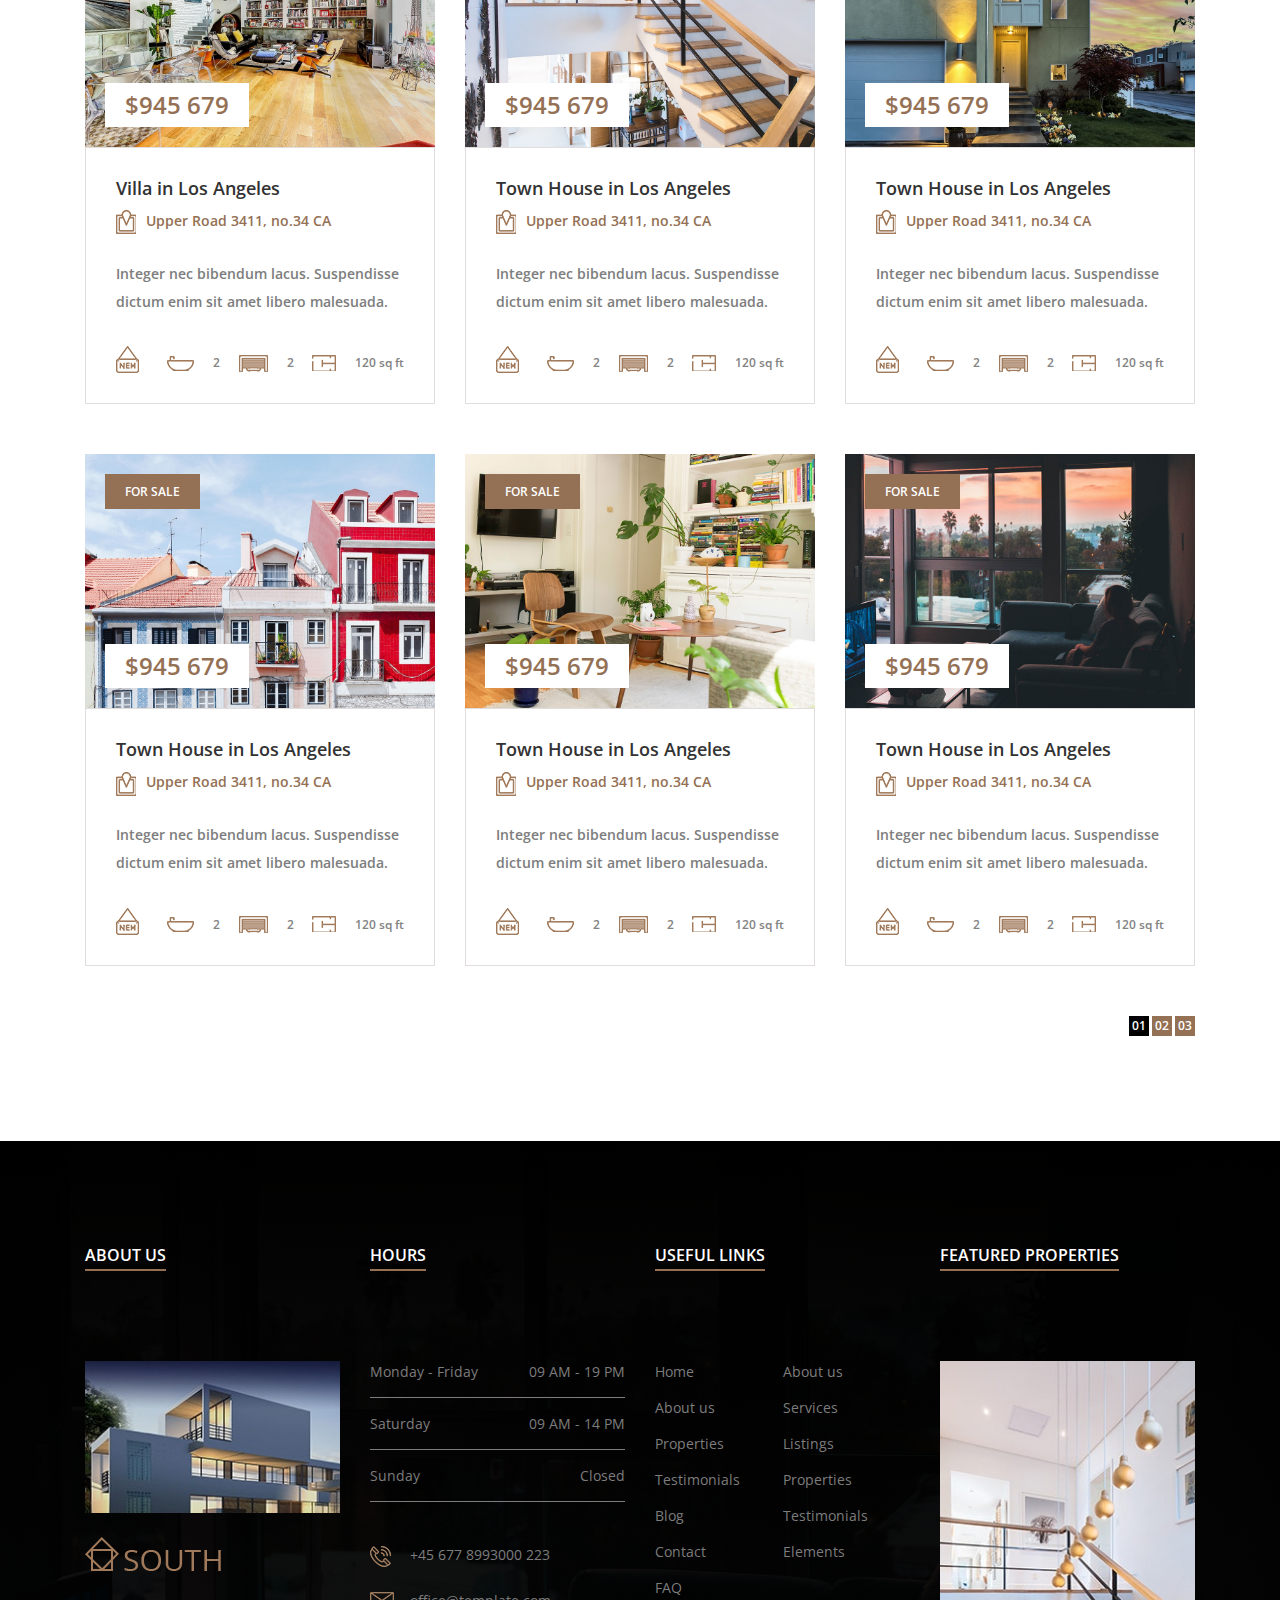
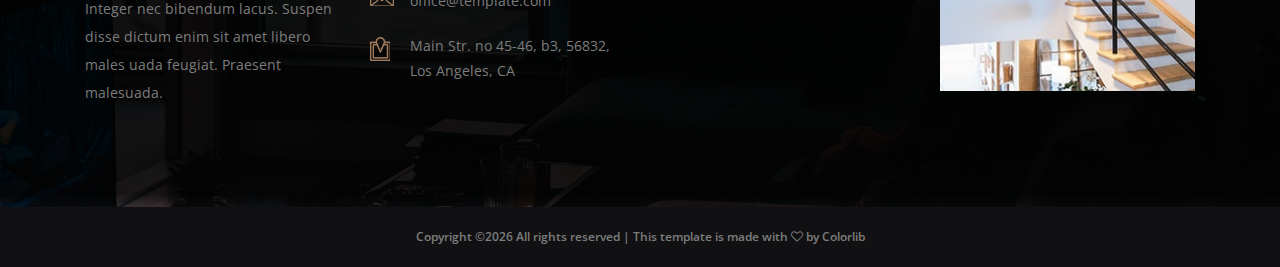
<file: south/listings.html>
<!DOCTYPE html>
<html lang="en">

<head>
    <meta charset="UTF-8">
    <meta name="description" content="">
    <meta http-equiv="X-UA-Compatible" content="IE=edge">
    <meta name="viewport" content="width=device-width, initial-scale=1, shrink-to-fit=no">
    <!-- The above 4 meta tags *must* come first in the head; any other head content must come *after* these tags -->

    <!-- Title  -->
    <title>South - Real Estate Agency Template | Listings</title>

    <!-- Favicon  -->
    <link rel="icon" href="img/core-img/favicon.ico">

    <!-- Style CSS -->
    <link rel="stylesheet" href="style.css">

</head>

<body>
    <!-- Preloader -->
    <div id="preloader">
        <div class="south-load"></div>
    </div>

    <!-- ##### Header Area Start ##### -->
    <header class="header-area">

        <!-- Top Header Area -->
        <div class="top-header-area">
            <div class="h-100 d-md-flex justify-content-between align-items-center">
                <div class="email-address">
                    <a href="mailto:contact@southtemplate.com">contact@southtemplate.com</a>
                </div>
                <div class="phone-number d-flex">
                    <div class="icon">
                        <img src="img/icons/phone-call.png" alt="">
                    </div>
                    <div class="number">
                        <a href="tel:+45 677 8993000 223">+45 677 8993000 223</a>
                    </div>
                </div>
            </div>
        </div>

        <!-- Main Header Area -->
        <div class="main-header-area" id="stickyHeader">
            <div class="classy-nav-container breakpoint-off">
                <!-- Classy Menu -->
                <nav class="classy-navbar justify-content-between" id="southNav">

                    <!-- Logo -->
                    <a class="nav-brand" href="index.html"><img src="img/core-img/logo.png" alt=""></a>

                    <!-- Navbar Toggler -->
                    <div class="classy-navbar-toggler">
                        <span class="navbarToggler"><span></span><span></span><span></span></span>
                    </div>

                    <!-- Menu -->
                    <div class="classy-menu">

                        <!-- close btn -->
                        <div class="classycloseIcon">
                            <div class="cross-wrap"><span class="top"></span><span class="bottom"></span></div>
                        </div>

                        <!-- Nav Start -->
                        <div class="classynav">
                            <ul>
                                <li><a href="index.html">Home</a></li>
                                <li><a href="#">Pages</a>
                                    <ul class="dropdown">
                                        <li><a href="index.html">Home</a></li>
                                        <li><a href="about-us.html">About Us</a></li>
                                        <li><a href="#">Listings</a>
                                            <ul class="dropdown">
                                                <li><a href="listings.html">Listings</a></li>
                                                <li><a href="single-listings.html">Single Listings</a></li>
                                            </ul>
                                        </li>
                                        <li><a href="#">Blog</a>
                                            <ul class="dropdown">
                                                <li><a href="blog.html">Blog</a></li>
                                                <li><a href="single-blog.html">Single Blog</a></li>
                                            </ul>
                                        </li>
                                        <li><a href="contact.html">Contact</a></li>
                                        <li><a href="elements.html">Elements</a></li>
                                    </ul>
                                </li>
                                <li><a href="about-us.html">About Us</a></li>
                                <li><a href="listings.html">Properties</a></li>
                                <li><a href="blog.html">Blog</a></li>
                                <li><a href="#">Mega Menu</a>
                                    <div class="megamenu">
                                        <ul class="single-mega cn-col-4">
                                            <li class="title">Headline 1</li>
                                            <li><a href="#">Mega Menu Item 1</a></li>
                                            <li><a href="#">Mega Menu Item 2</a></li>
                                            <li><a href="#">Mega Menu Item 3</a></li>
                                            <li><a href="#">Mega Menu Item 4</a></li>
                                            <li><a href="#">Mega Menu Item 5</a></li>
                                        </ul>
                                        <ul class="single-mega cn-col-4">
                                            <li class="title">Headline 2</li>
                                            <li><a href="#">Mega Menu Item 1</a></li>
                                            <li><a href="#">Mega Menu Item 2</a></li>
                                            <li><a href="#">Mega Menu Item 3</a></li>
                                            <li><a href="#">Mega Menu Item 4</a></li>
                                            <li><a href="#">Mega Menu Item 5</a></li>
                                        </ul>
                                        <ul class="single-mega cn-col-4">
                                            <li class="title">Headline 3</li>
                                            <li><a href="#">Mega Menu Item 1</a></li>
                                            <li><a href="#">Mega Menu Item 2</a></li>
                                            <li><a href="#">Mega Menu Item 3</a></li>
                                            <li><a href="#">Mega Menu Item 4</a></li>
                                            <li><a href="#">Mega Menu Item 5</a></li>
                                        </ul>
                                        <ul class="single-mega cn-col-4">
                                            <li class="title">Headline 4</li>
                                            <li><a href="#">Mega Menu Item 1</a></li>
                                            <li><a href="#">Mega Menu Item 2</a></li>
                                            <li><a href="#">Mega Menu Item 3</a></li>
                                            <li><a href="#">Mega Menu Item 4</a></li>
                                            <li><a href="#">Mega Menu Item 5</a></li>
                                        </ul>
                                    </div>
                                </li>
                                <li><a href="contact.html">Contact</a></li>
                            </ul>

                            <!-- Search Form -->
                            <div class="south-search-form">
                                <form action="#" method="post">
                                    <input type="search" name="search" id="search" placeholder="Search Anything ...">
                                    <button type="submit"><i class="fa fa-search" aria-hidden="true"></i></button>
                                </form>
                            </div>

                            <!-- Search Button -->
                            <a href="#" class="searchbtn"><i class="fa" aria-hidden="true"></i></a>
                        </div>
                        <!-- Nav End -->
                    </div>
                </nav>
            </div>
        </div>
    </header>
    <!-- ##### Header Area End ##### -->

    <!-- ##### Breadcumb Area Start ##### -->
    <section class="breadcumb-area bg-img" style="background-image: url(img/bg-img/hero1.jpg);">
        <div class="container h-100">
            <div class="row h-100 align-items-center">
                <div class="col-12">
                    <div class="breadcumb-content">
                        <h3 class="breadcumb-title">Listings</h3>
                    </div>
                </div>
            </div>
        </div>
    </section>
    <!-- ##### Breadcumb Area End ##### -->

    <!-- ##### Advance Search Area Start ##### -->
    <div class="south-search-area">
        <div class="container">
            <div class="row">
                <div class="col-12">
                    <div class="advanced-search-form">
                        <!-- Search Title -->
                        <div class="search-title">
                            <p>Search for your home</p>
                        </div>
                        <!-- Search Form -->
                        <form action="#" method="post" id="advanceSearch">
                            <div class="row">

                                <div class="col-12 col-md-4 col-lg-3">
                                    <div class="form-group">
                                        <input type="input" class="form-control" name="input" placeholder="Keyword">
                                    </div>
                                </div>

                                <div class="col-12 col-md-4 col-lg-3">
                                    <div class="form-group">
                                        <select class="form-control" id="cities">
                                            <option>All Cities</option>
                                            <option>Riga</option>
                                            <option>Melbourne</option>
                                            <option>Vienna</option>
                                            <option>Vancouver</option>
                                            <option>Toronto</option>
                                            <option>Calgary</option>
                                            <option>Adelaide</option>
                                            <option>Perth</option>
                                            <option>Auckland</option>
                                            <option>Helsinki</option>
                                        </select>
                                    </div>
                                </div>

                                <div class="col-12 col-md-4 col-lg-3">
                                    <div class="form-group">
                                        <select class="form-control" id="catagories">
                                            <option>All Catagories</option>
                                            <option>Apartment</option>
                                            <option>Bar</option>
                                            <option>Farm</option>
                                            <option>House</option>
                                            <option>Store</option>
                                        </select>
                                    </div>
                                </div>

                                <div class="col-12 col-md-4 col-lg-3">
                                    <div class="form-group">
                                        <select class="form-control" id="offers">
                                            <option>All Offers</option>
                                            <option>100% OFF</option>
                                            <option>75% OFF</option>
                                            <option>50% OFF</option>
                                            <option>25% OFF</option>
                                            <option>10% OFF</option>
                                        </select>
                                    </div>
                                </div>

                                <div class="col-12 col-md-4 col-xl-3">
                                    <div class="form-group">
                                        <select class="form-control" id="listings">
                                            <option>All Listings</option>
                                            <option>Listings 1</option>
                                            <option>Listings 2</option>
                                            <option>Listings 3</option>
                                            <option>Listings 4</option>
                                            <option>Listings 5</option>
                                        </select>
                                    </div>
                                </div>

                                <div class="col-12 col-md-4 col-xl-2">
                                    <div class="form-group">
                                        <select class="form-control" id="bedrooms">
                                            <option>Bedrooms</option>
                                            <option>1</option>
                                            <option>2</option>
                                            <option>3</option>
                                            <option>4</option>
                                            <option>5+</option>
                                        </select>
                                    </div>
                                </div>

                                <div class="col-12 col-md-4 col-xl-2">
                                    <div class="form-group">
                                        <select class="form-control" id="bathrooms">
                                            <option>Bathrooms</option>
                                            <option>1</option>
                                            <option>2</option>
                                            <option>3</option>
                                            <option>4</option>
                                            <option>5+</option>
                                        </select>
                                    </div>
                                </div>

                                <div class="col-12 col-md-8 col-lg-12 col-xl-5 d-flex">
                                    <!-- Space Range -->
                                    <div class="slider-range">
                                        <div data-min="120" data-max="820" data-unit=" sq. ft" class="slider-range-price ui-slider ui-slider-horizontal ui-widget ui-widget-content ui-corner-all" data-value-min="120" data-value-max="820">
                                            <div class="ui-slider-range ui-widget-header ui-corner-all"></div>
                                            <span class="ui-slider-handle ui-state-default ui-corner-all" tabindex="0"></span>
                                            <span class="ui-slider-handle ui-state-default ui-corner-all" tabindex="0"></span>
                                        </div>
                                        <div class="range">120 sq. ft - 820 sq. ft</div>
                                    </div>

                                    <!-- Distance Range -->
                                    <div class="slider-range">
                                        <div data-min="10" data-max="1300" data-unit=" mil" class="slider-range-price ui-slider ui-slider-horizontal ui-widget ui-widget-content ui-corner-all" data-value-min="10" data-value-max="1300">
                                            <div class="ui-slider-range ui-widget-header ui-corner-all"></div>
                                            <span class="ui-slider-handle ui-state-default ui-corner-all" tabindex="0"></span>
                                            <span class="ui-slider-handle ui-state-default ui-corner-all" tabindex="0"></span>
                                        </div>
                                        <div class="range">10 mil - 1300 mil</div>
                                    </div>
                                </div>

                                <div class="col-12 search-form-second-steps">
                                    <div class="row">

                                        <div class="col-12 col-md-4 col-lg-3">
                                            <div class="form-group">
                                                <select class="form-control" id="types">
                                                    <option>All Types</option>
                                                    <option>Apartment <span>(30)</span></option>
                                                    <option>Land <span>(69)</span></option>
                                                    <option>Villas <span>(103)</span></option>
                                                </select>
                                            </div>
                                        </div>

                                        <div class="col-12 col-md-4 col-lg-3">
                                            <div class="form-group">
                                                <select class="form-control" id="catagories2">
                                                    <option>All Catagories</option>
                                                    <option>Apartment</option>
                                                    <option>Bar</option>
                                                    <option>Farm</option>
                                                    <option>House</option>
                                                    <option>Store</option>
                                                </select>
                                            </div>
                                        </div>

                                        <div class="col-12 col-md-4 col-lg-3">
                                            <div class="form-group">
                                                <select class="form-control" id="Actions">
                                                    <option>All Actions</option>
                                                    <option>Sales</option>
                                                    <option>Booking</option>
                                                </select>
                                            </div>
                                        </div>

                                        <div class="col-12 col-md-4 col-lg-3">
                                            <div class="form-group">
                                                <select class="form-control" id="city2">
                                                    <option>All City</option>
                                                    <option>City 1</option>
                                                    <option>City 2</option>
                                                    <option>City 3</option>
                                                </select>
                                            </div>
                                        </div>

                                        <div class="col-12 col-md-4">
                                            <div class="form-group">
                                                <select class="form-control" id="Actions3">
                                                    <option>All Actions</option>
                                                    <option>Sales</option>
                                                    <option>Booking</option>
                                                </select>
                                            </div>
                                        </div>

                                        <div class="col-12 col-md-4">
                                            <div class="form-group">
                                                <select class="form-control" id="city3">
                                                    <option>All City</option>
                                                    <option>City 1</option>
                                                    <option>City 2</option>
                                                    <option>City 3</option>
                                                </select>
                                            </div>
                                        </div>

                                        <div class="col-12 col-md-4">
                                            <div class="form-group">
                                                <select class="form-control" id="city5">
                                                    <option>All City</option>
                                                    <option>City 1</option>
                                                    <option>City 2</option>
                                                    <option>City 3</option>
                                                </select>
                                            </div>
                                        </div>
                                    </div>
                                </div>

                                <div class="col-12 d-flex justify-content-between align-items-end">
                                    <!-- More Filter -->
                                    <div class="more-filter">
                                        <a href="#" id="moreFilter">+ More filters</a>
                                    </div>
                                    <!-- Submit -->
                                    <div class="form-group mb-0">
                                        <button type="submit" class="btn south-btn">Search</button>
                                    </div>
                                </div>
                            </div>
                        </form>
                    </div>
                </div>
            </div>
        </div>
    </div>
    <!-- ##### Advance Search Area End ##### -->

    <!-- ##### Listing Content Wrapper Area Start ##### -->
    <section class="listings-content-wrapper section-padding-100">
        <div class="container">
            <div class="row">
                <div class="col-12">
                    <div class="listings-top-meta d-flex justify-content-between mb-100">
                        <div class="view-area d-flex align-items-center">
                            <span>View as:</span>
                            <div class="grid_view ml-15"><a href="#" class="active"><i class="fa fa-th" aria-hidden="true"></i></a></div>
                            <div class="list_view ml-15"><a href="#"><i class="fa fa-th-list" aria-hidden="true"></i></a></div>
                        </div>
                        <div class="order-by-area d-flex align-items-center">
                            <span class="mr-15">Order by:</span>
                            <select>
                              <option selected>Default</option>
                              <option value="1">Newest</option>
                              <option value="2">Sales</option>
                              <option value="3">Ratings</option>
                              <option value="3">Popularity</option>
                            </select>
                        </div>
                    </div>
                </div>
            </div>

            <div class="row">

                <!-- Single Featured Property -->
                <div class="col-12 col-md-6 col-xl-4">
                    <div class="single-featured-property mb-50">
                        <!-- Property Thumbnail -->
                        <div class="property-thumb">
                            <img src="img/bg-img/feature1.jpg" alt="">

                            <div class="tag">
                                <span>For Sale</span>
                            </div>
                            <div class="list-price">
                                <p>$945 679</p>
                            </div>
                        </div>
                        <!-- Property Content -->
                        <div class="property-content">
                            <h5>Villa in Los Angeles</h5>
                            <p class="location"><img src="img/icons/location.png" alt="">Upper Road 3411, no.34 CA</p>
                            <p>Integer nec bibendum lacus. Suspendisse dictum enim sit amet libero malesuada.</p>
                            <div class="property-meta-data d-flex align-items-end justify-content-between">
                                <div class="new-tag">
                                    <img src="img/icons/new.png" alt="">
                                </div>
                                <div class="bathroom">
                                    <img src="img/icons/bathtub.png" alt="">
                                    <span>2</span>
                                </div>
                                <div class="garage">
                                    <img src="img/icons/garage.png" alt="">
                                    <span>2</span>
                                </div>
                                <div class="space">
                                    <img src="img/icons/space.png" alt="">
                                    <span>120 sq ft</span>
                                </div>
                            </div>
                        </div>
                    </div>
                </div>

                <!-- Single Featured Property -->
                <div class="col-12 col-md-6 col-xl-4">
                    <div class="single-featured-property mb-50">
                        <!-- Property Thumbnail -->
                        <div class="property-thumb">
                            <img src="img/bg-img/feature2.jpg" alt="">

                            <div class="tag">
                                <span>For Sale</span>
                            </div>
                            <div class="list-price">
                                <p>$945 679</p>
                            </div>
                        </div>
                        <!-- Property Content -->
                        <div class="property-content">
                            <h5>Town House in Los Angeles</h5>
                            <p class="location"><img src="img/icons/location.png" alt="">Upper Road 3411, no.34 CA</p>
                            <p>Integer nec bibendum lacus. Suspendisse dictum enim sit amet libero malesuada.</p>
                            <div class="property-meta-data d-flex align-items-end justify-content-between">
                                <div class="new-tag">
                                    <img src="img/icons/new.png" alt="">
                                </div>
                                <div class="bathroom">
                                    <img src="img/icons/bathtub.png" alt="">
                                    <span>2</span>
                                </div>
                                <div class="garage">
                                    <img src="img/icons/garage.png" alt="">
                                    <span>2</span>
                                </div>
                                <div class="space">
                                    <img src="img/icons/space.png" alt="">
                                    <span>120 sq ft</span>
                                </div>
                            </div>
                        </div>
                    </div>
                </div>

                <!-- Single Featured Property -->
                <div class="col-12 col-md-6 col-xl-4">
                    <div class="single-featured-property mb-50">
                        <!-- Property Thumbnail -->
                        <div class="property-thumb">
                            <img src="img/bg-img/feature3.jpg" alt="">

                            <div class="tag">
                                <span>For Sale</span>
                            </div>
                            <div class="list-price">
                                <p>$945 679</p>
                            </div>
                        </div>
                        <!-- Property Content -->
                        <div class="property-content">
                            <h5>Town House in Los Angeles</h5>
                            <p class="location"><img src="img/icons/location.png" alt="">Upper Road 3411, no.34 CA</p>
                            <p>Integer nec bibendum lacus. Suspendisse dictum enim sit amet libero malesuada.</p>
                            <div class="property-meta-data d-flex align-items-end justify-content-between">
                                <div class="new-tag">
                                    <img src="img/icons/new.png" alt="">
                                </div>
                                <div class="bathroom">
                                    <img src="img/icons/bathtub.png" alt="">
                                    <span>2</span>
                                </div>
                                <div class="garage">
                                    <img src="img/icons/garage.png" alt="">
                                    <span>2</span>
                                </div>
                                <div class="space">
                                    <img src="img/icons/space.png" alt="">
                                    <span>120 sq ft</span>
                                </div>
                            </div>
                        </div>
                    </div>
                </div>

                <!-- Single Featured Property -->
                <div class="col-12 col-md-6 col-xl-4">
                    <div class="single-featured-property mb-50">
                        <!-- Property Thumbnail -->
                        <div class="property-thumb">
                            <img src="img/bg-img/feature4.jpg" alt="">

                            <div class="tag">
                                <span>For Sale</span>
                            </div>
                            <div class="list-price">
                                <p>$945 679</p>
                            </div>
                        </div>
                        <!-- Property Content -->
                        <div class="property-content">
                            <h5>Villa in Los Angeles</h5>
                            <p class="location"><img src="img/icons/location.png" alt="">Upper Road 3411, no.34 CA</p>
                            <p>Integer nec bibendum lacus. Suspendisse dictum enim sit amet libero malesuada.</p>
                            <div class="property-meta-data d-flex align-items-end justify-content-between">
                                <div class="new-tag">
                                    <img src="img/icons/new.png" alt="">
                                </div>
                                <div class="bathroom">
                                    <img src="img/icons/bathtub.png" alt="">
                                    <span>2</span>
                                </div>
                                <div class="garage">
                                    <img src="img/icons/garage.png" alt="">
                                    <span>2</span>
                                </div>
                                <div class="space">
                                    <img src="img/icons/space.png" alt="">
                                    <span>120 sq ft</span>
                                </div>
                            </div>
                        </div>
                    </div>
                </div>

                <!-- Single Featured Property -->
                <div class="col-12 col-md-6 col-xl-4">
                    <div class="single-featured-property mb-50">
                        <!-- Property Thumbnail -->
                        <div class="property-thumb">
                            <img src="img/bg-img/feature5.jpg" alt="">

                            <div class="tag">
                                <span>For Sale</span>
                            </div>
                            <div class="list-price">
                                <p>$945 679</p>
                            </div>
                        </div>
                        <!-- Property Content -->
                        <div class="property-content">
                            <h5>Town House in Los Angeles</h5>
                            <p class="location"><img src="img/icons/location.png" alt="">Upper Road 3411, no.34 CA</p>
                            <p>Integer nec bibendum lacus. Suspendisse dictum enim sit amet libero malesuada.</p>
                            <div class="property-meta-data d-flex align-items-end justify-content-between">
                                <div class="new-tag">
                                    <img src="img/icons/new.png" alt="">
                                </div>
                                <div class="bathroom">
                                    <img src="img/icons/bathtub.png" alt="">
                                    <span>2</span>
                                </div>
                                <div class="garage">
                                    <img src="img/icons/garage.png" alt="">
                                    <span>2</span>
                                </div>
                                <div class="space">
                                    <img src="img/icons/space.png" alt="">
                                    <span>120 sq ft</span>
                                </div>
                            </div>
                        </div>
                    </div>
                </div>

                <!-- Single Featured Property -->
                <div class="col-12 col-md-6 col-xl-4">
                    <div class="single-featured-property mb-50">
                        <!-- Property Thumbnail -->
                        <div class="property-thumb">
                            <img src="img/bg-img/feature6.jpg" alt="">

                            <div class="tag">
                                <span>For Sale</span>
                            </div>
                            <div class="list-price">
                                <p>$945 679</p>
                            </div>
                        </div>
                        <!-- Property Content -->
                        <div class="property-content">
                            <h5>Town House in Los Angeles</h5>
                            <p class="location"><img src="img/icons/location.png" alt="">Upper Road 3411, no.34 CA</p>
                            <p>Integer nec bibendum lacus. Suspendisse dictum enim sit amet libero malesuada.</p>
                            <div class="property-meta-data d-flex align-items-end justify-content-between">
                                <div class="new-tag">
                                    <img src="img/icons/new.png" alt="">
                                </div>
                                <div class="bathroom">
                                    <img src="img/icons/bathtub.png" alt="">
                                    <span>2</span>
                                </div>
                                <div class="garage">
                                    <img src="img/icons/garage.png" alt="">
                                    <span>2</span>
                                </div>
                                <div class="space">
                                    <img src="img/icons/space.png" alt="">
                                    <span>120 sq ft</span>
                                </div>
                            </div>
                        </div>
                    </div>
                </div>

                <!-- Single Featured Property -->
                <div class="col-12 col-md-6 col-xl-4">
                    <div class="single-featured-property mb-50">
                        <!-- Property Thumbnail -->
                        <div class="property-thumb">
                            <img src="img/bg-img/feature7.jpg" alt="">

                            <div class="tag">
                                <span>For Sale</span>
                            </div>
                            <div class="list-price">
                                <p>$945 679</p>
                            </div>
                        </div>
                        <!-- Property Content -->
                        <div class="property-content">
                            <h5>Town House in Los Angeles</h5>
                            <p class="location"><img src="img/icons/location.png" alt="">Upper Road 3411, no.34 CA</p>
                            <p>Integer nec bibendum lacus. Suspendisse dictum enim sit amet libero malesuada.</p>
                            <div class="property-meta-data d-flex align-items-end justify-content-between">
                                <div class="new-tag">
                                    <img src="img/icons/new.png" alt="">
                                </div>
                                <div class="bathroom">
                                    <img src="img/icons/bathtub.png" alt="">
                                    <span>2</span>
                                </div>
                                <div class="garage">
                                    <img src="img/icons/garage.png" alt="">
                                    <span>2</span>
                                </div>
                                <div class="space">
                                    <img src="img/icons/space.png" alt="">
                                    <span>120 sq ft</span>
                                </div>
                            </div>
                        </div>
                    </div>
                </div>

                <!-- Single Featured Property -->
                <div class="col-12 col-md-6 col-xl-4">
                    <div class="single-featured-property mb-50">
                        <!-- Property Thumbnail -->
                        <div class="property-thumb">
                            <img src="img/bg-img/feature8.jpg" alt="">

                            <div class="tag">
                                <span>For Sale</span>
                            </div>
                            <div class="list-price">
                                <p>$945 679</p>
                            </div>
                        </div>
                        <!-- Property Content -->
                        <div class="property-content">
                            <h5>Town House in Los Angeles</h5>
                            <p class="location"><img src="img/icons/location.png" alt="">Upper Road 3411, no.34 CA</p>
                            <p>Integer nec bibendum lacus. Suspendisse dictum enim sit amet libero malesuada.</p>
                            <div class="property-meta-data d-flex align-items-end justify-content-between">
                                <div class="new-tag">
                                    <img src="img/icons/new.png" alt="">
                                </div>
                                <div class="bathroom">
                                    <img src="img/icons/bathtub.png" alt="">
                                    <span>2</span>
                                </div>
                                <div class="garage">
                                    <img src="img/icons/garage.png" alt="">
                                    <span>2</span>
                                </div>
                                <div class="space">
                                    <img src="img/icons/space.png" alt="">
                                    <span>120 sq ft</span>
                                </div>
                            </div>
                        </div>
                    </div>
                </div>

                <!-- Single Featured Property -->
                <div class="col-12 col-md-6 col-xl-4">
                    <div class="single-featured-property mb-50">
                        <!-- Property Thumbnail -->
                        <div class="property-thumb">
                            <img src="img/bg-img/feature9.jpg" alt="">

                            <div class="tag">
                                <span>For Sale</span>
                            </div>
                            <div class="list-price">
                                <p>$945 679</p>
                            </div>
                        </div>
                        <!-- Property Content -->
                        <div class="property-content">
                            <h5>Town House in Los Angeles</h5>
                            <p class="location"><img src="img/icons/location.png" alt="">Upper Road 3411, no.34 CA</p>
                            <p>Integer nec bibendum lacus. Suspendisse dictum enim sit amet libero malesuada.</p>
                            <div class="property-meta-data d-flex align-items-end justify-content-between">
                                <div class="new-tag">
                                    <img src="img/icons/new.png" alt="">
                                </div>
                                <div class="bathroom">
                                    <img src="img/icons/bathtub.png" alt="">
                                    <span>2</span>
                                </div>
                                <div class="garage">
                                    <img src="img/icons/garage.png" alt="">
                                    <span>2</span>
                                </div>
                                <div class="space">
                                    <img src="img/icons/space.png" alt="">
                                    <span>120 sq ft</span>
                                </div>
                            </div>
                        </div>
                    </div>
                </div>
            </div>

            <div class="row">
                <div class="col-12">
                    <div class="south-pagination d-flex justify-content-end">
                        <nav aria-label="Page navigation">
                            <ul class="pagination">
                                <li class="page-item"><a class="page-link active" href="#">01</a></li>
                                <li class="page-item"><a class="page-link" href="#">02</a></li>
                                <li class="page-item"><a class="page-link" href="#">03</a></li>
                            </ul>
                        </nav>
                    </div>
                </div>
            </div>
        </div>
    </section>
    <!-- ##### Listing Content Wrapper Area End ##### -->

    <!-- ##### Footer Area Start ##### -->
    <footer class="footer-area section-padding-100-0 bg-img gradient-background-overlay" style="background-image: url(img/bg-img/cta.jpg);">
        <!-- Main Footer Area -->
        <div class="main-footer-area">
            <div class="container">
                <div class="row">

                    <!-- Single Footer Widget -->
                    <div class="col-12 col-sm-6 col-xl-3">
                        <div class="footer-widget-area mb-100">
                            <!-- Widget Title -->
                            <div class="widget-title">
                                <h6>About Us</h6>
                            </div>

                            <img src="img/bg-img/footer.jpg" alt="">
                            <div class="footer-logo my-4">
                                <img src="img/core-img/logo.png" alt="">
                            </div>
                            <p>Integer nec bibendum lacus. Suspen disse dictum enim sit amet libero males uada feugiat. Praesent malesuada.</p>
                        </div>
                    </div>

                    <!-- Single Footer Widget -->
                    <div class="col-12 col-sm-6 col-xl-3">
                        <div class="footer-widget-area mb-100">
                            <!-- Widget Title -->
                            <div class="widget-title">
                                <h6>Hours</h6>
                            </div>
                            <!-- Office Hours -->
                            <div class="weekly-office-hours">
                                <ul>
                                    <li class="d-flex align-items-center justify-content-between"><span>Monday - Friday</span> <span>09 AM - 19 PM</span></li>
                                    <li class="d-flex align-items-center justify-content-between"><span>Saturday</span> <span>09 AM - 14 PM</span></li>
                                    <li class="d-flex align-items-center justify-content-between"><span>Sunday</span> <span>Closed</span></li>
                                </ul>
                            </div>
                            <!-- Address -->
                            <div class="address">
                                <h6><img src="img/icons/phone-call.png" alt=""> +45 677 8993000 223</h6>
                                <h6><img src="img/icons/envelope.png" alt=""> office@template.com</h6>
                                <h6><img src="img/icons/location.png" alt=""> Main Str. no 45-46, b3, 56832, Los Angeles, CA</h6>
                            </div>
                        </div>
                    </div>

                    <!-- Single Footer Widget -->
                    <div class="col-12 col-sm-6 col-xl-3">
                        <div class="footer-widget-area mb-100">
                            <!-- Widget Title -->
                            <div class="widget-title">
                                <h6>Useful Links</h6>
                            </div>
                            <!-- Nav -->
                            <ul class="useful-links-nav d-flex align-items-center">
                                <li><a href="#">Home</a></li>
                                <li><a href="#">About us</a></li>
                                <li><a href="#">About us</a></li>
                                <li><a href="#">Services</a></li>
                                <li><a href="#">Properties</a></li>
                                <li><a href="#">Listings</a></li>
                                <li><a href="#">Testimonials</a></li>
                                <li><a href="#">Properties</a></li>
                                <li><a href="#">Blog</a></li>
                                <li><a href="#">Testimonials</a></li>
                                <li><a href="#">Contact</a></li>
                                <li><a href="#">Elements</a></li>
                                <li><a href="#">FAQ</a></li>
                            </ul>
                        </div>
                    </div>

                    <!-- Single Footer Widget -->
                    <div class="col-12 col-sm-6 col-xl-3">
                        <div class="footer-widget-area mb-100">
                            <!-- Widget Title -->
                            <div class="widget-title">
                                <h6>Featured Properties</h6>
                            </div>
                            <!-- Featured Properties Slides -->
                            <div class="featured-properties-slides owl-carousel">
                                <!-- Single Slide -->
                                <div class="single-featured-properties-slide">
                                    <a href="#"><img src="img/bg-img/fea-product.jpg" alt=""></a>
                                </div>
                                <!-- Single Slide -->
                                <div class="single-featured-properties-slide">
                                    <a href="#"><img src="img/bg-img/fea-product.jpg" alt=""></a>
                                </div>
                                <!-- Single Slide -->
                                <div class="single-featured-properties-slide">
                                    <a href="#"><img src="img/bg-img/fea-product.jpg" alt=""></a>
                                </div>
                            </div>
                        </div>
                    </div>

                </div>
            </div>
        </div>

        <!-- Copywrite Text -->
        <div class="copywrite-text d-flex align-items-center justify-content-center">
            <p><!-- Link back to Colorlib can't be removed. Template is licensed under CC BY 3.0. -->
Copyright &copy;<script>document.write(new Date().getFullYear());</script> All rights reserved | This template is made with <i class="fa fa-heart-o" aria-hidden="true"></i> by <a href="https://colorlib.com" target="_blank">Colorlib</a>
<!-- Link back to Colorlib can't be removed. Template is licensed under CC BY 3.0. -->
        </div>
    </footer>
    <!-- ##### Footer Area End ##### -->

    <!-- jQuery (Necessary for All JavaScript Plugins) -->
    <script src="js/jquery/jquery-2.2.4.min.js"></script>
    <!-- Popper js -->
    <script src="js/popper.min.js"></script>
    <!-- Bootstrap js -->
    <script src="js/bootstrap.min.js"></script>
    <!-- Plugins js -->
    <script src="js/plugins.js"></script>
    <script src="js/classy-nav.min.js"></script>
    <script src="js/jquery-ui.min.js"></script>
    <!-- Active js -->
    <script src="js/active.js"></script>

</body>

</html>
</file>
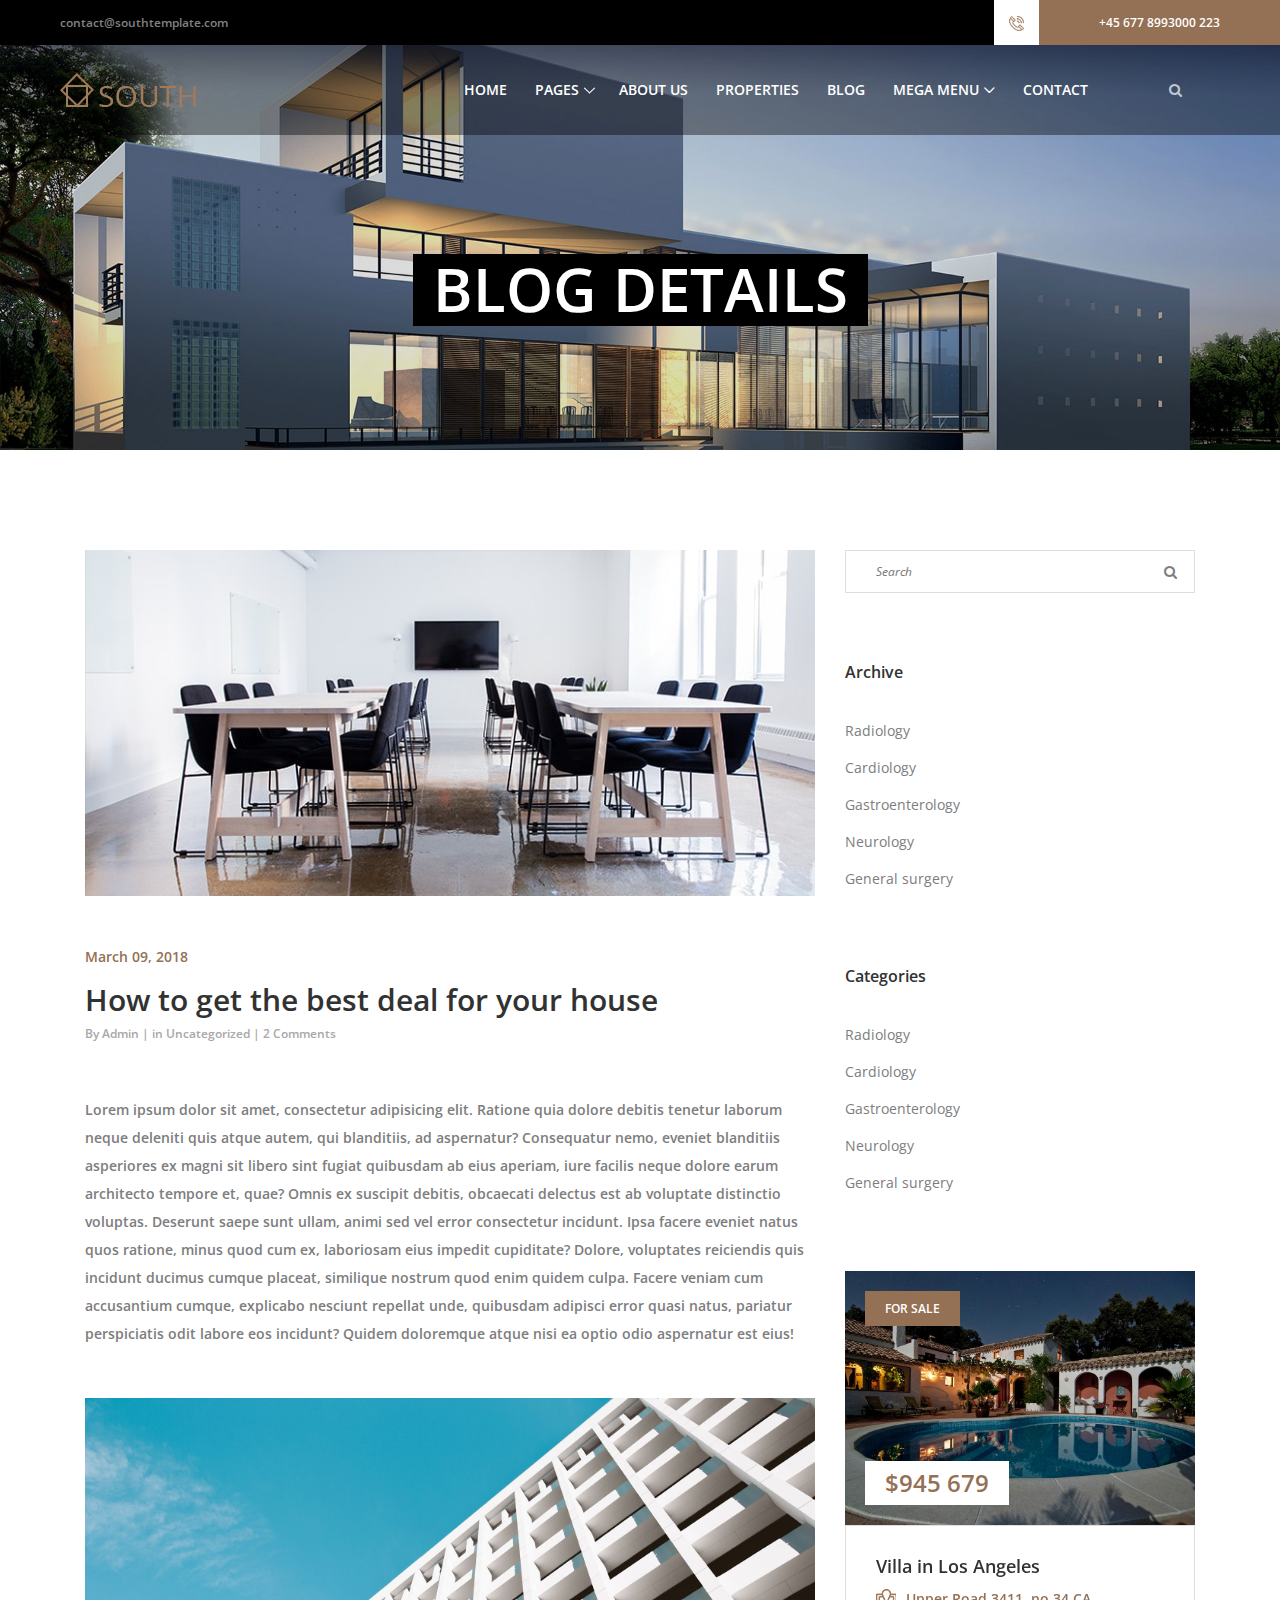
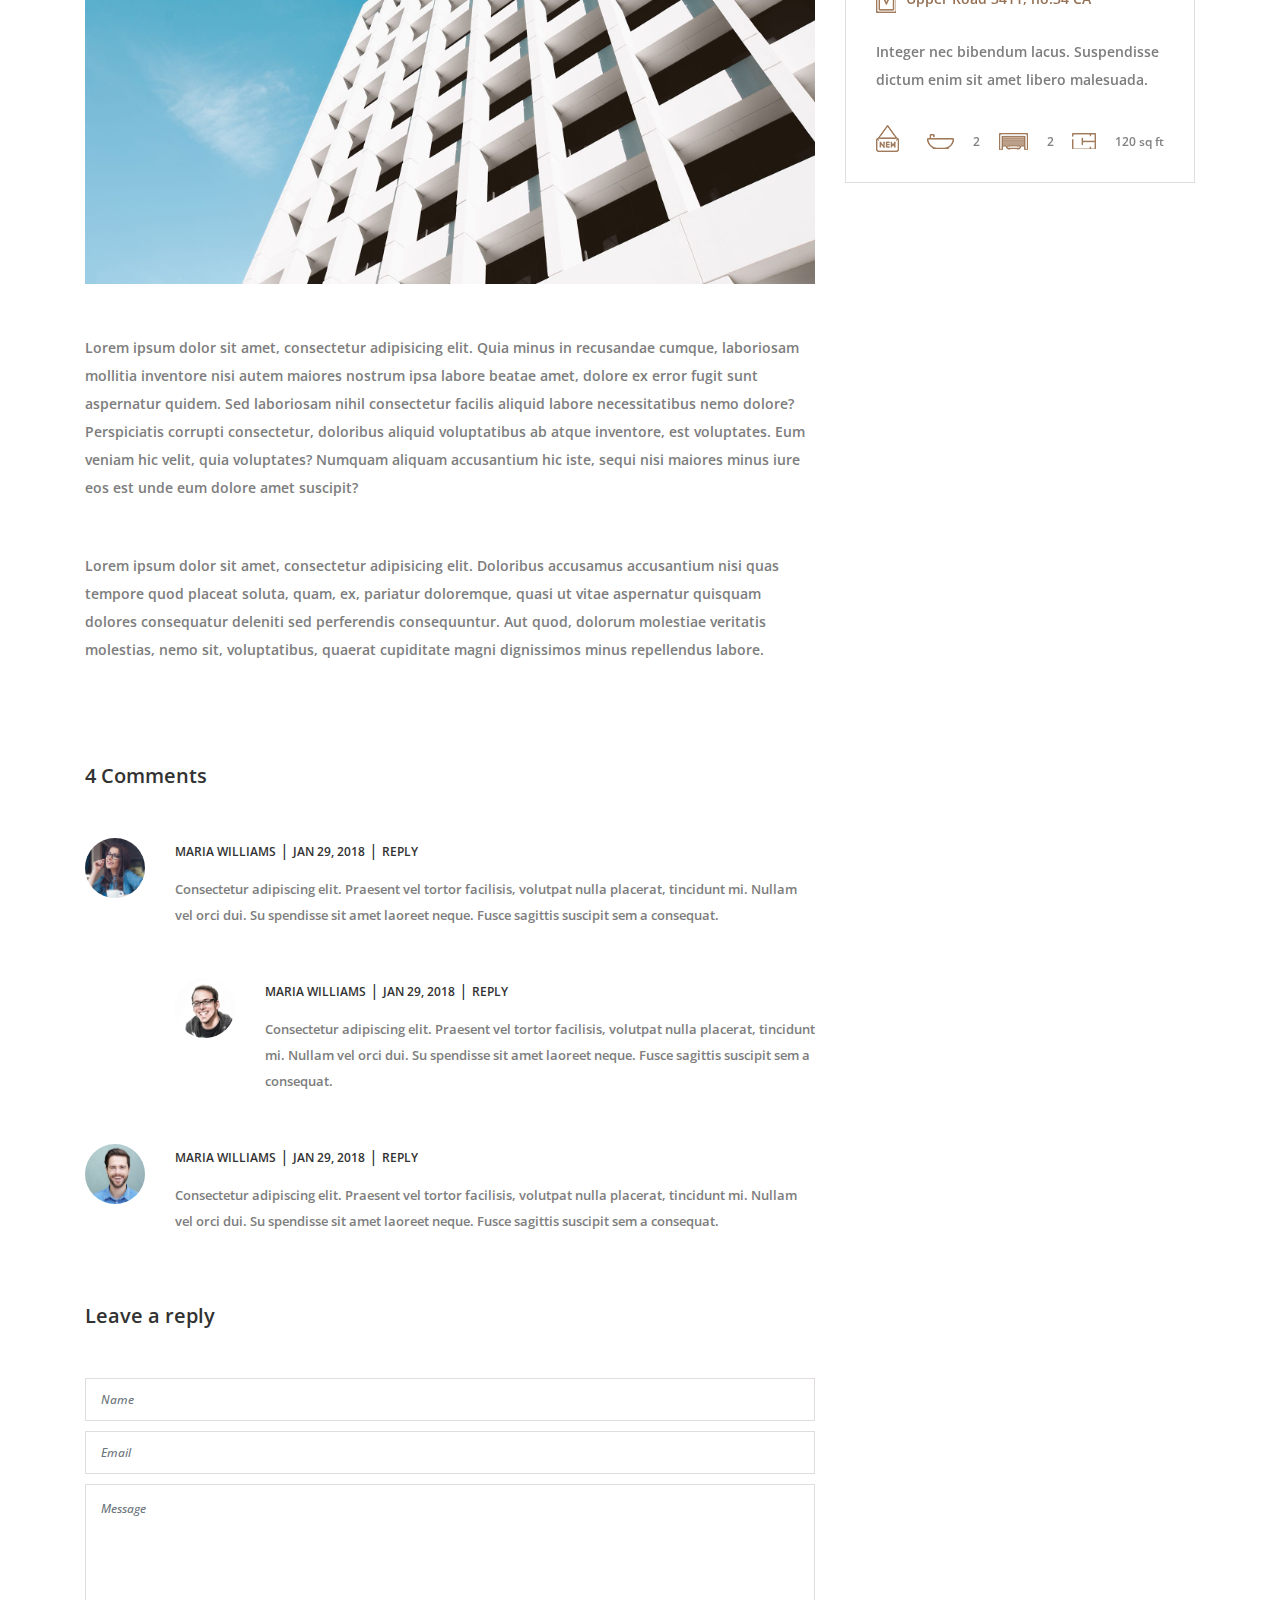
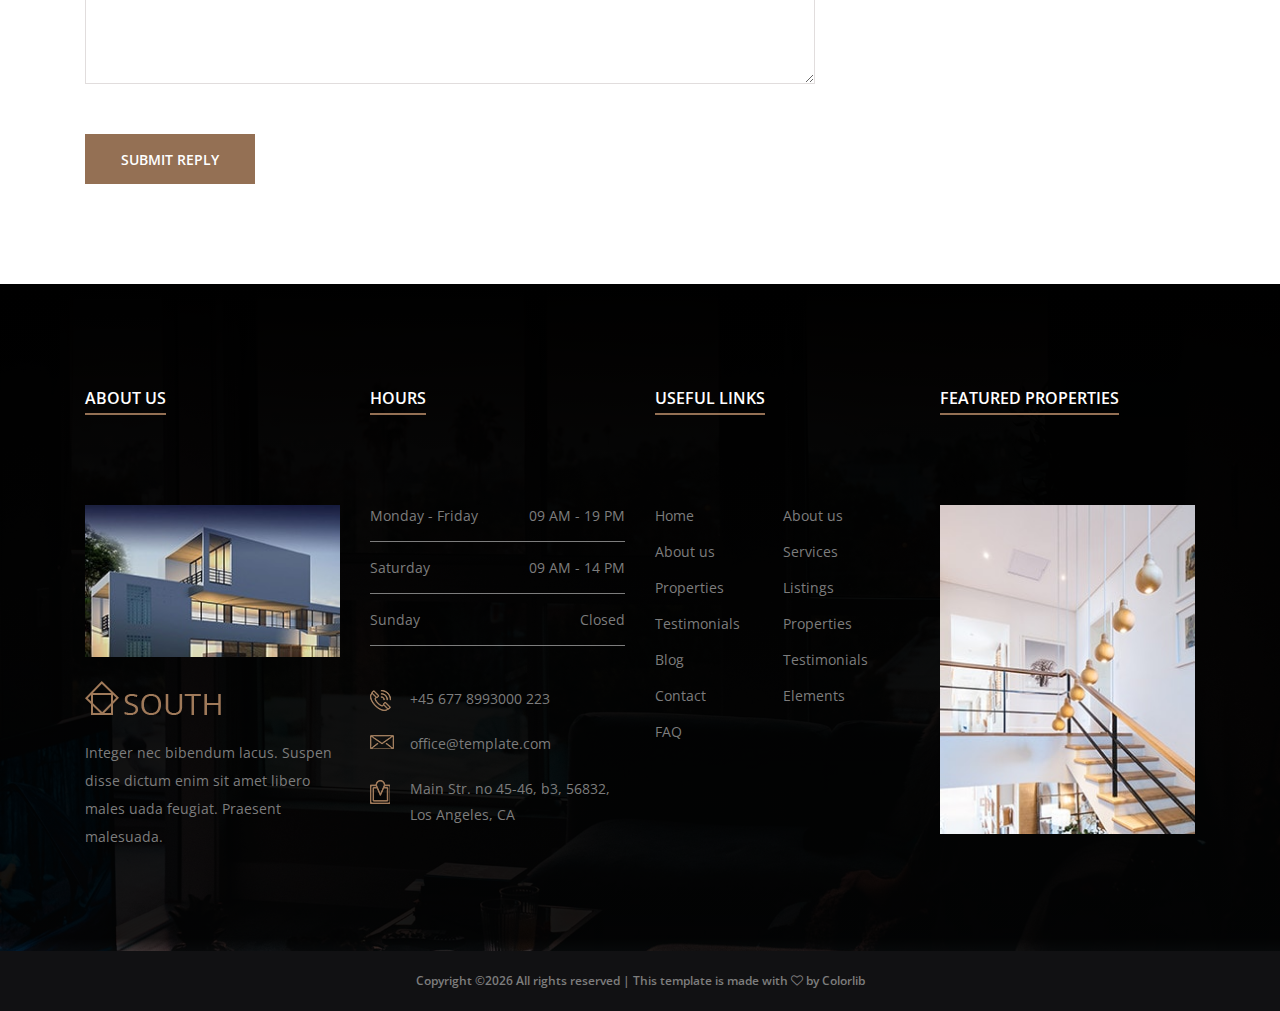
<file: south/single-blog.html>
<!DOCTYPE html>
<html lang="en">

<head>
    <meta charset="UTF-8">
    <meta name="description" content="">
    <meta http-equiv="X-UA-Compatible" content="IE=edge">
    <meta name="viewport" content="width=device-width, initial-scale=1, shrink-to-fit=no">
    <!-- The above 4 meta tags *must* come first in the head; any other head content must come *after* these tags -->

    <!-- Title  -->
    <title>South - Real Estate Agency Template | Single Blog</title>

    <!-- Favicon  -->
    <link rel="icon" href="img/core-img/favicon.ico">

    <!-- Style CSS -->
    <link rel="stylesheet" href="style.css">

</head>

<body>
    <!-- Preloader -->
    <div id="preloader">
        <div class="south-load"></div>
    </div>

    <!-- ##### Header Area Start ##### -->
    <header class="header-area">

        <!-- Top Header Area -->
        <div class="top-header-area">
            <div class="h-100 d-md-flex justify-content-between align-items-center">
                <div class="email-address">
                    <a href="mailto:contact@southtemplate.com">contact@southtemplate.com</a>
                </div>
                <div class="phone-number d-flex">
                    <div class="icon">
                        <img src="img/icons/phone-call.png" alt="">
                    </div>
                    <div class="number">
                        <a href="tel:+45 677 8993000 223">+45 677 8993000 223</a>
                    </div>
                </div>
            </div>
        </div>

        <!-- Main Header Area -->
        <div class="main-header-area" id="stickyHeader">
            <div class="classy-nav-container breakpoint-off">
                <!-- Classy Menu -->
                <nav class="classy-navbar justify-content-between" id="southNav">

                    <!-- Logo -->
                    <a class="nav-brand" href="index.html"><img src="img/core-img/logo.png" alt=""></a>

                    <!-- Navbar Toggler -->
                    <div class="classy-navbar-toggler">
                        <span class="navbarToggler"><span></span><span></span><span></span></span>
                    </div>

                    <!-- Menu -->
                    <div class="classy-menu">

                        <!-- close btn -->
                        <div class="classycloseIcon">
                            <div class="cross-wrap"><span class="top"></span><span class="bottom"></span></div>
                        </div>

                        <!-- Nav Start -->
                        <div class="classynav">
                            <ul>
                                <li><a href="index.html">Home</a></li>
                                <li><a href="#">Pages</a>
                                    <ul class="dropdown">
                                        <li><a href="index.html">Home</a></li>
                                        <li><a href="about-us.html">About Us</a></li>
                                        <li><a href="#">Listings</a>
                                            <ul class="dropdown">
                                                <li><a href="listings.html">Listings</a></li>
                                                <li><a href="single-listings.html">Single Listings</a></li>
                                            </ul>
                                        </li>
                                        <li><a href="#">Blog</a>
                                            <ul class="dropdown">
                                                <li><a href="blog.html">Blog</a></li>
                                                <li><a href="single-blog.html">Single Blog</a></li>
                                            </ul>
                                        </li>
                                        <li><a href="contact.html">Contact</a></li>
                                        <li><a href="elements.html">Elements</a></li>
                                    </ul>
                                </li>
                                <li><a href="about-us.html">About Us</a></li>
                                <li><a href="listings.html">Properties</a></li>
                                <li><a href="blog.html">Blog</a></li>
                                <li><a href="#">Mega Menu</a>
                                    <div class="megamenu">
                                        <ul class="single-mega cn-col-4">
                                            <li class="title">Headline 1</li>
                                            <li><a href="#">Mega Menu Item 1</a></li>
                                            <li><a href="#">Mega Menu Item 2</a></li>
                                            <li><a href="#">Mega Menu Item 3</a></li>
                                            <li><a href="#">Mega Menu Item 4</a></li>
                                            <li><a href="#">Mega Menu Item 5</a></li>
                                        </ul>
                                        <ul class="single-mega cn-col-4">
                                            <li class="title">Headline 2</li>
                                            <li><a href="#">Mega Menu Item 1</a></li>
                                            <li><a href="#">Mega Menu Item 2</a></li>
                                            <li><a href="#">Mega Menu Item 3</a></li>
                                            <li><a href="#">Mega Menu Item 4</a></li>
                                            <li><a href="#">Mega Menu Item 5</a></li>
                                        </ul>
                                        <ul class="single-mega cn-col-4">
                                            <li class="title">Headline 3</li>
                                            <li><a href="#">Mega Menu Item 1</a></li>
                                            <li><a href="#">Mega Menu Item 2</a></li>
                                            <li><a href="#">Mega Menu Item 3</a></li>
                                            <li><a href="#">Mega Menu Item 4</a></li>
                                            <li><a href="#">Mega Menu Item 5</a></li>
                                        </ul>
                                        <ul class="single-mega cn-col-4">
                                            <li class="title">Headline 4</li>
                                            <li><a href="#">Mega Menu Item 1</a></li>
                                            <li><a href="#">Mega Menu Item 2</a></li>
                                            <li><a href="#">Mega Menu Item 3</a></li>
                                            <li><a href="#">Mega Menu Item 4</a></li>
                                            <li><a href="#">Mega Menu Item 5</a></li>
                                        </ul>
                                    </div>
                                </li>
                                <li><a href="contact.html">Contact</a></li>
                            </ul>

                            <!-- Search Form -->
                            <div class="south-search-form">
                                <form action="#" method="post">
                                    <input type="search" name="search" id="search" placeholder="Search Anything ...">
                                    <button type="submit"><i class="fa fa-search" aria-hidden="true"></i></button>
                                </form>
                            </div>

                            <!-- Search Button -->
                            <a href="#" class="searchbtn"><i class="fa" aria-hidden="true"></i></a>
                        </div>
                        <!-- Nav End -->
                    </div>
                </nav>
            </div>
        </div>
    </header>
    <!-- ##### Header Area End ##### -->

    <!-- ##### Breadcumb Area Start ##### -->
    <section class="breadcumb-area bg-img" style="background-image: url(img/bg-img/hero1.jpg);">
        <div class="container h-100">
            <div class="row h-100 align-items-center">
                <div class="col-12">
                    <div class="breadcumb-content">
                        <h3 class="breadcumb-title">Blog Details</h3>
                    </div>
                </div>
            </div>
        </div>
    </section>
    <!-- ##### Breadcumb Area End ##### -->

    <!-- ##### Blog Area Start ##### -->
    <section class="blog-area section-padding-100">
        <div class="container">
            <div class="row">
                <div class="col-12 col-lg-8">

                    <div class="single-blog-area">
                        <!-- Post Thumbnail -->
                        <div class="blog-post-thumbnail">
                            <img src="img/blog-img/blog3.jpg" alt="">
                        </div>
                        <!-- Post Content -->
                        <div class="post-content">
                            <!-- Date -->
                            <div class="post-date">
                                <a href="#">March 09, 2018</a>
                            </div>
                            <!-- Headline -->
                            <a href="#" class="headline">How to get the best deal for your house</a>
                            <!-- Post Meta -->
                            <div class="post-meta">
                                <p>By <a href="#">Admin</a> | in <a href="#">Uncategorized</a> | <a href="#">2 Comments</a></p>
                            </div>
                            <p>Lorem ipsum dolor sit amet, consectetur adipisicing elit. Ratione quia dolore debitis tenetur laborum neque deleniti quis atque autem, qui blanditiis, ad aspernatur? Consequatur nemo, eveniet blanditiis asperiores ex magni sit libero sint fugiat quibusdam ab eius aperiam, iure facilis neque dolore earum architecto tempore et, quae? Omnis ex suscipit debitis, obcaecati delectus est ab voluptate distinctio voluptas. Deserunt saepe sunt ullam, animi sed vel error consectetur incidunt. Ipsa facere eveniet natus quos ratione, minus quod cum ex, laboriosam eius impedit cupiditate? Dolore, voluptates reiciendis quis incidunt ducimus cumque placeat, similique nostrum quod enim quidem culpa. Facere veniam cum accusantium cumque, explicabo nesciunt repellat unde, quibusdam adipisci error quasi natus, pariatur perspiciatis odit labore eos incidunt? Quidem doloremque atque nisi ea optio odio aspernatur est eius!</p>
                            <img class="mb-50" src="img/bg-img/hero3.jpg" alt="">
                            <p>Lorem ipsum dolor sit amet, consectetur adipisicing elit. Quia minus in recusandae cumque, laboriosam mollitia inventore nisi autem maiores nostrum ipsa labore beatae amet, dolore ex error fugit sunt aspernatur quidem. Sed laboriosam nihil consectetur facilis aliquid labore necessitatibus nemo dolore? Perspiciatis corrupti consectetur, doloribus aliquid voluptatibus ab atque inventore, est voluptates. Eum veniam hic velit, quia voluptates? Numquam aliquam accusantium hic iste, sequi nisi maiores minus iure eos est unde eum dolore amet suscipit?</p>
                            <p>Lorem ipsum dolor sit amet, consectetur adipisicing elit. Doloribus accusamus accusantium nisi quas tempore quod placeat soluta, quam, ex, pariatur doloremque, quasi ut vitae aspernatur quisquam dolores consequatur deleniti sed perferendis consequuntur. Aut quod, dolorum molestiae veritatis molestias, nemo sit, voluptatibus, quaerat cupiditate magni dignissimos minus repellendus labore.</p>
                        </div>
                    </div>

                    <div class="comments-area">
                        <h5>4 Comments</h5>
                        <ol>
                            <!-- Single Comment Area -->
                            <li class="single_comment_area">
                                <div class="comment-wrapper d-flex">
                                    <!-- Comment Meta -->
                                    <div class="comment-author">
                                        <img src="img/blog-img/c-1.jpg" alt="">
                                    </div>
                                    <!-- Comment Content -->
                                    <div class="comment-content">
                                        <div class="comment-meta">
                                            <a href="#" class="comment-author-name">Maria Williams</a> |
                                            <a href="#" class="comment-date">Jan 29, 2018</a> |
                                            <a href="#" class="comment-reply">Reply</a>
                                        </div>
                                        <p>Consectetur adipiscing elit. Praesent vel tortor facilisis, volutpat nulla placerat, tincidunt mi. Nullam vel orci dui. Su spendisse sit amet laoreet neque. Fusce sagittis suscipit sem a consequat.</p>
                                    </div>
                                </div>
                                <ol class="children">
                                    <li class="single_comment_area">
                                        <div class="comment-wrapper d-flex">
                                            <!-- Comment Meta -->
                                            <div class="comment-author">
                                                <img src="img/blog-img/c-2.jpg" alt="">
                                            </div>
                                            <!-- Comment Content -->
                                            <div class="comment-content">
                                                <div class="comment-meta">
                                                    <a href="#" class="comment-author-name">Maria Williams</a> |
                                                    <a href="#" class="comment-date">Jan 29, 2018</a> |
                                                    <a href="#" class="comment-reply">Reply</a>
                                                </div>
                                                <p>Consectetur adipiscing elit. Praesent vel tortor facilisis, volutpat nulla placerat, tincidunt mi. Nullam vel orci dui. Su spendisse sit amet laoreet neque. Fusce sagittis suscipit sem a consequat.</p>
                                            </div>
                                        </div>
                                    </li>
                                </ol>
                            </li>
                            <li class="single_comment_area">
                                <div class="comment-wrapper d-flex">
                                    <!-- Comment Meta -->
                                    <div class="comment-author">
                                        <img src="img/blog-img/c-3.jpg" alt="">
                                    </div>
                                    <!-- Comment Content -->
                                    <div class="comment-content">
                                        <div class="comment-meta">
                                            <a href="#" class="comment-author-name">Maria Williams</a> |
                                            <a href="#" class="comment-date">Jan 29, 2018</a> |
                                            <a href="#" class="comment-reply">Reply</a>
                                        </div>
                                        <p>Consectetur adipiscing elit. Praesent vel tortor facilisis, volutpat nulla placerat, tincidunt mi. Nullam vel orci dui. Su spendisse sit amet laoreet neque. Fusce sagittis suscipit sem a consequat.</p>
                                    </div>
                                </div>
                            </li>
                        </ol>
                    </div>

                    <!-- Leave A Comment -->
                    <div class="leave-comment-area mt-70 clearfix">
                        <div class="comment-form">
                            <h5>Leave a reply</h5>

                            <!-- Comment Form -->
                            <form action="#" method="post">
                                <div class="form-group">
                                    <input type="text" class="form-control" id="contact-name" placeholder="Name">
                                </div>
                                <div class="form-group">
                                    <input type="email" class="form-control" id="contact-email" placeholder="Email">
                                </div>
                                <div class="form-group">
                                    <textarea class="form-control" name="message" id="message" cols="30" rows="10" placeholder="Message"></textarea>
                                </div>
                                <button type="submit" class="btn south-btn">Submit Reply</button>
                            </form>
                        </div>
                    </div>
                </div>

                <div class="col-12 col-lg-4">
                    <div class="blog-sidebar-area">

                        <!-- Search Widget -->
                        <div class="search-widget-area mb-70">
                            <form action="#" method="get">
                                <input type="search" name="search" id="search" placeholder="Search">
                                <button type="submit"><i class="fa fa-search"></i></button>
                            </form>
                        </div>

                        <!-- Catagories Widget -->
                        <div class="south-catagories-card mb-70">
                            <h5>Archive</h5>
                            <ul class="catagories-menu">
                                <li><a href="#">Radiology</a></li>
                                <li><a href="#">Cardiology</a></li>
                                <li><a href="#">Gastroenterology</a></li>
                                <li><a href="#">Neurology</a></li>
                                <li><a href="#">General surgery</a></li>
                            </ul>
                        </div>

                        <!-- Catagories Widget -->
                        <div class="south-catagories-card mb-70">
                            <h5>Categories</h5>
                            <ul class="catagories-menu">
                                <li><a href="#">Radiology</a></li>
                                <li><a href="#">Cardiology</a></li>
                                <li><a href="#">Gastroenterology</a></li>
                                <li><a href="#">Neurology</a></li>
                                <li><a href="#">General surgery</a></li>
                            </ul>
                        </div>

                        <!-- Catagories Widget -->
                        <div class="featured-properties-slides owl-carousel">

                            <!-- Single Slide -->
                            <div class="single-featured-property">
                                <!-- Property Thumbnail -->
                                <div class="property-thumb">
                                    <img src="img/bg-img/feature1.jpg" alt="">

                                    <div class="tag">
                                        <span>For Sale</span>
                                    </div>
                                    <div class="list-price">
                                        <p>$945 679</p>
                                    </div>
                                </div>
                                <!-- Property Content -->
                                <div class="property-content">
                                    <h5>Villa in Los Angeles</h5>
                                    <p class="location"><img src="img/icons/location.png" alt="">Upper Road 3411, no.34 CA</p>
                                    <p>Integer nec bibendum lacus. Suspendisse dictum enim sit amet libero malesuada.</p>
                                    <div class="property-meta-data d-flex align-items-end justify-content-between">
                                        <div class="new-tag">
                                            <img src="img/icons/new.png" alt="">
                                        </div>
                                        <div class="bathroom">
                                            <img src="img/icons/bathtub.png" alt="">
                                            <span>2</span>
                                        </div>
                                        <div class="garage">
                                            <img src="img/icons/garage.png" alt="">
                                            <span>2</span>
                                        </div>
                                        <div class="space">
                                            <img src="img/icons/space.png" alt="">
                                            <span>120 sq ft</span>
                                        </div>
                                    </div>
                                </div>
                            </div>

                            <!-- Single Slide -->
                            <div class="single-featured-property">
                                <!-- Property Thumbnail -->
                                <div class="property-thumb">
                                    <img src="img/bg-img/feature2.jpg" alt="">

                                    <div class="tag">
                                        <span>For Sale</span>
                                    </div>
                                    <div class="list-price">
                                        <p>$945 679</p>
                                    </div>
                                </div>
                                <!-- Property Content -->
                                <div class="property-content">
                                    <h5>Town House in Los Angeles</h5>
                                    <p class="location"><img src="img/icons/location.png" alt="">Upper Road 3411, no.34 CA</p>
                                    <p>Integer nec bibendum lacus. Suspendisse dictum enim sit amet libero malesuada.</p>
                                    <div class="property-meta-data d-flex align-items-end justify-content-between">
                                        <div class="new-tag">
                                            <img src="img/icons/new.png" alt="">
                                        </div>
                                        <div class="bathroom">
                                            <img src="img/icons/bathtub.png" alt="">
                                            <span>2</span>
                                        </div>
                                        <div class="garage">
                                            <img src="img/icons/garage.png" alt="">
                                            <span>2</span>
                                        </div>
                                        <div class="space">
                                            <img src="img/icons/space.png" alt="">
                                            <span>120 sq ft</span>
                                        </div>
                                    </div>
                                </div>
                            </div>
                        </div>

                    </div>
                </div>
            </div>
        </div>
    </section>
    <!-- ##### Blog Area End ##### -->

    <!-- ##### Footer Area Start ##### -->
    <footer class="footer-area section-padding-100-0 bg-img gradient-background-overlay" style="background-image: url(img/bg-img/cta.jpg);">
        <!-- Main Footer Area -->
        <div class="main-footer-area">
            <div class="container">
                <div class="row">

                    <!-- Single Footer Widget -->
                    <div class="col-12 col-sm-6 col-xl-3">
                        <div class="footer-widget-area mb-100">
                            <!-- Widget Title -->
                            <div class="widget-title">
                                <h6>About Us</h6>
                            </div>

                            <img src="img/bg-img/footer.jpg" alt="">
                            <div class="footer-logo my-4">
                                <img src="img/core-img/logo.png" alt="">
                            </div>
                            <p>Integer nec bibendum lacus. Suspen disse dictum enim sit amet libero males uada feugiat. Praesent malesuada.</p>
                        </div>
                    </div>

                    <!-- Single Footer Widget -->
                    <div class="col-12 col-sm-6 col-xl-3">
                        <div class="footer-widget-area mb-100">
                            <!-- Widget Title -->
                            <div class="widget-title">
                                <h6>Hours</h6>
                            </div>
                            <!-- Office Hours -->
                            <div class="weekly-office-hours">
                                <ul>
                                    <li class="d-flex align-items-center justify-content-between"><span>Monday - Friday</span> <span>09 AM - 19 PM</span></li>
                                    <li class="d-flex align-items-center justify-content-between"><span>Saturday</span> <span>09 AM - 14 PM</span></li>
                                    <li class="d-flex align-items-center justify-content-between"><span>Sunday</span> <span>Closed</span></li>
                                </ul>
                            </div>
                            <!-- Address -->
                            <div class="address">
                                <h6><img src="img/icons/phone-call.png" alt=""> +45 677 8993000 223</h6>
                                <h6><img src="img/icons/envelope.png" alt=""> office@template.com</h6>
                                <h6><img src="img/icons/location.png" alt=""> Main Str. no 45-46, b3, 56832, Los Angeles, CA</h6>
                            </div>
                        </div>
                    </div>

                    <!-- Single Footer Widget -->
                    <div class="col-12 col-sm-6 col-xl-3">
                        <div class="footer-widget-area mb-100">
                            <!-- Widget Title -->
                            <div class="widget-title">
                                <h6>Useful Links</h6>
                            </div>
                            <!-- Nav -->
                            <ul class="useful-links-nav d-flex align-items-center">
                                <li><a href="#">Home</a></li>
                                <li><a href="#">About us</a></li>
                                <li><a href="#">About us</a></li>
                                <li><a href="#">Services</a></li>
                                <li><a href="#">Properties</a></li>
                                <li><a href="#">Listings</a></li>
                                <li><a href="#">Testimonials</a></li>
                                <li><a href="#">Properties</a></li>
                                <li><a href="#">Blog</a></li>
                                <li><a href="#">Testimonials</a></li>
                                <li><a href="#">Contact</a></li>
                                <li><a href="#">Elements</a></li>
                                <li><a href="#">FAQ</a></li>
                            </ul>
                        </div>
                    </div>

                    <!-- Single Footer Widget -->
                    <div class="col-12 col-sm-6 col-xl-3">
                        <div class="footer-widget-area mb-100">
                            <!-- Widget Title -->
                            <div class="widget-title">
                                <h6>Featured Properties</h6>
                            </div>
                            <!-- Featured Properties Slides -->
                            <div class="featured-properties-slides owl-carousel">
                                <!-- Single Slide -->
                                <div class="single-featured-properties-slide">
                                    <a href="#"><img src="img/bg-img/fea-product.jpg" alt=""></a>
                                </div>
                                <!-- Single Slide -->
                                <div class="single-featured-properties-slide">
                                    <a href="#"><img src="img/bg-img/fea-product.jpg" alt=""></a>
                                </div>
                                <!-- Single Slide -->
                                <div class="single-featured-properties-slide">
                                    <a href="#"><img src="img/bg-img/fea-product.jpg" alt=""></a>
                                </div>
                            </div>
                        </div>
                    </div>

                </div>
            </div>
        </div>

        <!-- Copywrite Text -->
        <div class="copywrite-text d-flex align-items-center justify-content-center">
            <p><!-- Link back to Colorlib can't be removed. Template is licensed under CC BY 3.0. -->
Copyright &copy;<script>document.write(new Date().getFullYear());</script> All rights reserved | This template is made with <i class="fa fa-heart-o" aria-hidden="true"></i> by <a href="https://colorlib.com" target="_blank">Colorlib</a>
<!-- Link back to Colorlib can't be removed. Template is licensed under CC BY 3.0. -->
        </div>
    </footer>
    <!-- ##### Footer Area End ##### -->

    <!-- jQuery (Necessary for All JavaScript Plugins) -->
    <script src="js/jquery/jquery-2.2.4.min.js"></script>
    <!-- Popper js -->
    <script src="js/popper.min.js"></script>
    <!-- Bootstrap js -->
    <script src="js/bootstrap.min.js"></script>
    <!-- Plugins js -->
    <script src="js/plugins.js"></script>
    <script src="js/classy-nav.min.js"></script>
    <script src="js/jquery-ui.min.js"></script>
    <!-- Active js -->
    <script src="js/active.js"></script>

</body>

</html>
</file>
<file: south/style.css>
/* [ -- Master Stylesheet -- ] */
/* ##################################################

:: Template Name: South - Real Estate Agency Template
:: Author: Colorlib
:: Author URL: https://colorlib.com
:: Version: 1.0
:: Created: 15 April 2018
:: Last Updated: 25 April 2018

################################################## */
/* ##### Index of Stylesheet #####

:: 1.0 Import Fonts 
:: 2.0 Import All CSS
:: 3.0 Base CSS
:: 4.0 Preloader Area CSS
:: 5.0 Scroll Up Area CSS
:: 6.0 Section Heading Area CSS
:: 7.0 South Button CSS
:: 8.0 Header Area CSS
:: 9.0 Welcome Area CSS
:: 10.0 Advanced Search Area
:: 11.0 Single Property Area CSS
:: 12.0 Testimonials Area CSS
:: 13.0 Editor Area CSS
:: 14.0 Call to Action CSS
:: 15.0 Footer Area CSS
:: 16.0 Breadcumb Area CSS
:: 17.0 About Us Area CSS
:: 18.0 Team Member Area CSS
:: 19.0 Listings Area CSS
:: 20.0 Blog Area CSS 
:: 21.0 Contact Area CSS
:: 22.0 Shortcode Area CSS

##### Index of Stylesheet ##### /*

/* :: 1.0 Import Fonts */
@import url("https://fonts.googleapis.com/css?family=Open+Sans:300,400,600,700");
/* :: 2.0 Import All CSS */
@import url(css/bootstrap.min.css);
@import url(css/animate.css);
@import url(css/owl.carousel.css);
@import url(css/classy-nav.min.css);
@import url(css/magnific-popup.css);
@import url(css/font-awesome.min.css);
@import url(css/themify-icons.css);
@import url(css/nice-select.css);
@import url(css/jquery-ui.min.css);
/* :: 3.0 Base CSS */
* {
  margin: 0;
  padding: 0; }

body {
  font-family: "Open Sans", sans-serif; }

h1,
h2,
h3,
h4,
h5,
h6 {
  color: #323232;
  font-weight: 600; }

p {
  color: #7d7d7d;
  font-size: 14px;
  line-height: 2;
  font-weight: 600; }

a {
  -webkit-transition-duration: 500ms;
  transition-duration: 500ms;
  text-decoration: none;
  outline: none;
  font-size: 14px;
  font-weight: 600; }
  a:hover, a:focus {
    -webkit-transition-duration: 500ms;
    transition-duration: 500ms;
    text-decoration: none;
    outline: none;
    font-size: 14px;
    font-weight: 600; }

ul,
ol {
  margin: 0; }
  ul li,
  ol li {
    list-style: none; }

img {
  height: auto;
  max-width: 100%; }

.mt-15 {
  margin-top: 15px; }

.mt-30 {
  margin-top: 30px; }

.mt-50 {
  margin-top: 50px; }

.mt-70 {
  margin-top: 70px; }

.mt-100 {
  margin-top: 100px; }

.mb-15 {
  margin-bottom: 15px; }

.mb-30 {
  margin-bottom: 30px; }

.mb-50 {
  margin-bottom: 50px; }

.ml-15 {
  margin-left: 15px; }

.ml-30 {
  margin-left: 30px; }

.mr-15 {
  margin-right: 15px; }

.mr-30 {
  margin-right: 30px; }

.mb-70 {
  margin-bottom: 70px; }

.mb-100 {
  margin-bottom: 100px; }

.bg-img {
  background-position: center center;
  background-size: cover;
  background-repeat: no-repeat; }

.bg-transparent {
  background-color: transparent; }

.bg-transparent-dark {
  background-color: rgba(0, 0, 0, 0.5) !important; }

.bg-transparent-light {
  background-color: rgba(255, 255, 255, 0.5) !important; }

.font-bold {
  font-weight: 700; }

.font-light {
  font-weight: 300; }

.height-500 {
  height: 500px !important; }

.height-600 {
  height: 600px !important; }

.height-700 {
  height: 700px !important; }

.height-800 {
  height: 800px !important; }

.section-padding-100 {
  padding: 100px 0; }

.section-padding-50 {
  padding: 50px 0; }

.section-padding-50-0 {
  padding: 50px 0 0 0; }

.section-padding-100-70 {
  padding: 100px 0 70px; }

.section-padding-100-50 {
  padding: 100px 0 50px; }

.section-padding-100-0 {
  padding: 100px 0 0; }

.section-padding-0-100 {
  padding: 0 0 100px; }

.section-padding-100-20 {
  padding: 100px 0 20px 0; }

.bg-fixed {
  background-position: center center;
  background-attachment: fixed;
  background-size: cover; }

.bg-overlay {
  position: relative;
  z-index: 1; }
  .bg-overlay::after {
    position: absolute;
    z-index: -1;
    top: 0;
    left: 0;
    width: 100%;
    height: 100%;
    background-color: #947054;
    opacity: 0.7;
    content: ''; }

.bg-overlay-black {
  position: relative;
  z-index: 1; }
  .bg-overlay-black::after {
    position: absolute;
    z-index: -1;
    top: 0;
    left: 0;
    width: 100%;
    height: 100%;
    background-color: #000000;
    opacity: 0.7;
    content: ''; }

.bg-overlay-white {
  position: relative;
  z-index: -1; }
  .bg-overlay-white::after {
    position: absolute;
    z-index: -2;
    top: 0;
    left: 0;
    width: 100%;
    height: 100%;
    background-color: rgba(230, 241, 255, 0.5);
    content: ''; }

.gradient-background-overlay:before {
  content: "";
  position: absolute;
  height: 100%;
  width: 100%;
  z-index: -1;
  top: 0;
  left: 0;
  background: rgba(0, 0, 0, 0.9);
  background: -webkit-linear-gradient(top, black 0%, rgba(0, 0, 0, 0.9) 90%, rgba(0, 0, 0, 0) 100%);
  background: linear-gradient(to bottom, black 0%, rgba(0, 0, 0, 0.9) 90%, rgba(0, 0, 0, 0) 100%); }

.bg-gray {
  background-color: #f5f7f9; }

.row-reverse {
  -webkit-box-orient: horizontal;
  -webkit-box-direction: reverse;
  -ms-flex-direction: row-reverse;
  flex-direction: row-reverse; }

.align-items-stretch {
  -webkit-box-align: stretch;
  -ms-flex-align: stretch;
  -ms-grid-row-align: stretch;
  align-items: stretch; }

.gradient-background-overlay {
  position: relative;
  z-index: 3; }

/* :: 4.0 Preloader Area CSS */
#preloader {
  overflow: hidden;
  height: 100%;
  left: 0;
  position: fixed;
  top: 0;
  width: 100%;
  z-index: 100000;
  background-color: #ffffff; }

.south-load {
  -webkit-animation: 1500ms linear 0s normal none infinite running south-load;
  animation: 1500ms linear 0s normal none infinite running south-load;
  background: transparent;
  border-color: #ffffff;
  border-top-color: #947054;
  border-left-color: #947054;
  border-right-color: #947054;
  border-radius: 50%;
  border-style: solid;
  border-width: 2px;
  height: 50px;
  left: calc(50% - 25px);
  position: relative;
  top: calc(50% - 25px);
  width: 50px;
  z-index: 9; }

@-webkit-keyframes south-load {
  0% {
    -webkit-transform: rotate(0deg);
    transform: rotate(0deg); }
  100% {
    -webkit-transform: rotate(360deg);
    transform: rotate(360deg); } }
@keyframes south-load {
  0% {
    -webkit-transform: rotate(0deg);
    transform: rotate(0deg); }
  100% {
    -webkit-transform: rotate(360deg);
    transform: rotate(360deg); } }
/* :: 5.0 Scroll Up Area CSS */
#scrollUp {
  background-color: #947054;
  border-radius: 50%;
  bottom: 40px;
  right: 40px;
  box-shadow: 0 0 5px 0 rgba(255, 255, 255, 0.1);
  color: #ffffff;
  font-size: 24px;
  height: 50px;
  text-align: center;
  width: 50px;
  line-height: 46px;
  -webkit-transition-duration: 500ms;
  transition-duration: 500ms; }
  #scrollUp:hover {
    background-color: #000000; }
  @media only screen and (min-width: 768px) and (max-width: 991px) {
    #scrollUp {
      bottom: 30px;
      right: 30px;
      height: 50px;
      width: 50px;
      line-height: 46px; } }
  @media only screen and (max-width: 767px) {
    #scrollUp {
      bottom: 30px;
      right: 30px;
      height: 50px;
      width: 50px;
      line-height: 46px; } }

/* :: 6.0 Section Heading Area CSS */
.section-heading {
  position: relative;
  z-index: 1;
  text-align: center;
  margin-bottom: 100px; }
  .section-heading img {
    margin-bottom: 10px; }
  .section-heading h2 {
    font-size: 30px;
    text-transform: uppercase;
    margin-bottom: 5px; }
    @media only screen and (min-width: 992px) and (max-width: 1199px) {
      .section-heading h2 {
        font-size: 24px; } }
    @media only screen and (max-width: 767px) {
      .section-heading h2 {
        font-size: 24px; } }
  .section-heading p {
    color: #947054;
    font-size: 14px;
    margin-bottom: 0;
    font-style: italic; }

/* :: 7.0 South Button CSS */
.south-btn {
  position: relative;
  z-index: 1;
  min-width: 170px;
  height: 50px;
  color: #ffffff;
  font-size: 14px;
  font-weight: 600;
  background-color: #947054;
  border-radius: 0;
  line-height: 50px;
  padding: 0 30px;
  text-transform: uppercase; }
  .south-btn.active, .south-btn:hover, .south-btn:focus {
    color: #ffffff;
    background-color: #000000; }
  .south-btn.btn-2 {
    border: 2px solid #947054;
    background-color: transparent;
    color: #947054;
    line-height: 46px; }
    .south-btn.btn-2:hover, .south-btn.btn-2:focus {
      color: #ffffff;
      background-color: #947054; }
  .south-btn.btn-3 {
    border: 2px solid #000000;
    background-color: transparent;
    color: #000000;
    line-height: 46px; }
    .south-btn.btn-3:hover, .south-btn.btn-3:focus {
      color: #ffffff;
      background-color: #000000; }

/* :: 8.0 Header Area CSS */
.dark .classynav ul li .dropdown,
.dark.classy-nav-container,
.dark .classynav ul li .megamenu,
.dark.breakpoint-on .classynav > ul > li > a,
.dark.breakpoint-on .classy-navbar .classy-menu {
  background-color: #000000; }

.header-area {
  position: absolute;
  z-index: 10000;
  width: 100%;
  height: auto;
  -webkit-transition-duration: 500ms;
  transition-duration: 500ms; }

.top-header-area {
  position: relative;
  z-index: 1;
  height: 45px;
  background-color: #000000; }
  @media only screen and (max-width: 767px) {
    .top-header-area {
      height: auto; } }
  .top-header-area .email-address {
    padding-left: 60px;
    line-height: 1; }
    @media only screen and (max-width: 767px) {
      .top-header-area .email-address {
        padding: 15px 30px; } }
    .top-header-area .email-address a {
      color: #808080;
      font-size: 12px;
      position: relative;
      z-index: 1;
      top: -2px; }
      .top-header-area .email-address a:hover, .top-header-area .email-address a:focus {
        color: #ffffff; }
  .top-header-area .phone-number {
    line-height: 1;
    background-color: #947054;
    height: 45px;
    margin-bottom: 0; }
    .top-header-area .phone-number .icon {
      background-color: #ffffff;
      width: 45px;
      height: 45px;
      text-align: center; }
      .top-header-area .phone-number .icon img {
        padding: 16px 0;
        max-width: 15px; }
    .top-header-area .phone-number .number a {
      padding: 0 60px;
      color: #ffffff;
      line-height: 45px;
      font-size: 12px; }

.main-header-area {
  width: 100%;
  height: 90px;
  position: relative;
  z-index: 1;
  background-color: rgba(0, 0, 0, 0.4);
  -webkit-transition-duration: 500ms;
  transition-duration: 500ms; }
  @media only screen and (min-width: 768px) and (max-width: 991px) {
    .main-header-area {
      height: 70px; } }
  @media only screen and (max-width: 767px) {
    .main-header-area {
      height: 70px; } }
  .main-header-area .classy-nav-container {
    background-color: transparent; }
  .main-header-area .classy-navbar {
    height: 90px;
    padding: .5em 60px; }
    @media only screen and (min-width: 768px) and (max-width: 991px) {
      .main-header-area .classy-navbar {
        height: 70px; } }
    @media only screen and (max-width: 767px) {
      .main-header-area .classy-navbar {
        height: 70px;
        padding: 0.5em 30px; } }
  .main-header-area .classynav ul li a {
    color: #ffffff;
    text-transform: uppercase;
    font-weight: 600; }
  .main-header-area .nav-brand {
    line-height: 1; }
    @media only screen and (min-width: 992px) and (max-width: 1199px) {
      .main-header-area .nav-brand {
        margin-right: 0; } }
  .main-header-area .classynav ul {
    -webkit-transition-duration: 500ms;
    transition-duration: 500ms; }
  .main-header-area .searchbtn {
    margin-left: 30px;
    height: 90px;
    line-height: 90px;
    background-color: transparent;
    width: 90px;
    text-align: center; }
    @media only screen and (min-width: 992px) and (max-width: 1199px) {
      .main-header-area .searchbtn {
        margin-left: 15px;
        width: 50px; } }
    @media only screen and (min-width: 768px) and (max-width: 991px) {
      .main-header-area .searchbtn {
        margin-left: 0;
        height: 50px;
        width: 100%;
        margin-top: 15px;
        line-height: 50px;
        background-color: #947054; } }
    @media only screen and (max-width: 767px) {
      .main-header-area .searchbtn {
        margin-left: 0;
        height: 50px;
        width: 100%;
        margin-top: 15px;
        line-height: 50px;
        background-color: #947054; } }
    .main-header-area .searchbtn:hover {
      background-color: #947054; }
  .main-header-area .south-search-form {
    position: relative;
    z-index: 1;
    display: none;
    -webkit-transition-duration: 500ms;
    transition-duration: 500ms; }
    .main-header-area .south-search-form input {
      width: 650px;
      height: 50px;
      background-color: transparent;
      border: 1px solid rgba(255, 255, 255, 0.2);
      color: #ffffff;
      border-radius: 100px;
      padding: 0 30px;
      font-size: 14px; }
      @media only screen and (min-width: 992px) and (max-width: 1199px) {
        .main-header-area .south-search-form input {
          width: 550px; } }
      @media only screen and (min-width: 768px) and (max-width: 991px) {
        .main-header-area .south-search-form input {
          width: calc(100% - 30px);
          margin: 0 15px; } }
      @media only screen and (max-width: 767px) {
        .main-header-area .south-search-form input {
          width: calc(100% - 30px);
          margin: 0 15px; } }
    .main-header-area .south-search-form button {
      position: absolute;
      top: 0;
      right: 15px;
      height: 50px;
      background-color: transparent;
      color: rgba(255, 255, 255, 0.5);
      border: none;
      cursor: pointer;
      width: 50px;
      outline: none;
      -webkit-transition-duration: 500ms;
      transition-duration: 500ms; }
      .main-header-area .south-search-form button:hover {
        color: #ffffff; }

.search-close .searchbtn {
  background-color: #947054; }
.search-close .classynav ul {
  display: none; }
.search-close .south-search-form {
  display: block; }

.is-sticky .main-header-area {
  width: 100%;
  z-index: 10000 !important;
  height: 90px;
  box-shadow: 0 10px 10px 0 rgba(0, 0, 0, 0.2);
  background-color: #000000; }
  @media only screen and (min-width: 768px) and (max-width: 991px) {
    .is-sticky .main-header-area {
      height: 70px; } }
  @media only screen and (max-width: 767px) {
    .is-sticky .main-header-area {
      height: 70px; } }

/* :: 9.0 Welcome Area CSS */
.single-hero-slide {
  position: relative;
  z-index: 1;
  width: 100%;
  height: 800px; }
  @media only screen and (min-width: 992px) and (max-width: 1199px) {
    .single-hero-slide {
      height: 700px; } }
  @media only screen and (min-width: 768px) and (max-width: 991px) {
    .single-hero-slide {
      height: 650px; } }
  @media only screen and (max-width: 767px) {
    .single-hero-slide {
      height: 550px; } }

.hero-slides-content {
  text-align: center; }
  .hero-slides-content h2 {
    color: #ffffff;
    font-size: 60px;
    margin-bottom: 0;
    padding: 10px 15px;
    text-transform: uppercase;
    background-color: #000000;
    line-height: 1;
    display: inline-block; }
    @media only screen and (min-width: 768px) and (max-width: 991px) {
      .hero-slides-content h2 {
        font-size: 40px; } }
    @media only screen and (max-width: 767px) {
      .hero-slides-content h2 {
        font-size: 16px; } }
    @media only screen and (min-width: 480px) and (max-width: 767px) {
      .hero-slides-content h2 {
        font-size: 24px; } }

.hero-area .owl-prev,
.hero-area .owl-next {
  width: 38px;
  height: 38px;
  position: absolute;
  top: 50%;
  line-height: 36px;
  text-align: center;
  color: #ffffff;
  left: 70px;
  margin-top: -19px;
  opacity: 0;
  -webkit-transition-duration: 500ms;
  transition-duration: 500ms;
  background-color: #947054;
  font-size: 16px; }
  @media only screen and (max-width: 767px) {
    .hero-area .owl-prev,
    .hero-area .owl-next {
      left: 30px; } }
  .hero-area .owl-prev:hover,
  .hero-area .owl-next:hover {
    background-color: #000000; }
.hero-area .owl-next {
  left: auto;
  right: 70px; }
  @media only screen and (max-width: 767px) {
    .hero-area .owl-next {
      left: auto;
      right: 30px; } }
.hero-area:hover .owl-prev, .hero-area:hover .owl-next {
  opacity: 1; }
.hero-area .owl-dots {
  width: 1110px;
  position: absolute;
  bottom: 15px;
  left: 50%;
  -webkit-transform: translateX(-50%);
  transform: translateX(-50%); }
  @media only screen and (min-width: 992px) and (max-width: 1199px) {
    .hero-area .owl-dots {
      width: calc(100% - 6%);
      left: 5%;
      -webkit-transform: translateX(0%);
      transform: translateX(0%); } }
  @media only screen and (min-width: 768px) and (max-width: 991px) {
    .hero-area .owl-dots {
      width: calc(100% - 6%);
      left: 5%;
      -webkit-transform: translateX(0%);
      transform: translateX(0%); } }
  @media only screen and (max-width: 767px) {
    .hero-area .owl-dots {
      width: calc(100% - 30px);
      left: 20px;
      -webkit-transform: translateX(0%);
      transform: translateX(0%); } }
.hero-area .owl-dot {
  display: block;
  width: 20px;
  height: 20px;
  background-color: #947054;
  font-size: 12px;
  color: #ffffff;
  text-align: center;
  margin-bottom: 5px; }
  .hero-area .owl-dot.active {
    background-color: #000000; }

/* :: 10.0 Advanced Search Area */
.form-control {
  background-color: transparent;
  width: 100%;
  height: 38px;
  border-radius: 0;
  font-size: 14px;
  color: #000000;
  margin-bottom: 30px;
  font-weight: 500;
  padding: 0 15px;
  border: 1px solid #e1dddd; }
  .form-control:hover, .form-control:focus {
    background-color: transparent;
    box-shadow: none;
    border: 1px solid #e1dddd; }

.nice-select {
  line-height: 34px; }
  .nice-select .list {
    left: 0 !important;
    right: 0 !important;
    border-radius: 0; }

.south-search-area {
  position: relative;
  z-index: 1; }
  .south-search-area .advanced-search-form {
    position: relative;
    z-index: 1;
    padding: 30px 50px;
    border: 1px solid #e1dddd;
    box-shadow: 0 5px 30px rgba(0, 0, 0, 0.15); }
    @media only screen and (max-width: 767px) {
      .south-search-area .advanced-search-form {
        padding: 30px 20px; } }
    .south-search-area .advanced-search-form .search-title {
      position: absolute;
      width: 260px;
      height: 45px;
      background-color: #947054;
      top: -46px;
      left: 50%;
      -webkit-transform: translateX(-50%);
      transform: translateX(-50%);
      padding: 0 40px;
      text-align: center; }
      @media only screen and (max-width: 767px) {
        .south-search-area .advanced-search-form .search-title {
          width: 210px;
          padding: 0 15px; } }
      .south-search-area .advanced-search-form .search-title p {
        margin-bottom: 0;
        color: #ffffff;
        text-transform: uppercase;
        line-height: 45px;
        font-weight: 600; }
    .south-search-area .advanced-search-form .slider-range {
      flex: 0 0 50%;
      min-width: 50%;
      margin-bottom: 30px; }
      @media only screen and (max-width: 767px) {
        .south-search-area .advanced-search-form .slider-range {
          margin-bottom: 50px; } }
      .south-search-area .advanced-search-form .slider-range:first-child {
        padding-right: 15px; }
      .south-search-area .advanced-search-form .slider-range:last-child {
        padding-left: 15px; }
    .south-search-area .advanced-search-form .ui-widget.ui-widget-content {
      border: none;
      height: 4px; }
    .south-search-area .advanced-search-form .ui-widget-content {
      background: #947054; }
    .south-search-area .advanced-search-form .ui-slider-horizontal {
      height: 4px;
      background: #947054; }
    .south-search-area .advanced-search-form .ui-corner-all,
    .south-search-area .advanced-search-form .ui-corner-bottom,
    .south-search-area .advanced-search-form .ui-corner-right,
    .south-search-area .advanced-search-form .ui-corner-br {
      border-bottom-right-radius: 0; }
    .south-search-area .advanced-search-form .ui-corner-all,
    .south-search-area .advanced-search-form .ui-corner-bottom,
    .south-search-area .advanced-search-form .ui-corner-left,
    .south-search-area .advanced-search-form .ui-corner-bl {
      border-bottom-left-radius: 0; }
    .south-search-area .advanced-search-form .ui-corner-all,
    .south-search-area .advanced-search-form .ui-corner-top,
    .south-search-area .advanced-search-form .ui-corner-right,
    .south-search-area .advanced-search-form .ui-corner-tr {
      border-top-right-radius: 0; }
    .south-search-area .advanced-search-form .ui-corner-all,
    .south-search-area .advanced-search-form .ui-corner-top,
    .south-search-area .advanced-search-form .ui-corner-left,
    .south-search-area .advanced-search-form .ui-corner-tl {
      border-top-left-radius: 0; }
    .south-search-area .advanced-search-form .ui-state-default,
    .south-search-area .advanced-search-form .ui-widget-content .ui-state-default,
    .south-search-area .advanced-search-form .ui-widget-header .ui-state-default,
    .south-search-area .advanced-search-form .ui-button,
    .south-search-area .advanced-search-form html .ui-button.ui-state-disabled:hover,
    .south-search-area .advanced-search-form html .ui-button.ui-state-disabled:active {
      border: none;
      background: #947054;
      margin-top: -3px; }
    .south-search-area .advanced-search-form .range {
      font-size: 12px;
      margin-top: 15px;
      font-weight: 600; }
      @media only screen and (max-width: 767px) {
        .south-search-area .advanced-search-form .range {
          font-size: 10px; } }
    .south-search-area .advanced-search-form .more-filter a {
      text-transform: uppercase;
      font-size: 12px;
      color: #323232; }
      .south-search-area .advanced-search-form .more-filter a:hover {
        color: #947054; }
    .south-search-area .advanced-search-form .search-form-second-steps {
      display: none; }

/* :: 11.0 Single Property Area CSS */
.single-featured-property {
  position: relative;
  z-index: 1;
  -webkit-transition-duration: 500ms;
  transition-duration: 500ms;
  overflow: hidden; }
  .single-featured-property .property-thumb {
    position: relative;
    z-index: 1; }
    .single-featured-property .property-thumb .tag span {
      height: 35px;
      padding: 0 20px;
      background-color: #947054;
      color: #ffffff;
      text-transform: uppercase;
      font-size: 12px;
      font-weight: 600;
      display: inline-block;
      line-height: 35px;
      position: absolute;
      top: 20px;
      left: 20px;
      z-index: 10;
      -webkit-transition-duration: 500ms;
      transition-duration: 500ms; }
    .single-featured-property .property-thumb .list-price p {
      background-color: #ffffff;
      padding: 10px 20px;
      color: #947054;
      font-size: 24px;
      font-weight: 600;
      display: inline-block;
      position: absolute;
      bottom: 20px;
      left: 20px;
      z-index: 10;
      margin-bottom: 0;
      line-height: 1;
      -webkit-transition-duration: 500ms;
      transition-duration: 500ms; }
  .single-featured-property .property-content {
    padding: 30px;
    border: 1px solid #e1dddd; }
    .single-featured-property .property-content h5 {
      font-size: 18px; }
    .single-featured-property .property-content p {
      margin-bottom: 30px; }
    .single-featured-property .property-content .location {
      color: #947054;
      margin-bottom: 25px;
      font-size: 14px;
      font-weight: 600; }
      .single-featured-property .property-content .location img {
        margin-right: 10px;
        display: inline-block !important;
        width: auto !important; }
    .single-featured-property .property-content .property-meta-data span {
      font-size: 12px;
      font-weight: 600;
      margin-left: 5px;
      color: #838383; }
    .single-featured-property .property-content .property-meta-data img {
      margin-right: 10px;
      display: inline-block !important;
      width: auto !important; }
      @media only screen and (max-width: 767px) {
        .single-featured-property .property-content .property-meta-data img {
          margin-right: 0; } }
  .single-featured-property:hover, .single-featured-property:focus {
    box-shadow: 0 0 50px rgba(0, 0, 0, 0.1); }
    .single-featured-property:hover .tag span, .single-featured-property:focus .tag span {
      background-color: #000000;
      color: #ffffff; }
    .single-featured-property:hover .list-price p, .single-featured-property:focus .list-price p {
      background-color: #947054;
      color: #ffffff; }

/* :: 12.0 Testimonials Area CSS */
.testimonials-slides {
  position: relative;
  z-index: 1; }
  .testimonials-slides .single-testimonial-slide {
    position: relative;
    z-index: 1;
    -webkit-transform: scale(0.8);
    transform: scale(0.8); }
    .testimonials-slides .single-testimonial-slide h5 {
      margin-bottom: 60px;
      color: #7d7d7d; }
    .testimonials-slides .single-testimonial-slide .testimonial-author-info {
      margin-top: 50px; }
      .testimonials-slides .single-testimonial-slide .testimonial-author-info img {
        width: 50px;
        height: 50px;
        border-radius: 50%;
        margin: 0 auto 20px; }
      .testimonials-slides .single-testimonial-slide .testimonial-author-info p {
        margin-bottom: 0;
        color: #323232; }
        .testimonials-slides .single-testimonial-slide .testimonial-author-info p span {
          color: #947054; }
  .testimonials-slides .center .single-testimonial-slide {
    -webkit-transform: scale(1);
    transform: scale(1); }
    .testimonials-slides .center .single-testimonial-slide h5 {
      color: #000000; }
  .testimonials-slides .owl-prev,
  .testimonials-slides .owl-next {
    width: 38px;
    height: 38px;
    position: absolute;
    top: 50%;
    line-height: 40px;
    text-align: center;
    color: #ffffff;
    left: -19px;
    margin-top: -19px;
    -webkit-transition-duration: 500ms;
    transition-duration: 500ms;
    background-color: #dadada;
    font-size: 12px; }
    .testimonials-slides .owl-prev:hover,
    .testimonials-slides .owl-next:hover {
      background-color: #947054; }
    @media only screen and (max-width: 767px) {
      .testimonials-slides .owl-prev,
      .testimonials-slides .owl-next {
        left: 0; } }
  .testimonials-slides .owl-next {
    left: auto;
    right: -19px; }
    @media only screen and (max-width: 767px) {
      .testimonials-slides .owl-next {
        left: auto;
        right: 0; } }

/* :: 13.0 Editor Area CSS */
.south-editor-area {
  background-color: #f1f6f8;
  position: relative;
  z-index: 1; }
  @media only screen and (min-width: 768px) and (max-width: 991px) {
    .south-editor-area {
      -ms-flex-wrap: wrap;
      flex-wrap: wrap; } }
  @media only screen and (max-width: 767px) {
    .south-editor-area {
      -ms-flex-wrap: wrap;
      flex-wrap: wrap; } }
  .south-editor-area .editor-content-area,
  .south-editor-area .editor-thumbnail {
    -webkit-box-flex: 0;
    -ms-flex: 0 0 50%;
    flex: 0 0 50%;
    min-width: 50%; }
    @media only screen and (min-width: 768px) and (max-width: 991px) {
      .south-editor-area .editor-content-area,
      .south-editor-area .editor-thumbnail {
        -webkit-box-flex: 0;
        -ms-flex: 0 0 100%;
        flex: 0 0 100%;
        min-width: 100%; } }
    @media only screen and (max-width: 767px) {
      .south-editor-area .editor-content-area,
      .south-editor-area .editor-thumbnail {
        -webkit-box-flex: 0;
        -ms-flex: 0 0 100%;
        flex: 0 0 100%;
        min-width: 100%; } }
  .south-editor-area .editor-content-area {
    position: relative;
    z-index: 1;
    padding: 100px 5%; }
    .south-editor-area .editor-content-area .section-heading {
      text-align: left;
      margin-bottom: 50px; }
    .south-editor-area .editor-content-area .address {
      margin-top: 30px; }
      .south-editor-area .editor-content-area .address h6 {
        margin-bottom: 15px;
        font-size: 14px; }
        .south-editor-area .editor-content-area .address h6:last-of-type {
          margin-bottom: 0; }
        .south-editor-area .editor-content-area .address h6 img {
          margin-right: 10px; }

/* :: 14.0 Call to Action CSS */
.call-to-action-area {
  position: relative;
  z-index: 1;
  width: 100%;
  height: 650px; }
  @media only screen and (min-width: 768px) and (max-width: 991px) {
    .call-to-action-area {
      height: 500px; } }
  @media only screen and (max-width: 767px) {
    .call-to-action-area {
      height: 500px; } }
  .call-to-action-area .cta-content h2 {
    color: #ffffff;
    font-size: 48px;
    margin-bottom: 20px;
    text-transform: uppercase; }
    @media only screen and (min-width: 992px) and (max-width: 1199px) {
      .call-to-action-area .cta-content h2 {
        font-size: 40px; } }
    @media only screen and (min-width: 768px) and (max-width: 991px) {
      .call-to-action-area .cta-content h2 {
        font-size: 30px; } }
    @media only screen and (max-width: 767px) {
      .call-to-action-area .cta-content h2 {
        font-size: 24px; } }
  .call-to-action-area .cta-content h6 {
    font-size: 30px;
    font-style: italic;
    color: #ffffff; }
    @media only screen and (min-width: 992px) and (max-width: 1199px) {
      .call-to-action-area .cta-content h6 {
        font-size: 24px; } }
    @media only screen and (min-width: 768px) and (max-width: 991px) {
      .call-to-action-area .cta-content h6 {
        font-size: 18px; } }
    @media only screen and (max-width: 767px) {
      .call-to-action-area .cta-content h6 {
        font-size: 16px; } }

/* :: 15.0 Footer Area CSS */
.footer-area {
  position: relative;
  z-index: 1;
  overflow-x: hidden; }
  .footer-area .copywrite-text {
    width: 100%;
    height: 60px;
    background-color: #111113;
    padding: 0 15px; }
    .footer-area .copywrite-text p {
      margin-bottom: 0;
      font-size: 12px;
      color: #7d7d7d; }
      .footer-area .copywrite-text p a {
        font-size: 12px;
        color: #7d7d7d; }

.footer-widget-area .widget-title {
  margin-bottom: 90px; }
  .footer-widget-area .widget-title h6 {
    font-size: 16px;
    color: #ffffff;
    margin-bottom: 0;
    text-transform: uppercase;
    border-bottom: 2px solid;
    border-color: #947054;
    line-height: 1.8;
    display: inline-block; }
.footer-widget-area p {
  color: #7d7d7d;
  margin-bottom: 0;
  font-weight: 400; }
.footer-widget-area .weekly-office-hours ul li {
  padding: 15px 0;
  display: block;
  border-bottom: 1px solid #7d7d7d; }
  .footer-widget-area .weekly-office-hours ul li span {
    color: #7d7d7d;
    font-size: 14px;
    font-weight: 400; }
  .footer-widget-area .weekly-office-hours ul li:first-of-type {
    padding-top: 0; }
.footer-widget-area .address {
  margin-top: 40px; }
  .footer-widget-area .address h6 {
    position: relative;
    z-index: 1;
    color: #7d7d7d;
    margin-bottom: 20px;
    display: block;
    font-size: 14px;
    font-weight: 400;
    padding-left: 40px;
    line-height: 1.8; }
    .footer-widget-area .address h6 img {
      position: absolute;
      top: 4px;
      z-index: 10;
      left: 0; }
.footer-widget-area .useful-links-nav {
  -ms-flex-wrap: wrap;
  flex-wrap: wrap; }
  .footer-widget-area .useful-links-nav li {
    -webkit-box-flex: 0;
    -ms-flex: 0 0 50%;
    flex: 0 0 50%;
    min-width: 50%; }
    .footer-widget-area .useful-links-nav li a {
      padding: 15px 0;
      display: block;
      color: #7d7d7d;
      font-weight: 400; }
      .footer-widget-area .useful-links-nav li a:first-child, .footer-widget-area .useful-links-nav li a:nth-child(2) {
        padding-top: 0; }
      .footer-widget-area .useful-links-nav li a:hover, .footer-widget-area .useful-links-nav li a:focus {
        color: #947054; }
.footer-widget-area .featured-properties-slides {
  position: relative;
  z-index: 1; }
  .footer-widget-area .featured-properties-slides .owl-prev,
  .footer-widget-area .featured-properties-slides .owl-next {
    width: 38px;
    height: 38px;
    position: absolute;
    top: 50%;
    line-height: 40px;
    text-align: center;
    color: #ffffff;
    left: -19px;
    opacity: 0;
    visibility: hidden;
    margin-top: -19px;
    -webkit-transition-duration: 500ms;
    transition-duration: 500ms;
    background-color: #947054;
    font-size: 13px;
    box-shadow: 0 0 5px rgba(255, 255, 255, 0.15); }
    .footer-widget-area .featured-properties-slides .owl-prev:hover,
    .footer-widget-area .featured-properties-slides .owl-next:hover {
      background-color: #000000; }
  .footer-widget-area .featured-properties-slides .owl-next {
    left: auto;
    right: -19px; }
  .footer-widget-area .featured-properties-slides:hover .owl-prev, .footer-widget-area .featured-properties-slides:hover .owl-next {
    opacity: 1;
    visibility: visible; }

/* :: 16.0 Breadcumb Area CSS */
.breadcumb-area {
  width: 100%;
  height: 450px;
  position: relative;
  z-index: 1;
  padding-top: 130px;
  text-align: center; }
  .breadcumb-area .breadcumb-title {
    font-size: 60px;
    margin-bottom: 0;
    background-color: #000000;
    padding: 5px 20px 7px;
    line-height: 1;
    color: #ffffff;
    display: inline-block;
    text-transform: uppercase; }
    @media only screen and (min-width: 992px) and (max-width: 1199px) {
      .breadcumb-area .breadcumb-title {
        font-size: 48px; } }
    @media only screen and (min-width: 768px) and (max-width: 991px) {
      .breadcumb-area .breadcumb-title {
        font-size: 36px; } }
    @media only screen and (max-width: 767px) {
      .breadcumb-area .breadcumb-title {
        font-size: 30px; } }

/* :: 17.0 About Us Area CSS */
.about-content-wrapper {
  position: relative;
  z-index: 1;
  overflow-x: hidden; }
  @media only screen and (min-width: 768px) and (max-width: 991px) {
    .about-content-wrapper .about-content {
      margin-bottom: 100px; } }
  @media only screen and (max-width: 767px) {
    .about-content-wrapper .about-content {
      margin-bottom: 100px; } }
  .about-content-wrapper .about-content img {
    margin-bottom: 40px; }
  .about-content-wrapper .featured-properties-slides {
    position: relative;
    z-index: 1; }
    .about-content-wrapper .featured-properties-slides .owl-prev,
    .about-content-wrapper .featured-properties-slides .owl-next {
      width: 38px;
      height: 38px;
      position: absolute;
      top: 50%;
      line-height: 40px;
      text-align: center;
      color: #ffffff;
      left: -19px;
      opacity: 0;
      visibility: hidden;
      margin-top: -19px;
      -webkit-transition-duration: 500ms;
      transition-duration: 500ms;
      background-color: #947054;
      font-size: 13px;
      box-shadow: 0 0 5px rgba(255, 255, 255, 0.15); }
      .about-content-wrapper .featured-properties-slides .owl-prev:hover,
      .about-content-wrapper .featured-properties-slides .owl-next:hover {
        background-color: #000000; }
    .about-content-wrapper .featured-properties-slides .owl-next {
      left: auto;
      right: -19px; }
    .about-content-wrapper .featured-properties-slides:hover .owl-prev, .about-content-wrapper .featured-properties-slides:hover .owl-next {
      opacity: 1;
      visibility: visible; }

/* :: 18.0 Team Member Area CSS */
.single-team-member {
  position: relative;
  z-index: 1; }
  .single-team-member .team-member-thumb {
    margin-bottom: 40px; }
    .single-team-member .team-member-thumb img {
      width: 100%; }
  .single-team-member .team-member-info {
    text-align: center; }
    .single-team-member .team-member-info .section-heading {
      margin-bottom: 40px; }
    .single-team-member .team-member-info .address h6 {
      margin-bottom: 15px;
      font-size: 14px; }
      .single-team-member .team-member-info .address h6:last-of-type {
        margin-bottom: 0; }
      .single-team-member .team-member-info .address h6 img {
        margin-right: 10px; }

/* :: 19.0 Listings Area CSS */
.listings-content-wrapper {
  overflow-x: hidden; }

.listings-top-meta {
  position: relative;
  z-index: 100; }
  .listings-top-meta .nice-select {
    float: right;
    height: 34px;
    line-height: 34px;
    position: relative;
    z-index: 100; }
    .listings-top-meta .nice-select .list {
      position: absolute;
      z-index: 500; }
    .listings-top-meta .nice-select .option {
      min-height: 34px;
      line-height: 34px; }
  .listings-top-meta span {
    color: #323232;
    text-transform: uppercase;
    font-weight: 600;
    font-size: 14px; }
    @media only screen and (max-width: 767px) {
      .listings-top-meta span {
        font-size: 11px; } }
  .listings-top-meta .grid_view a {
    color: #323232;
    line-height: 1;
    font-size: 18px; }
    .listings-top-meta .grid_view a.active {
      color: #947054; }
  .listings-top-meta .list_view a {
    color: #323232;
    line-height: 1;
    font-size: 18px; }
    .listings-top-meta .list_view a.active {
      color: #947054; }

.single-listings-sliders {
  position: relative;
  z-index: 1; }
  .single-listings-sliders .owl-prev,
  .single-listings-sliders .owl-next {
    width: 38px;
    height: 38px;
    position: absolute;
    top: 50%;
    line-height: 40px;
    text-align: center;
    color: #ffffff;
    left: -19px;
    opacity: 0;
    visibility: hidden;
    margin-top: -19px;
    -webkit-transition-duration: 500ms;
    transition-duration: 500ms;
    background-color: #947054;
    font-size: 13px;
    box-shadow: 0 0 5px rgba(255, 255, 255, 0.15); }
    .single-listings-sliders .owl-prev:hover,
    .single-listings-sliders .owl-next:hover {
      background-color: #000000; }
  .single-listings-sliders .owl-next {
    left: auto;
    right: -19px; }
  .single-listings-sliders:hover .owl-prev, .single-listings-sliders:hover .owl-next {
    opacity: 1;
    visibility: visible; }

.listings-content {
  margin-top: 70px; }
  .listings-content .list-price p {
    margin-bottom: 0;
    font-size: 24px;
    font-weight: 600;
    color: #947054; }
  .listings-content h5 {
    font-size: 30px;
    margin-bottom: 10px; }
    @media only screen and (max-width: 767px) {
      .listings-content h5 {
        font-size: 20px; } }
  .listings-content .location {
    margin-bottom: 40px; }
    .listings-content .location img {
      margin-right: 15px; }
  .listings-content p {
    margin-bottom: 40px; }
  .listings-content .property-meta-data div {
    margin-right: 15px; }
  .listings-content .property-meta-data span {
    font-size: 12px;
    font-weight: 600;
    margin-left: 5px;
    color: #838383; }
  .listings-content .property-meta-data img {
    margin-right: 10px;
    display: inline-block !important;
    width: auto !important; }
    @media only screen and (max-width: 767px) {
      .listings-content .property-meta-data img {
        margin-right: 0; } }
  .listings-content .listings-core-features {
    padding: 70px 0;
    -ms-flex-wrap: wrap;
    flex-wrap: wrap; }
    .listings-content .listings-core-features li {
      -webkit-box-flex: 0;
      -ms-flex: 0 0 33.3333333%;
      flex: 0 0 33.3333333%;
      min-width: 33.3333333%;
      color: #323232;
      font-size: 15px;
      margin-bottom: 25px; }
      @media only screen and (max-width: 767px) {
        .listings-content .listings-core-features li {
          -webkit-box-flex: 0;
          -ms-flex: 0 0 100%;
          flex: 0 0 100%;
          min-width: 100%; } }
      .listings-content .listings-core-features li i {
        width: 27px;
        height: 27px;
        background-color: #947054;
        color: #ffffff;
        border-radius: 50%;
        text-align: center;
        line-height: 27px;
        font-size: 12px;
        margin-right: 10px; }
  .listings-content .listings-btn-groups a:first-child {
    margin-bottom: 15px; }
  .listings-content .listings-btn-groups .south-btn {
    min-width: 285px;
    width: 285px;
    display: block; }

.contact-realtor-wrapper {
  background-color: #f5f5f5;
  margin-top: 80px;
  position: relative;
  z-index: 1; }
  .contact-realtor-wrapper .realtor-info > img {
    width: 100%; }
  .contact-realtor-wrapper .realtor---info {
    padding: 40px 45px; }
    @media only screen and (min-width: 992px) and (max-width: 1199px) {
      .contact-realtor-wrapper .realtor---info {
        padding: 40px 30px; } }
    @media only screen and (max-width: 767px) {
      .contact-realtor-wrapper .realtor---info {
        padding: 40px 30px; } }
    .contact-realtor-wrapper .realtor---info h2 {
      font-size: 24px;
      text-transform: uppercase; }
    .contact-realtor-wrapper .realtor---info p {
      font-style: italic;
      color: #947054; }
    .contact-realtor-wrapper .realtor---info h6 {
      font-size: 14px; }
      .contact-realtor-wrapper .realtor---info h6 img {
        margin-right: 15px; }
  .contact-realtor-wrapper .realtor--contact-form {
    padding: 0 45px 40px; }
    @media only screen and (min-width: 992px) and (max-width: 1199px) {
      .contact-realtor-wrapper .realtor--contact-form {
        padding: 0 30px 40px; } }
    @media only screen and (max-width: 767px) {
      .contact-realtor-wrapper .realtor--contact-form {
        padding: 0 30px 40px; } }
    .contact-realtor-wrapper .realtor--contact-form .form-group {
      margin-bottom: 15px; }
    .contact-realtor-wrapper .realtor--contact-form .form-control {
      border: 1px solid #e1dddd;
      height: 45px;
      background-color: #ffffff;
      border-radius: 0;
      font-style: italic;
      font-size: 12px;
      margin-bottom: 15px; }
    .contact-realtor-wrapper .realtor--contact-form textarea.form-control {
      height: 100px;
      padding: 15px; }

.listings-maps {
  position: relative;
  z-index: 1; }
  .listings-maps #googleMap {
    width: 100%;
    height: 540px; }

/* :: 20.0 Blog Area CSS */
.single-blog-area {
  position: relative;
  z-index: 1; }
  .single-blog-area .blog-post-thumbnail {
    position: relative;
    z-index: 1; }
  .single-blog-area .post-content {
    position: relative;
    z-index: 1;
    padding: 50px 0; }
    .single-blog-area .post-content .post-date a {
      font-size: 14px;
      color: #947054;
      margin-bottom: 10px;
      display: block; }
    .single-blog-area .post-content .headline {
      font-size: 30px;
      color: #323232;
      display: block; }
    .single-blog-area .post-content .post-meta {
      position: relative;
      margin-bottom: 30px; }
      .single-blog-area .post-content .post-meta p {
        color: #aaa8a8;
        font-size: 12px; }
        .single-blog-area .post-content .post-meta p a {
          font-size: 12px;
          color: #aaa8a8;
          display: inline-block; }
    .single-blog-area .post-content p {
      margin-bottom: 50px; }

.search-widget-area form {
  position: relative;
  z-index: 1; }
.search-widget-area input[type=search] {
  width: 100%;
  height: 43px;
  border: 1px solid #e1dddd;
  font-size: 12px;
  font-style: italic;
  padding: 0 30px; }
.search-widget-area button[type=submit] {
  width: 50px;
  height: 43px;
  background-color: transparent;
  border: none;
  font-size: 14px;
  color: #7e7e7e;
  position: absolute;
  top: 0;
  right: 0;
  cursor: pointer; }

.south-catagories-card h5 {
  margin-bottom: 30px;
  font-size: 16px; }
.south-catagories-card ul li a {
  display: block;
  padding: 8px 0;
  color: #7d7d7d;
  font-size: 14px;
  font-weight: 400; }
  .south-catagories-card ul li a:hover, .south-catagories-card ul li a:focus {
    color: #947054; }

.south-blog-area {
  position: relative;
  z-index: 1;
  overflow-x: hidden; }

.blog-sidebar-area .featured-properties-slides {
  position: relative;
  z-index: 1; }
  .blog-sidebar-area .featured-properties-slides .owl-prev,
  .blog-sidebar-area .featured-properties-slides .owl-next {
    width: 38px;
    height: 38px;
    position: absolute;
    top: 50%;
    line-height: 40px;
    text-align: center;
    color: #ffffff;
    left: -19px;
    opacity: 0;
    visibility: hidden;
    margin-top: -19px;
    -webkit-transition-duration: 500ms;
    transition-duration: 500ms;
    background-color: #947054;
    font-size: 13px;
    box-shadow: 0 0 5px rgba(255, 255, 255, 0.15); }
    .blog-sidebar-area .featured-properties-slides .owl-prev:hover,
    .blog-sidebar-area .featured-properties-slides .owl-next:hover {
      background-color: #000000; }
  .blog-sidebar-area .featured-properties-slides .owl-next {
    left: auto;
    right: -19px; }
  .blog-sidebar-area .featured-properties-slides:hover .owl-prev, .blog-sidebar-area .featured-properties-slides:hover .owl-next {
    opacity: 1;
    visibility: visible; }

.pagination .page-item:first-child .page-link {
  margin-left: 0;
  border-top-left-radius: 0;
  border-bottom-left-radius: 0; }
.pagination .page-item:last-child .page-link {
  border-top-right-radius: 0;
  border-bottom-right-radius: 0; }
.pagination .page-item.active .page-link {
  color: #ffffff;
  background-color: #323232; }
.pagination .page-link {
  padding: 0;
  margin-left: 3px;
  line-height: 20px;
  color: #323232;
  border: none;
  width: 20px;
  height: 20px;
  background-color: #947054;
  font-size: 12px;
  color: #ffffff;
  text-align: center;
  margin-bottom: 5px; }
  .pagination .page-link.active {
    background-color: #000000; }
  .pagination .page-link:focus, .pagination .page-link:hover {
    color: #ffffff;
    background-color: #000000; }

.comments-area h5 {
  margin-bottom: 50px; }

.single_comment_area {
  margin-bottom: 50px; }
  .single_comment_area .comment-wrapper .comment-author {
    -webkit-box-flex: 0;
    -ms-flex: 0 0 60px;
    flex: 0 0 60px;
    min-width: 60px;
    border-radius: 50%;
    margin-right: 30px; }
    .single_comment_area .comment-wrapper .comment-author img {
      border-radius: 50%; }
    @media only screen and (max-width: 767px) {
      .single_comment_area .comment-wrapper .comment-author {
        margin-right: 10px; } }
  .single_comment_area .comment-wrapper .comment-content .comment-meta a {
    display: inline-block;
    color: #323232;
    font-size: 12px;
    margin-bottom: 15px;
    text-transform: uppercase; }
    .single_comment_area .comment-wrapper .comment-content .comment-meta a:hover {
      color: #947054; }
  .single_comment_area .comment-wrapper .comment-content p {
    font-size: 13px;
    margin-bottom: 0; }
  .single_comment_area .children {
    margin-top: 50px;
    padding-left: 90px; }
    @media only screen and (max-width: 767px) {
      .single_comment_area .children {
        padding-left: 30px; } }

.leave-comment-area .comment-form h5,
.leave-comment-area .contact-form h5,
.south-contact-area .comment-form h5,
.south-contact-area .contact-form h5 {
  margin-bottom: 50px; }
.leave-comment-area .comment-form .form-group,
.leave-comment-area .contact-form .form-group,
.south-contact-area .comment-form .form-group,
.south-contact-area .contact-form .form-group {
  margin-bottom: 10px; }
.leave-comment-area .comment-form .form-control,
.leave-comment-area .contact-form .form-control,
.south-contact-area .comment-form .form-control,
.south-contact-area .contact-form .form-control {
  width: 100%;
  height: 43px;
  background-color: transparent;
  padding: 15px;
  border: 1px solid #e1dddd;
  font-size: 12px;
  font-style: italic;
  margin-bottom: 0 !important; }
.leave-comment-area .comment-form textarea.form-control,
.leave-comment-area .contact-form textarea.form-control,
.south-contact-area .comment-form textarea.form-control,
.south-contact-area .contact-form textarea.form-control {
  height: 200px !important; }
.leave-comment-area .comment-form button[type=submit],
.leave-comment-area .contact-form button[type=submit],
.south-contact-area .comment-form button[type=submit],
.south-contact-area .contact-form button[type=submit] {
  margin-top: 40px; }
@media only screen and (min-width: 768px) and (max-width: 991px) {
  .leave-comment-area .comment-form,
  .leave-comment-area .contact-form,
  .south-contact-area .comment-form,
  .south-contact-area .contact-form {
    margin-bottom: 100px; } }
@media only screen and (max-width: 767px) {
  .leave-comment-area .comment-form,
  .leave-comment-area .contact-form,
  .south-contact-area .comment-form,
  .south-contact-area .contact-form {
    margin-bottom: 100px; } }

/* :: 21.0 Contact Area CSS */
.contact-heading {
  margin-bottom: 90px; }
  .contact-heading h6 {
    border-bottom: 2px solid #947054;
    display: inline-block;
    padding: 5px 0;
    text-transform: uppercase; }

.content-sidebar .weekly-office-hours ul li {
  padding: 15px 0;
  display: block;
  border-bottom: 1px solid #f8f7f7; }
  .content-sidebar .weekly-office-hours ul li span {
    color: #7d7d7d;
    font-size: 14px;
    font-weight: 400; }
  .content-sidebar .weekly-office-hours ul li:first-of-type {
    padding-top: 0; }
.content-sidebar .address {
  margin-top: 40px; }
  .content-sidebar .address h6 {
    position: relative;
    z-index: 1;
    color: #7d7d7d;
    margin-bottom: 20px;
    display: block;
    font-size: 14px;
    padding-left: 40px;
    line-height: 1.8; }
    .content-sidebar .address h6 img {
      position: absolute;
      top: 4px;
      z-index: 10;
      left: 0; }

.googleMap {
  width: 100%;
  height: 540px; }

/* :: 22.0 Shortcode Area CSS */
.elements-title h2 {
  text-transform: uppercase;
  font-size: 30px;
  margin-bottom: 100px; }

/* Accordians */
.single-accordion.panel {
  background-color: #ffffff;
  border: 0 solid transparent;
  border-radius: 4px;
  box-shadow: 0 0 0 transparent;
  margin-bottom: 15px; }
.single-accordion:last-of-type {
  margin-bottom: 0; }
.single-accordion h6 {
  margin-bottom: 0;
  text-transform: uppercase; }
  .single-accordion h6 a {
    background-color: #947054;
    border-radius: 0;
    color: #ffffff;
    display: block;
    margin: 0;
    padding: 15px 60px 15px 15px;
    position: relative;
    font-size: 14px;
    text-transform: capitalize;
    font-weight: 500;
    border: 2px solid transparent; }
    .single-accordion h6 a span {
      font-size: 10px;
      position: absolute;
      right: 20px;
      text-align: center;
      top: 18px; }
      .single-accordion h6 a span.accor-open {
        opacity: 0;
        -ms-filter: "progid:DXImageTransform.Microsoft.Alpha(Opacity=0)";
        filter: alpha(opacity=0); }
    .single-accordion h6 a.collapsed {
      border: 2px solid #947054;
      background-color: transparent;
      color: #000000; }
      .single-accordion h6 a.collapsed span.accor-close {
        opacity: 0;
        -ms-filter: "progid:DXImageTransform.Microsoft.Alpha(Opacity=0)";
        filter: alpha(opacity=0); }
      .single-accordion h6 a.collapsed span.accor-open {
        opacity: 1;
        -ms-filter: "progid:DXImageTransform.Microsoft.Alpha(Opacity=100)";
        filter: alpha(opacity=100); }
.single-accordion .accordion-content {
  border-top: 0 solid transparent;
  box-shadow: none; }
  .single-accordion .accordion-content p {
    padding: 20px 15px 5px;
    margin-bottom: 0; }

/* Tabs CSS*/
.south-tabs-content {
  position: relative;
  z-index: 1; }
  .south-tabs-content .nav-tabs {
    border-bottom: none;
    margin-bottom: 50px; }
    .south-tabs-content .nav-tabs .nav-link {
      border: 2px solid #947054;
      padding: 0 30px;
      height: 45px;
      line-height: 41px;
      color: #000000;
      margin: 0 2px;
      border-radius: 0; }
      @media only screen and (min-width: 992px) and (max-width: 1199px) {
        .south-tabs-content .nav-tabs .nav-link {
          padding: 0 10px; } }
      .south-tabs-content .nav-tabs .nav-link.active {
        background-color: #947054;
        color: #ffffff; }
  .south-tabs-content .tab-content h6 {
    font-size: 18px; }

/* Loaders CSS */
.single-pie-bar {
  position: relative;
  z-index: 1; }
  .single-pie-bar h5 {
    font-size: 14px;
    margin-top: 15px;
    margin-bottom: 0; }

/* Cool Facts CSS */
.single-cool-fact-area h2 {
  font-size: 60px;
  margin: 15px 0;
  color: #947054; }
.single-cool-fact-area h6 {
  margin-bottom: 0;
  color: #7d7d7d; }

/*# sourceMappingURL=style.css.map */
</file>
